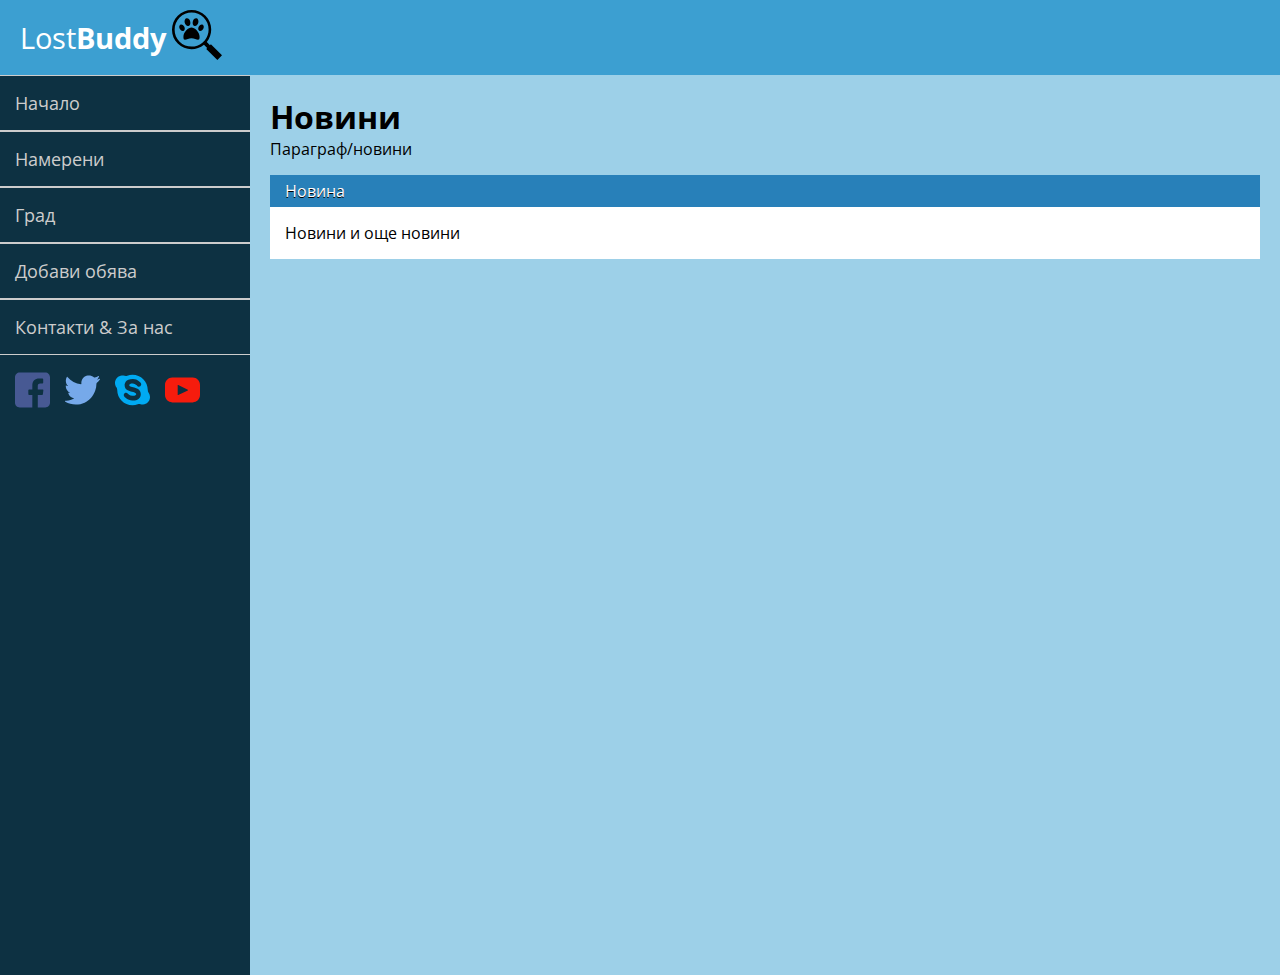
<file: slavmitov/Final project/Lost.Buddy.Pal/index.html>
<html lang="bg">

<head>
    <title>Lost Buddy/Pal</title>
    <meta charset="utf-8" />
    <link rel="stylesheet" type="text/css" href="styles/main.css" />
    <meta name="viewport" content="width=device-width, initial-scale: 1.0, user-scalable=0" /> </head>

<body>
    <div id="header">
        <a href="index.html"><img id="heart" src="images/pawprint.svg"></a><div class="logo"><a href="index.html">Lost<span>Buddy</span></a> </div>
    </div>
    <a class="mobile" href="#">МЕНЮ</a>
    <div id="container">
        <div class="sidebar">
            <ul id="nav">
                <li><a href="index.html">Начало</a></li>
                <li><a href="found.html">Намерени</a></li>
                <li><a id="city" href="city.html">Град</a></li>
                <li><a href="submit.html">Добави обява</a></li>
                <li><a href="about.html">Контакти &amp; За нас</a></li>
                <div id="links">
                    <li><img id="facebook" src="images/facebook.svg" alt="facebook"></li>
                    <li><img id="twitter" src="images/twitter.svg" alt="twitter"></li>
                    <li><img id="skype" src="images/skype.svg" alt="skype"></li>
                    <li><img id="youtube" src="images/youtube.svg" alt="youtube"></li>
                </div>
            </ul>
        </div>
        <div class="content">
            <h1>Новини</h1>
            <p>Параграф/новини</p>
            <div id="box">
                <div class="box-top">Новина</div>
                <div class="box-panel">Новини и още новини</div>
            </div>
        </div>
    </div>
    <script src="scripts/jquery-3.1.1.min.js"></script>
    <script src="scripts/general.js"></script>
</body>

</html>
</file>
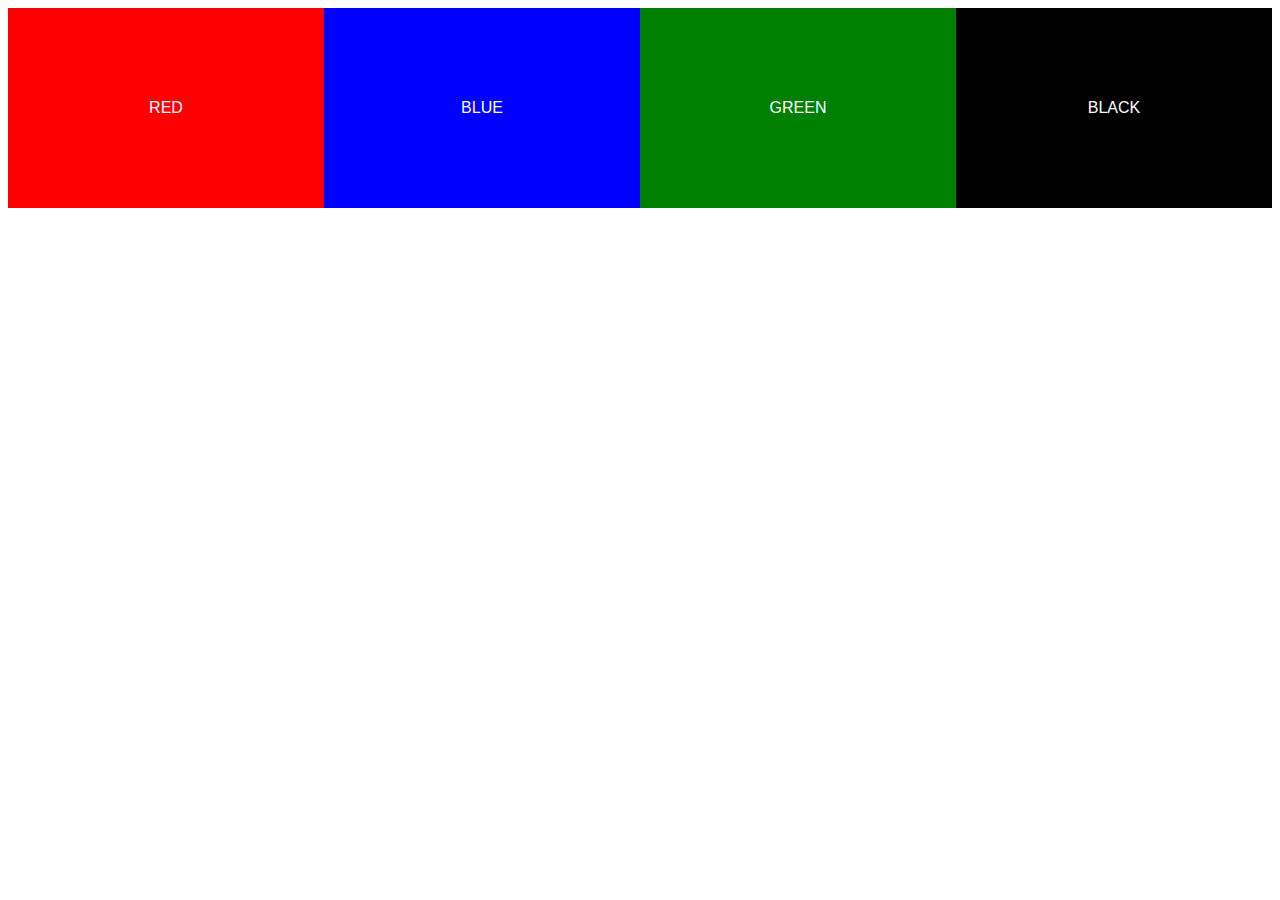
<file: slavmitov/hw11/Ex.2/index.html>
<!DOCTYPE html>

<html>

<head>
	<meta charset="utf-8">
	<meta name="viewport" content="width=device-width, initial-scale=1.0">
	<title>The square task</title>
	<style>
		* {
			box-sizing: border-box;
		}
		body {
			font-family: sans-serif;
		}
		
		.square {
			width: 200px;
			height: 200px;
			color: white;
		}
		
		.red {
			background-color: red;
		}
		
		.blue {
			background-color: blue;
		}
		
		.green {
			background-color: green;
		}
		
		.black {
			background-color: black;
		}
		/* Bonus points if you can make the text be centered in the square */
		/* Smallest first (<399px) */
		
		@media only screen and (max-width: 399px) {
			.square {
				width: 100%;
				display: flex;
				align-items: center;
				justify-content: center;
			}
		}
		/* 400 - 499 */
		
		@media only screen and (min-width: 400px) and (max-width: 499px) {
			.square {
				display: flex;
				align-items: center;
				justify-content: center;
			}
			.red {
				position: fixed;
				top: 0;
				left: 0;
			}
			.blue {
				position: fixed;
				top: 0;
				right: 0;
			}
			.green {
				position: fixed;
				bottom: 0;
				left: 0;
			}
			.black {
				position: fixed;
				bottom: 0;
				right: 0;
			}
		}
		/* 500 - 599 */
		
		@media only screen and (min-width: 500px) and (max-width: 599px) {
			.square {
				display: flex;
				align-items: center;
				justify-content: center;
			}
			.blue {
				position: fixed;
				top: 0;
				left: 0;
			}
			.green {
				position: fixed;
				top: 0;
				right: 0;
			}
			.black {
				position: fixed;
				bottom: 0;
				left: 0;
			}
			.red {
				position: fixed;
				bottom: 0;
				right: 0;
			}
		}
		/* 600 - 699 */
		
		@media only screen and (min-width: 600px) and (max-width: 699px) {
			.square {
				display: flex;
				align-items: center;
				justify-content: center;
			}
			.green {
				position: fixed;
				top: 0;
				left: 0;
			}
			.black {
				position: fixed;
				top: 0;
				right: 0;
			}
			.red {
				position: fixed;
				bottom: 0;
				left: 0;
			}
			.blue {
				position: fixed;
				bottom: 0;
				right: 0;
			}
		}
		/* 700 - 799 */
		
		@media only screen and (min-width: 700px) and (max-width: 799px) {
			.square {
				display: flex;
				align-items: center;
				justify-content: center;
			}
			.black {
				position: fixed;
				top: 0;
				left: 0;
			}
			.red {
				position: fixed;
				top: 0;
				right: 0;
			}
			.blue {
				position: fixed;
				bottom: 0;
				left: 0;
			}
			.green {
				position: fixed;
				bottom: 0;
				right: 0;
			}
		}
		/* > 800 */
		
		@media only screen and (min-width: 800px) {
			body {
				display: flex;
			}
			p {
				display: flex;
				align-items: center;
				justify-content: center;
			}
			.square {
				width: 100%;
				display: inline-flex;
				justify-content: center;
			}
		}
	</style>
</head>

<body>
	<div class="square red">
		<p>
			RED
		</p>
	</div>
	<div class="square blue">
		<p>
			BLUE
		</p>
	</div>
	<div class="square green">
		<p>
			GREEN
		</p>
	</div>
	<div class="square black">
		<p>
			BLACK
		</p>
	</div>
</body>

</html>
</file>
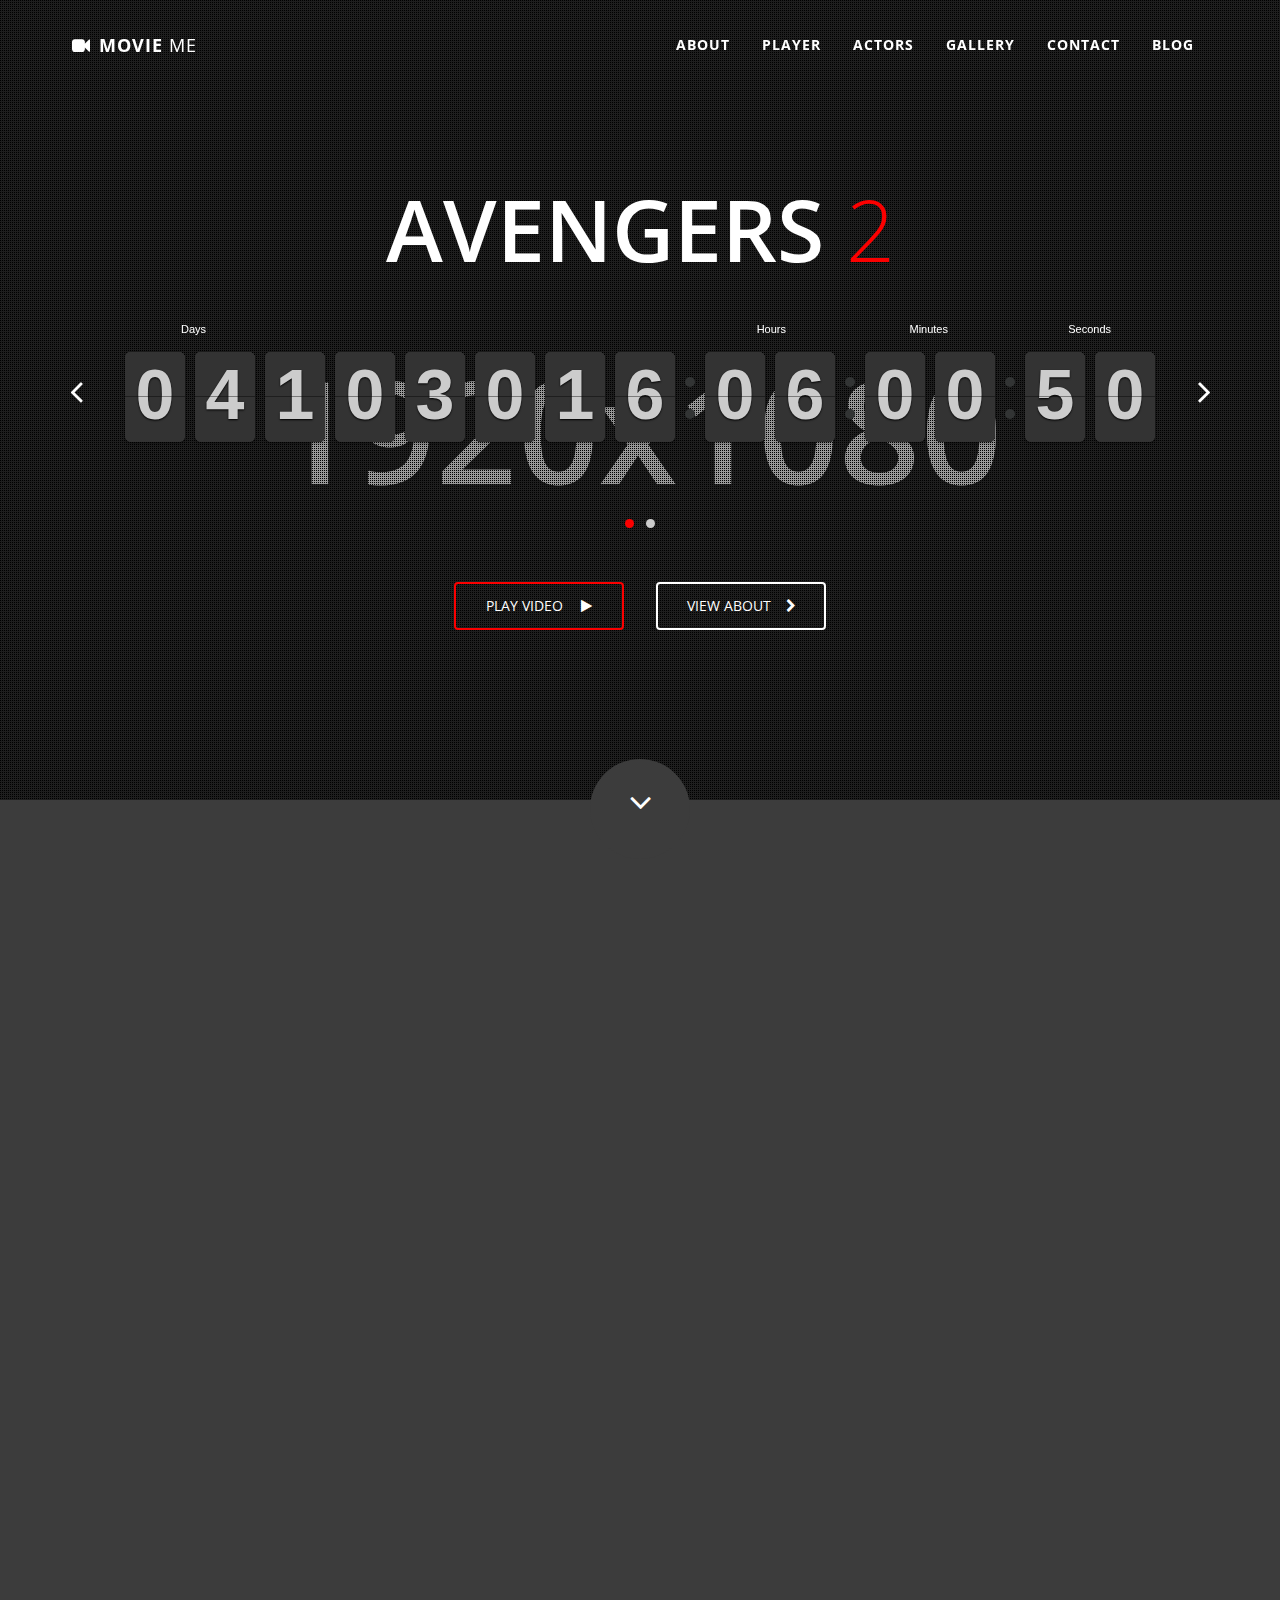
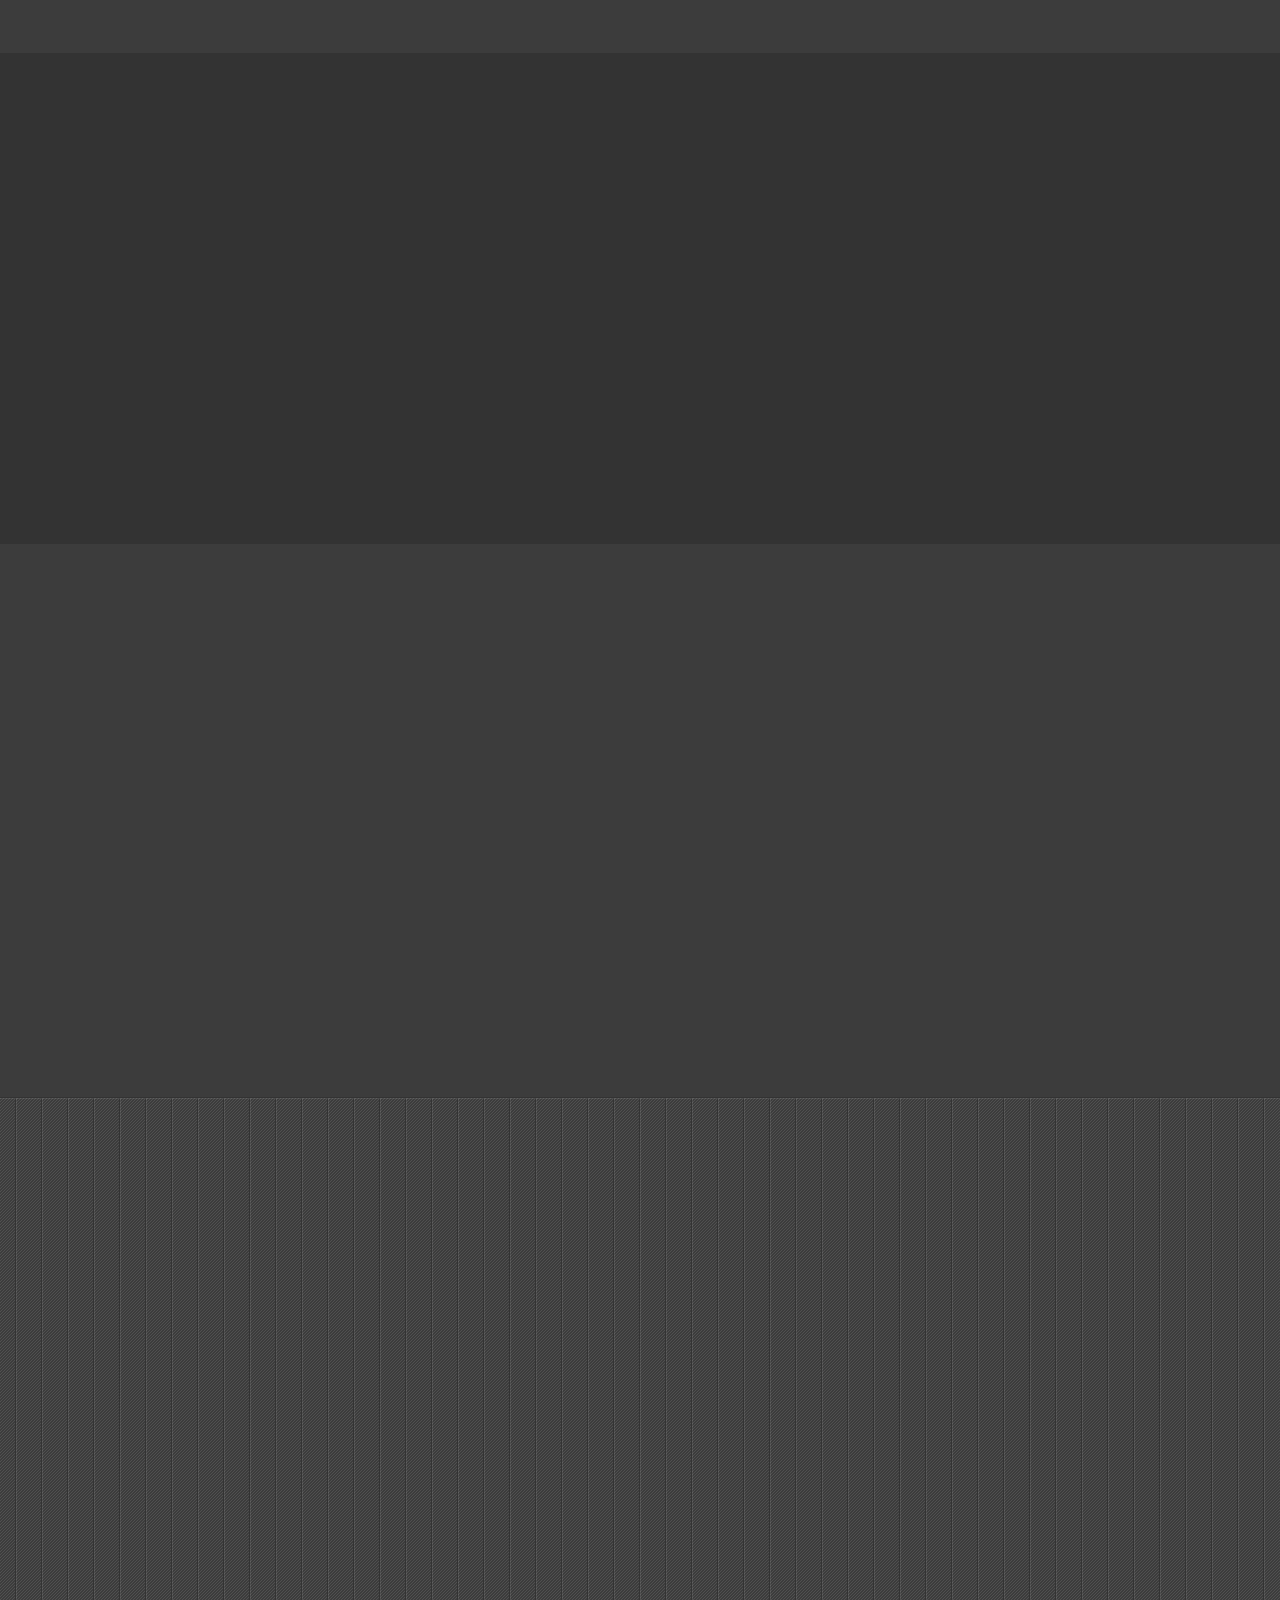
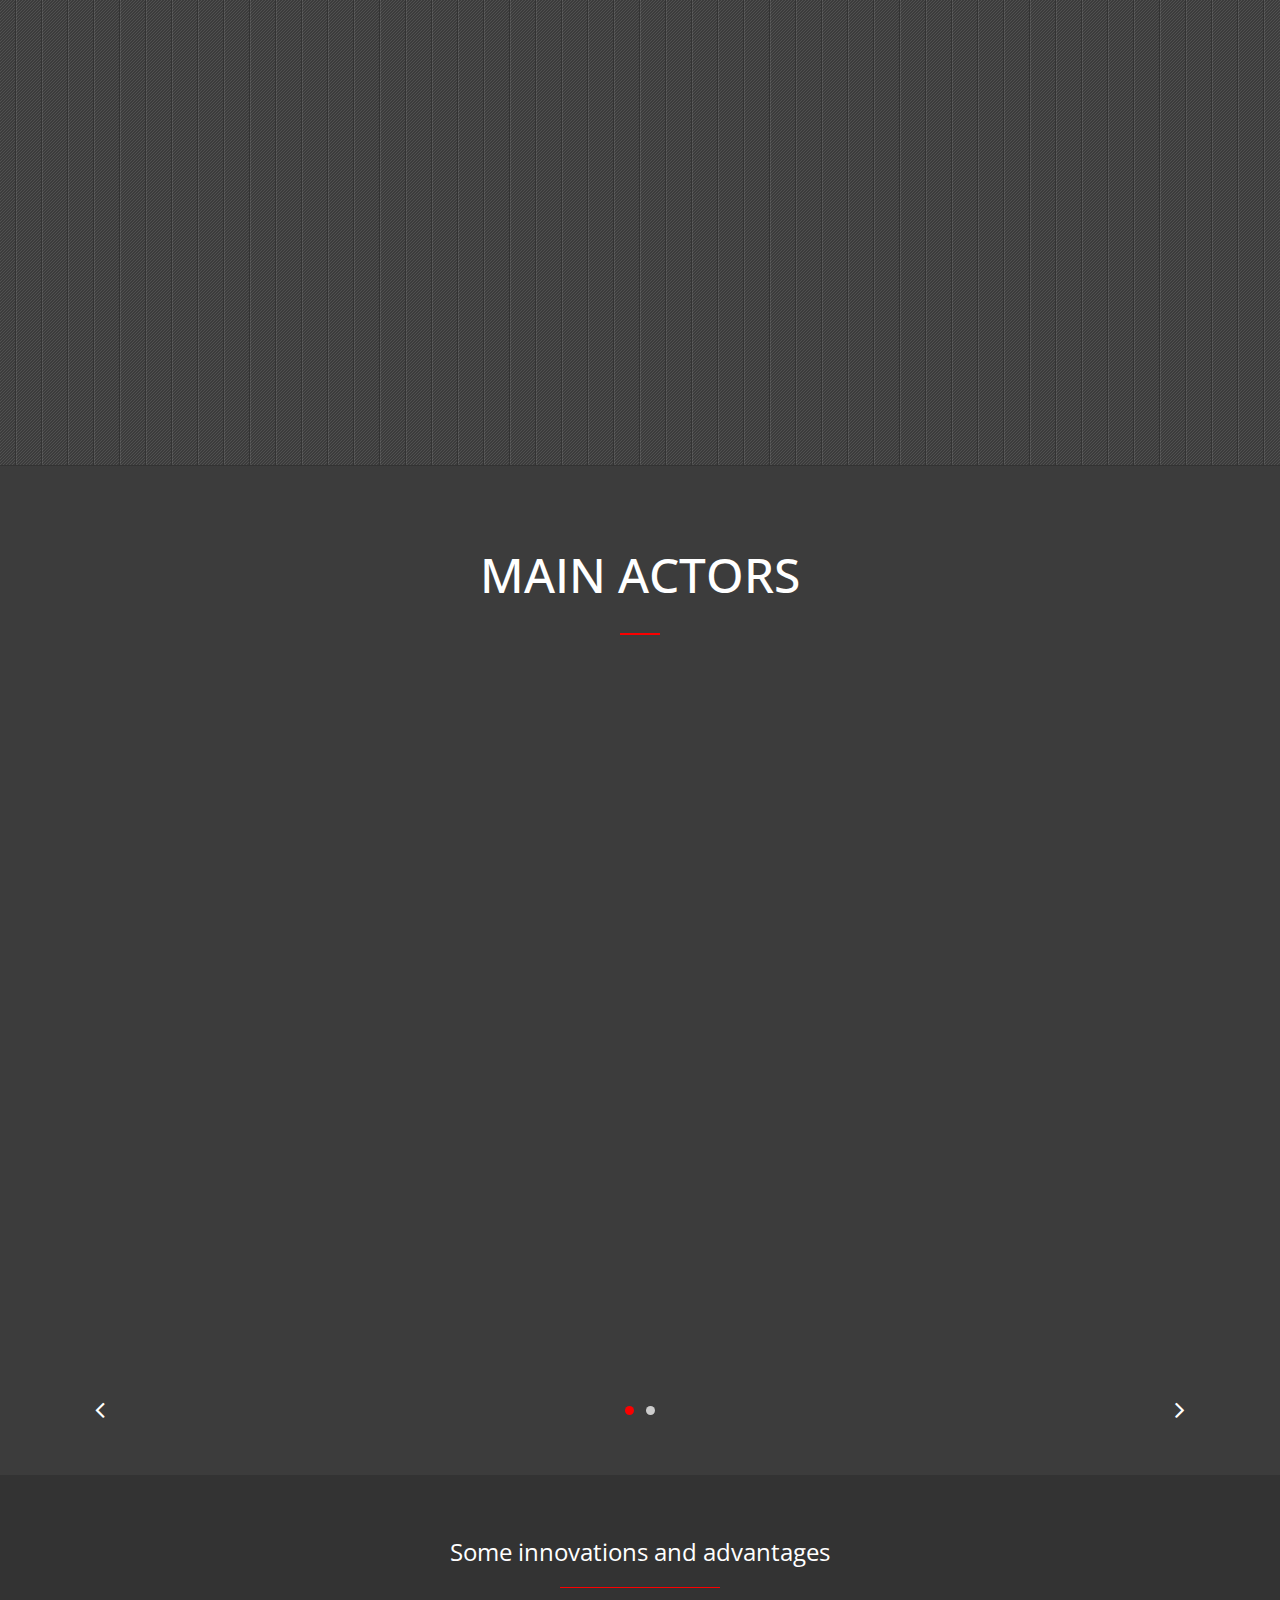
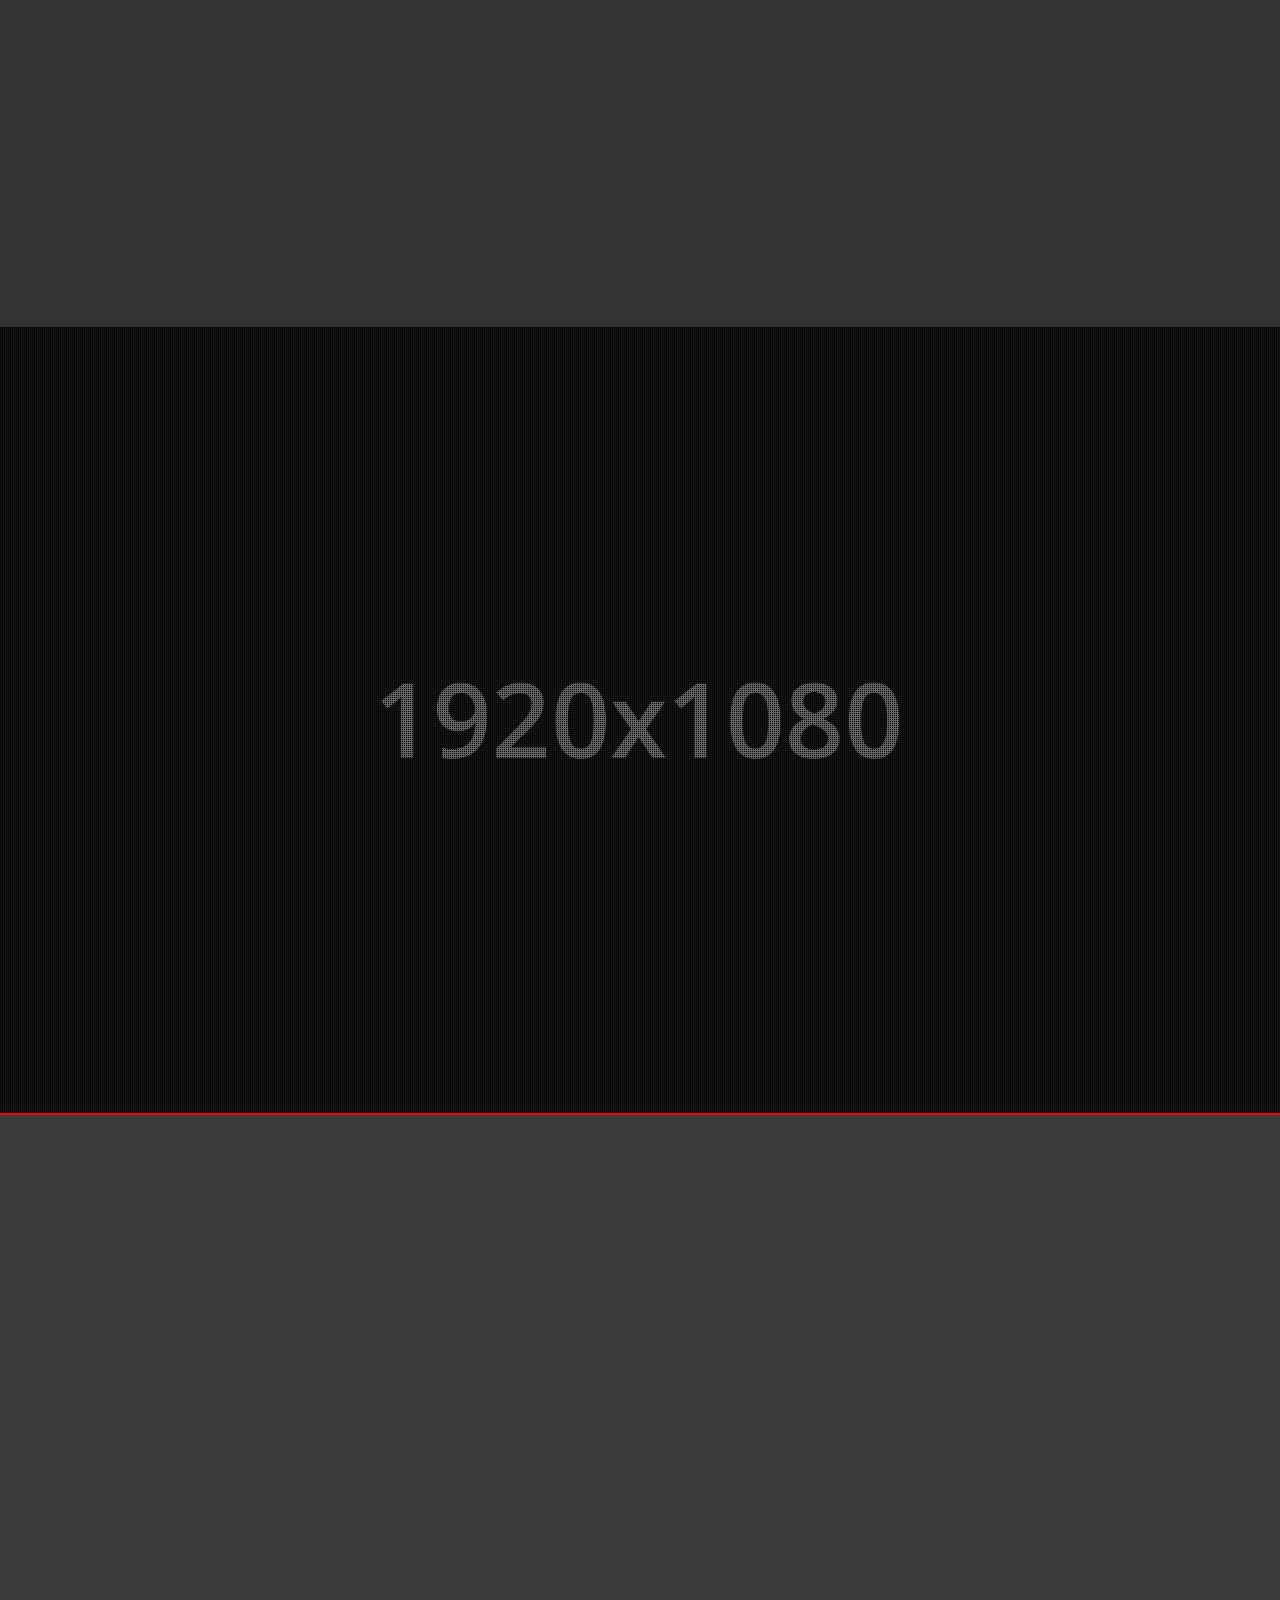
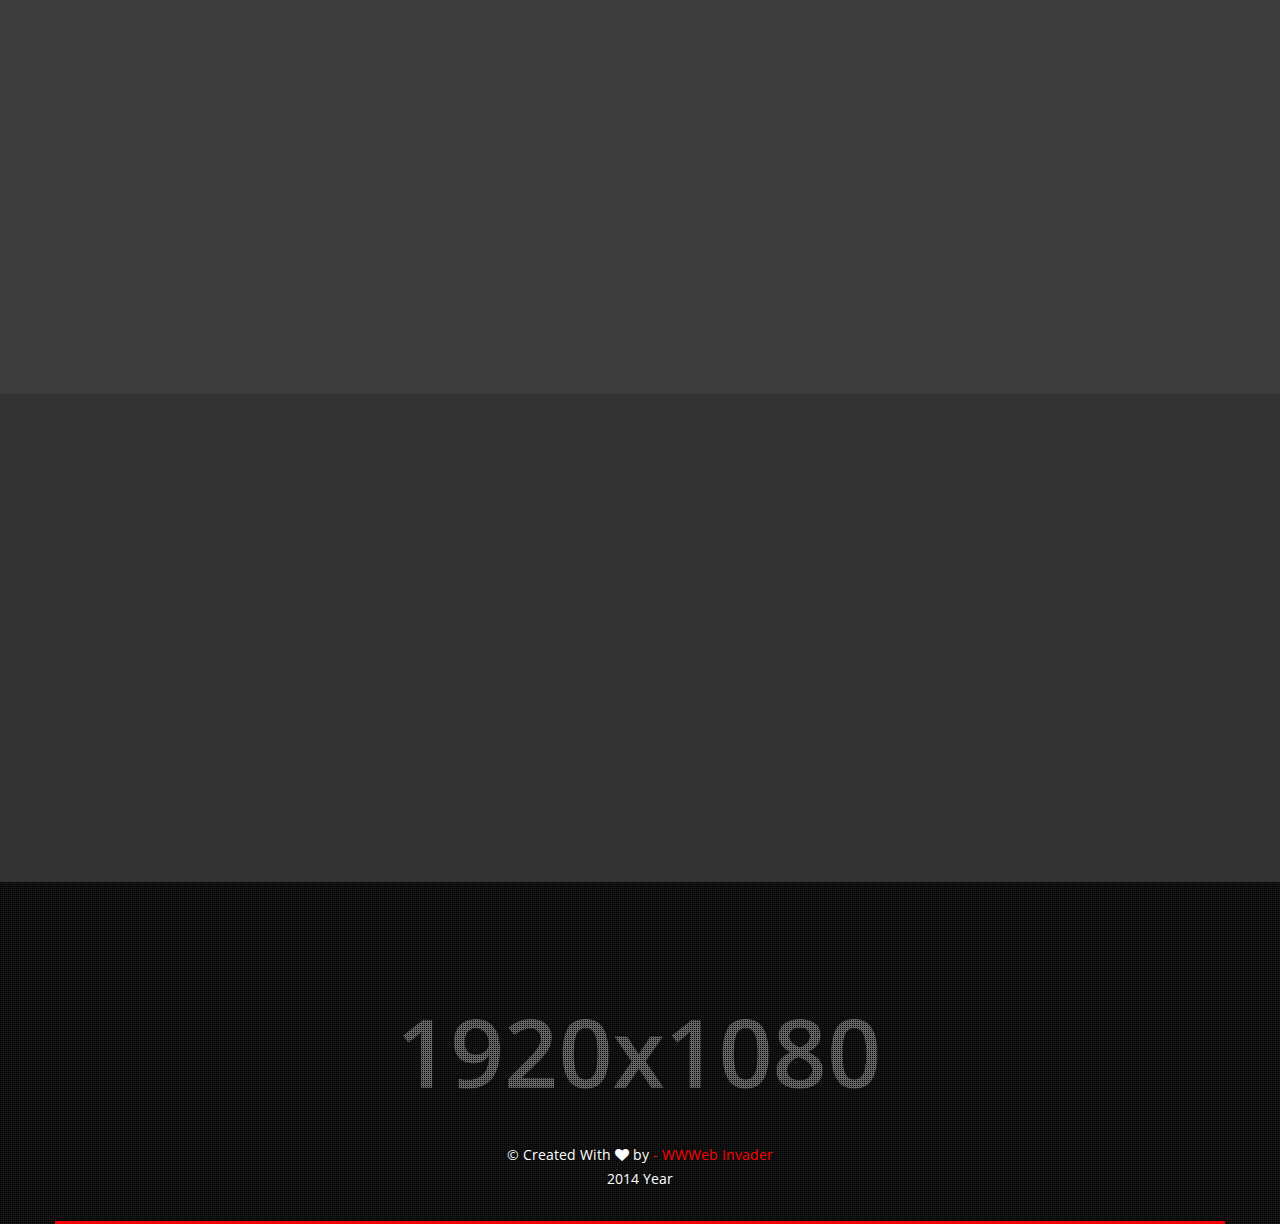
<file: ivatsolova/Final Project/PROJECTinprogress/home/music/movie-me-html/movieme/Dark Version/index.html>
<!DOCTYPE html>
<html lang="en">

<head>
    <meta charset="utf-8">
    <meta name="viewport" content="width=device-width, initial-scale=1.0">
    <meta name="description" content="">
    <meta name="author" content="">

    <title>Movie Me</title>

    <!-- Bootstrap Core CSS -->
    <link href="css/bootstrap.css" rel="stylesheet" type="text/css">

    <!-- Fonts -->
    <link href="font-awesome/css/font-awesome.min.css" rel="stylesheet" type="text/css">


    <!-- Custom Theme CSS -->
    <link href="css/style.css" rel="stylesheet">
   
    <!-- Advanced CSS -->
    <link href="css/animate.css" rel="stylesheet">
	<link href="js/lib/owl-carousel/owl.carousel.css" rel="stylesheet">
	<link href="js/lib/owl-carousel/owl.theme.css" rel="stylesheet">
	<link href="js/lib/owl-carousel/owl.transitions.css" rel="stylesheet">
	<link href="js/lib/magnific-popup/magnific-popup.css" rel="stylesheet">
    <link href="js/lib/video/YTPlayer.css" rel="stylesheet">
    <link href="js/lib/flipclock/flipclock.css" rel="stylesheet">
    
</head>

<body id="page-top" data-spy="scroll" data-target=".navbar-custom">

	<!-- Navigation -->
    <nav class="navbar navbar-custom navbar-fixed-top wp1" role="navigation">
        <div class="container">
            <div class="navbar-header page-scroll">
                <button type="button" class="navbar-toggle" data-toggle="collapse" data-target=".navbar-main-collapse">
                    <i class="fa fa-bars"></i>
                </button>
                <a class="navbar-brand" href="#page-top">
                    <i class="fa fa-video-camera"></i> Movie <span class="font-light"> Me</span>
                </a>
            </div>

            <!-- Collect the nav links, forms, and other content for toggling -->
            <div class="collapse navbar-collapse navbar-right navbar-main-collapse">
                <ul class="nav navbar-nav">
                    <!-- Hidden li included to remove active class from about link when scrolled up past about section -->
                    <li class="hidden">
                        <a href="#page-top"></a>
                    </li>
                    <li class="page-scroll">
                        <a href="#about">About</a>
                    </li>
                    <li class="page-scroll">
                        <a href="#movie-player">Player</a>
                    </li>
                    <li class="page-scroll">
                        <a href="#actors">Actors</a>
                    </li>
                    <li class="page-scroll">
                        <a href="#gallery">Gallery</a>
                    </li>
                    <li class="page-scroll">
                        <a href="#contact">Contact</a>
                    </li>
                    <li class="page-scroll">
                        <a href="blog.html">Blog</a>
                    </li>
                </ul>
            </div>
            <!-- /.navbar-collapse -->
        </div>
        <!-- /.container -->
    </nav>

   
    <!-- Intro Section -->
    <section id="intro">
    <div class="video-content">  
    <div class="video-image wp1 delay-1s">
    	<img src="img/video-img.jpg" alt="">
    </div>
    
    <div class="overlay">

        <div class="container-wrapper">
           <div class="container">
            <div class="col-md-12 wp1 delay-05s">
            
            <div class="intro-info-wrapper">
            <h1 class="text-center">Avengers <span class="text-color font-light">2</span></h1>
                <div id="owl-intro" class="owl-carousel owl-theme">
                    <div class="item">
                      <div class="clock-wrapper"><div class="clock"></div></div>  
                    </div>
                    <div class="item">
                       <p class="font-similar">Coming soon in May 01, 2015 <br> Best Marvel Movie</p>
                    </div>
                </div>
            </div>
        	</div>
			</div><!-- /.intro-info-wrapper -->

            <div class="media-btns buttons page-scroll">
                <div class="btn btn-default play-btn" id="play-button">Play video<i class="fa fa-play animated"></i></div>
                <div class="btn btn-default pause-btn" id="pause-button">Stop video<i class="fa fa-pause animated"></i></div>
                <a class="btn btn-default about-btn" href="#about">View about<i class="fa fa-chevron-right"></i></a>
            </div>

        </div>
		</div>
       

        <div class="video-container">
            <div id="player"></div>
        </div>
        </div>

    </section><!-- /#intro --> 
    

    <!-- About Section -->
    <section id="about">
            <div class="more page-scroll" id="more">
            <a href="#about"><i class="fa fa-angle-down"></i></a>
            </div>
            
    <div class="container wp2">
    <h1 class="section-title">About the film</h1>
 
        <div class="row">
            <div class="col-lg-6 wp2 delay-05s">   
    

			  <div class="movie-disc">
              <div class="movie-avatar">
                      <div class="movie-avatar-img">
                      		<img src="img/movie-avatar-img.png" alt="">
                      </div><!-- /.movie-avatar-img --> 
                  </div><!-- /.movie-disc --> 
              </div><!-- /.movie-avatar --> 

            </div><!-- /.col-lg-6 -->
            
            <div class="col-lg-6 wp2 delay-1s">  
            <h2>The Story of Avengers <span class="text-color">2</span></h2>
            <h4 class="sub-text">Release Date: May 05, 2015 <br>
                      			 Rating: PG-13 <br>
            </h4>
            
          
            
            <TABLE class="text-dark">

                    <TR><TD>Year </TD>  <TD>&nbsp;&nbsp;&nbsp;:&nbsp;&nbsp;&nbsp;</TD><TD>May 05, 2015</TD></TR>
                    
                    <TR><TD>By </TD>    <TD>&nbsp;&nbsp;&nbsp;:&nbsp;&nbsp;&nbsp;</TD><TD>United Atates of America</TD></TR>
                    
                    <TR><TD>Slogan </TD><TD>&nbsp;&nbsp;&nbsp;:&nbsp;&nbsp;&nbsp;</TD><TD>«Some assembly required»</TD></TR>
                    
                    <TR><TD>Genre </TD><TD>&nbsp;&nbsp;&nbsp;:&nbsp;&nbsp;&nbsp;</TD><TD>Fiction, fFantasy, Thriller, Adventure</TD></TR>
                    
                    <TR><TD>Time </TD><TD>&nbsp;&nbsp;&nbsp;:&nbsp;&nbsp;&nbsp;</TD><TD>142 min. / 2:22</TD></TR>
                    
                    <TR><TD>Budget </TD><TD>&nbsp;&nbsp;&nbsp;:&nbsp;&nbsp;&nbsp;</TD><TD>$220 000 000</TD></TR>
                     
                    <TR><TD>Age </TD>   <TD>&nbsp;&nbsp;&nbsp;:&nbsp;&nbsp;&nbsp;</TD><TD><span class="detailed-text">12+</span></TD></TR>           

            </TABLE>
            <br>
            

            <p>Lorem ipsum dolor sit amet, consectetuer adipiscing elit. Aenean eget dolor. Aenean massa. Natoque penatibus et magnis dis parturient montes, nascetur ridiculus mus. Corper ipsum rutrum nunc. Vestibulum volutpat pretium libero ultricies nec. 
            <br>

            <div class="detailed">
            Rating:&nbsp;&nbsp; 
            <i class="fa fa-star"></i>
            <i class="fa fa-star"></i>
            <i class="fa fa-star"></i>
            <i class="fa fa-star"></i>
            <i class="fa fa-star-half-o"></i>
            <span>IMDb &nbsp;<b>/  4.5</b></span> 
            
            </div> 
            <p></p> 
            </div><!-- /.col-lg-6 -->
    	</div><!-- /.row -->
    </div><!-- /.container --> 
    </section><!-- /#about -->     
          
    <!-- About-Sub Section -->
    <section id="about-sub">              
    <div class="container">       
            <div class="row">
            <div class="col-lg-9 col-md-9 wp3 delay-05s">
            <h2 class="sub-title">Best Film of the Year</h2>  
            <p>
            Lorem ipsum dolor sit amet, consectetuer adipiscing elit. Aenean commodo ligula eget dolor. Aenean massa. Cum sociis natoque penatibus et magnis dis parturient montes, nascetur ridiculus mus. Donec quam felis, ultricies nec, pellentesque eu, pretium quis, sem. Nulla consequat massa quis enim.  
            </p>
            <ul class="feature-list">
				<li><i class="fa fa-star"></i> Reliable and Secure Platform</li>
				<li><i class="fa fa-history"></i> Everything is perfectly orgainized for future</li>
				<li><i class="fa fa-users"></i> Attach large file easily</li>
				<li><i class="fa fa-paper-plane"></i> Tons of features and easy to use and customize</li>
			</ul>
            <p>
            <span class="text-color">//</span>&nbsp;&nbsp;&nbsp;&nbsp;&nbsp;Vestibulum volutpat pretium libero. Cras id dui. Aenean ut eros et nisl sagittis vestibulum.
            </p>
            
            
            
            </div><!-- /.col-lg-9 -->
            
            <div class="col-lg-3 col-md-3" id="counters">
                        <ul class="counters wp3">
                        <li>
                            <span id="counter-1">0</span>
                            <h5>Best Film Actors</h5>
                        </li>
                        
                        <li>
                            <span id="counter-2">0</span>
                            <h5>You Tube Trailers</h5>
                        </li>
                        
                        <li>
                            <span id="counter-3">0</span>
                            <h5>Professional Reviews</h5>
                        </li>                        
                        </ul>
            </div><!-- /.col-lg-3 -->
            
            
            
        </div><!-- /.row -->
    </div><!-- /.container --> 
	</section><!-- /#about-sub -->     




  <!-- Features Section -->
  <section id="features">
  <div class="container">
  <div class="row">
	        
                    
			<div id="expand-counters" class="col-md-6 features wp4">
				<h2 class="sub-title">Rating by professionals</h2>
				<ul class="features-wrap">
					<li>
						<h6>IMDb</h6>
						<div><span class="expand expand-1"><em><b id="expand-counter-1"></b>%</em></span></div>
					</li>
					<li>
						<h6>Hot-top</h6>
						<div><span class="expand expand-2"><em><b id="expand-counter-2"></b>%</em></span></div>
					</li>
					<li>
						<h6>Movie Rate</h6>
						<div><span class="expand expand-3"><em><b id="expand-counter-3"></b>%</em></span></div>
					</li>
					<li>
						<h6>Hollywood</h6>
						<div><span class="expand expand-4"><em><b id="expand-counter-4"></b>%</em></span></div>
					</li>
				</ul>
			</div>
        
        
        
			<div class="col-md-6 wp4 delay-05s">

                <div class="panel-group" id="accordion">
                  <div class="panel panel-default">
                    <div class="panel-heading">
                      <h4 class="panel-title">
                        <a class="accordion-toggle" data-toggle="collapse" data-parent="#accordion" href="#collapseOne">
                          <span class="glyphicon glyphicon-minus"></span>
                          Reviews by: Mila Linela
                        </a>
                      </h4>
                    </div>
                    <div id="collapseOne" class="panel-collapse collapse in">
                      <div class="panel-body">
                       Lorem ipsum dolor sit amet, consectetuer adipiscing elit. Aenean commodo ligula eget dolor. Aenean massa. Cum sociis natoque penatibus et magnis dis parturient montes, nascetur ridiculus mus. Donec quam felis, ultricies nec, pellentesque eu, pretium quis, sem. Nulla consequat massa quis enim. Donec pede justo, fringilla vel, aliquet nec, vulputate eget, arcu. In enim justo, rhoncus ut, imperdiet a, venenatis vitae, justo. Suspendisse pulvinar, augue ac venenatis condimentum, fringilla vel, aliquet nec, vulputate eget, arcu. sem libero vue velit pede quis nunc. Vestibulum ante ipsum primis in faucibus orci luctus et ultrices posuere cubilia Curae; Fusce id purus.Nullam dictum. Integer tincidunt. Cras dapibus. Vivamus elementum semper nisi. Aenean vulputate eleifend tellus.
                      </div>
                    </div>
                  </div>
                  <div class="panel panel-default">
                    <div class="panel-heading">
                      <h4 class="panel-title">
                        <a class="accordion-toggle" data-toggle="collapse" data-parent="#accordion" href="#collapseTwo">
                          <span class="glyphicon glyphicon-plus"></span>
                          Reviews by: Olivia Milavitsa
                        </a>
                      </h4>
                    </div>
                    <div id="collapseTwo" class="panel-collapse collapse">
                      <div class="panel-body">
                      Maecenas nec odio et ante tincidunt tempus. Fusce fringilla mauris sit vulputate eleifend sapien. Donec vitae sapien ut libero venenatis faucibus. Nullam quis ante. Etiam sit amet orci eget eros faucibus tincidunt. Duis leo. Sed fringilla mauris sit amet nibh. Donec sodales sagittis magna. Sed consequat, leo eget bibendum sodales, augue velit cursus nunc, quis gravida magna mi a libero. Nulla consequat massa quis enim. Donec pede justo, fringilla vel, aliquet nec, vulputate eget, arcu. In enim  ut, mollis sed, nonummy id, metus justo, viverra rhoncus pederhoncus ut, imperdiet a. Fusce vulputate eleifend sapien. Vestibulum purus quam, scelerisque ut, mollis sedumsan lorem in dui. Cras ultricies mi eu turpis hendrerit fringilla. Vestibulum ante ipsum primis in faucibus orci luctus.
                      </div>
                    </div>
                  </div>
                  <div class="panel panel-default">
                    <div class="panel-heading">
                      <h4 class="panel-title">
                        <a class="accordion-toggle" data-toggle="collapse" data-parent="#accordion" href="#collapseThree">
                          <span class="glyphicon glyphicon-plus"></span>
                          Reviews by: Vilena Monserat
                        </a>
                      </h4>
                    </div>
                    <div id="collapseThree" class="panel-collapse collapse">
                      <div class="panel-body">
                        Fusce id purus. Ut varius tincidunt libero. Phasellus dolor. Maecenas vestibulum mollis diam. Pellentesque ut neque. Pellentesque habitant morbi tristique senectus et netus et malesuada fames ac turpis egestas. In dui magna, posuere eget, umsan lorem in dui. Cras ultricies mi eu turpis hendrerit fringilla vestibulum et, tempor auctor, justo. Suspendisse pulvinar, augue ac venenatis condimentum, sem libero vue velit pede quis nunc. In ac felis quis tortor malesuada pretium. Pellentesque auctor neque nec urna. Vestibulum ante ipsum primis in faucibus orci luctus. Proin sapien ipsum, porta a, auctor quis, euismod ut, mi. Aenean viverra rhoncus pede. Pellentesque habitant morbi tristique senectus et netus et malesuada fames ac turpis egestas. 
                      </div>
                    </div>
                  </div>
                </div>

			</div>
            
            
            
            
            
            

		</div>
        </div><!-- /.container --> 
  </section><!--/.features -->


    <!-- Movie-Player Section -->
    <section id="movie-player">
		<div class="overlay"></div>
		<div class="movie-player-element"></div>
    		<div class="damper-left"></div> 
    		<div class="damper-right"></div> 
                         
    <div class="container"> 
          
        <div class="col-lg-10 col-lg-offset-1 wp5 delay-05s">
        <h1 class="section-title">Want to see ?</h1>
		<!-- 16:9 aspect ratio -->
        <div class="embed-responsive embed-responsive-16by9">
          <iframe width="420" height="315" src="http://www.youtube.com/embed/<!--yourvideocode-->"></iframe>
        </div>
        <br>
        <br>
        <p class="text-center">
            Lorem ipsum dolor sit amet, consectetuer adipiscing elit. Aenean commodo ligula eget dolor. Aenean massa. Cum sociis natoque penatibus et magnis dis parturient montes.
        </p>
        </div><!-- /.col-lg-12 -->
    </div><!-- /.container --> 
	</section><!-- /#movie-player -->  
  
  
  
  
    <!-- Actors Section -->
    <section id="actors">
    <div class="container"> 
        <div class="row">      
        <div class="col-lg-12">
		<h1 class="section-title">Main Actors</h1>
        
			<div id="owl-actors" class="owl-carousel owl-theme">
				
				<div class="item" >
					<div class="col-md-12 wp6">
						
								<div class="actor">
									<div class="avatar">
                                    <img alt="img" src="img/actors/01.png">
                                    </div>
									
									<div class="details">
                                          <ul class="social">
                                                <li><a href="http://fb.com/#"><i class="fa fa-facebook"></i></a></li>
                                                <li><a href="http://twitter.com/#"><i class="fa fa-twitter"></i></a></li>
                                                <li><a href="http://plus.google.com/#"><i class="fa fa-google-plus"></i></a></li>
                                          </ul>
                                            
                                            <h5>Rating:  </h5>
                                            <i class="fa fa-star"></i>
                                            <i class="fa fa-star"></i>
                                            <i class="fa fa-star"></i>
                                            <i class="fa fa-star-half-o"></i>
                                            <i class="fa fa-star-o"></i>
                                      
                                          
									</div>
  								</div><!-- /.actor -->                                  
                                <div class="actor-info">
                                <h4 class="heading">Woody Harrelson</h4>
                                <h5 class="sub-heading">
                                Born : 18 August 1963 <br>
                                Midlend, Texas, USA
                                </h5>
                                </div> <!-- /.actor-info -->        
					</div>
				</div><!-- /.item -->
			
				<div class="item" >
					<div class="col-md-12 wp6 delay-05s">
						
								<div class="actor">
									<div class="avatar">
                                    <img alt="img" src="img/actors/02.png">
                                    </div>
									
									<div class="details">
                                          <ul class="social">
                                                <li><a href="http://fb.com/#"><i class="fa fa-facebook"></i></a></li>
                                                <li><a href="http://twitter.com/#"><i class="fa fa-twitter"></i></a></li>
                                                <li><a href="http://plus.google.com/#"><i class="fa fa-google-plus"></i></a></li>
                                          </ul>
                                            
                                            <h5>Rating:  </h5>
                                            <i class="fa fa-star"></i>
                                            <i class="fa fa-star"></i>
                                            <i class="fa fa-star"></i>
                                            <i class="fa fa-star"></i>
                                            <i class="fa fa-star-half-o"></i>
                                      
                                          
									</div>
  								</div><!-- /.actor -->                                  
                                <div class="actor-info">
                                <h4 class="heading">Silvia Colloca</h4>
                                <h5 class="sub-heading">
                                Born : 24 July 1983 <br>
                                Milan, Italy
                                </h5>
                                </div> <!-- /.actor-info -->        
					</div>
				</div><!-- /.item -->
                
                
                <div class="item" >
					<div class="col-md-12 wp6 delay-1s">
						
								<div class="actor">
									<div class="avatar">
                                    <img alt="img" src="img/actors/03.png">
                                    </div>
									
									<div class="details">
                                          <ul class="social">
                                                <li><a href="http://fb.com/#"><i class="fa fa-facebook"></i></a></li>
                                                <li><a href="http://twitter.com/#"><i class="fa fa-twitter"></i></a></li>
                                                <li><a href="http://plus.google.com/#"><i class="fa fa-google-plus"></i></a></li>
                                          </ul>
                                            
                                            <h5>Rating:  </h5>
                                            <i class="fa fa-star"></i>
                                            <i class="fa fa-star"></i>
                                            <i class="fa fa-star"></i>
                                            <i class="fa fa-star-half-o"></i>
                                            <i class="fa fa-star-o"></i>
                                      
                                          
									</div>
  								</div><!-- /.actor -->                                  
                                <div class="actor-info">
                                <h4 class="heading">Chloe Wang</h4>
                                <h5 class="sub-heading">
                                Born : 18 April 1992 <br>
                                Chicago, Illinois, United States
                                </h5>
                                </div> <!-- /.actor-info -->        
					</div>
				</div><!-- /.item -->
                
                <div class="item" >
					<div class="col-md-12">
						
								<div class="actor">
									<div class="avatar">
                                    <img alt="img" src="img/actors/04.png">
                                    </div>
									
									<div class="details">
                                          <ul class="social">
                                                <li><a href="http://fb.com/#"><i class="fa fa-facebook"></i></a></li>
                                                <li><a href="http://twitter.com/#"><i class="fa fa-twitter"></i></a></li>
                                                <li><a href="http://plus.google.com/#"><i class="fa fa-google-plus"></i></a></li>
                                          </ul>
                                            
                                            <h5>Rating:  </h5>
                                            <i class="fa fa-star"></i>
                                            <i class="fa fa-star"></i>
                                            <i class="fa fa-star"></i>
                                            <i class="fa fa-star"></i>
                                            <i class="fa fa-star"></i>
                                      
                                          
									</div>
  								</div><!-- /.actor -->                                  
                                <div class="actor-info">
                                <h4 class="heading">Joseph Somerhalder</h4>
                                <h5 class="sub-heading">
                                Born : 23 June 1977 <br>
                                Covington, Louisiana, United States
                                </h5>
                                </div> <!-- /.actor-info -->        
					</div>
				</div><!-- /.item -->            
				</div>
		</div><!-- /.col-lg-12 -->        
		</div><!-- /.row -->  
        </div><!-- /.container --> 
        
        <!-- Advantages -->
        <div class="advantages">
		
        
        <div class="section-sub-title">
			Some innovations and advantages
		</div>
        <div class="colored-line"></div>
        
        <div class="container">
        <div class="col-md-4 advantages-item wp7 delay-05s">
            <div class="advantages-item-icon"><i class="fa fa-star-o"></i></div>
            <h3>Aenean commodo ligula</h3>
            <p>
            Lorem ipsum dolor sit amet, consectetuer adipiscing elit. Aenean commodo ligula eget dolor. Aenean massa. Cum sociis natoque penatibus et magnis dis parturient montes, nascetur ridiculus mus.
            </p> 
  		</div><!-- /.col-md-4 -->        
        
        <div class="col-md-4 advantages-item wp7">
            <div class="advantages-item-icon"><i class="fa fa-flag-o"></i></div>
            <h3>Cum sociis natoque</h3>
            <p>
            Lorem ipsum dolor sit amet, consectetuer adipiscing elit. <span class="text-light"><i class="fa fa-user"></i>- 2062 Actors. </span> Aenean commodo ligula eget dolor. Cum sociis natoque penatibus et magnis dis parturient montes, nascetur ridiculus mus.
            </p> 
  		</div><!-- /.col-md-4 -->   
        
        <div class="col-md-4 advantages-item wp7 delay-05s">
            <div class="advantages-item-icon"><i class="fa fa-thumbs-o-up"></i></div>
            <h3>Consectetuer adipiscing</h3>
            <p>
            Lorem ipsum dolor sit amet, consectetuer adipiscing elit. Aenean commodo ligula eget dolor. Aenean massa. Cum sociis natoque penatibus et magnis dis parturient montes, nascetur ridiculus mus.
            </p> 
  		</div><!-- /.col-md-4 -->           
       </div><!-- /.advantages -->  
 
    </div><!-- /.container --> 
	</section><!-- /#actors --> 
    
    
    <!-- Gallery Section -->
    <section id="gallery">
 	<div class="overlay"></div>
    
    <div class="section-wrapper wp8 delay-05s">
    <h1 class="section-title">Gallery</h1>
            <div id="owl-gallery">
                  
				<div class="item"><a href="img/gallery/01.jpg" class="popup"><img src="img/gallery/01.jpg" alt=""></a></div>
				<div class="item"><a href="img/gallery/02.jpg" class="popup"><img src="img/gallery/02.jpg" alt=""></a></div>
				<div class="item"><a href="img/gallery/03.jpg" class="popup"><img src="img/gallery/03.jpg" alt=""></a></div>
                <div class="item"><a href="img/gallery/04.jpg" class="popup"><img src="img/gallery/04.jpg" alt=""></a></div>
                <div class="item"><a href="img/gallery/05.jpg" class="popup"><img src="img/gallery/05.jpg" alt=""></a></div>
                <div class="item"><a href="img/gallery/06.jpg" class="popup"><img src="img/gallery/06.jpg" alt=""></a></div>
                <div class="item"><a href="img/gallery/07.jpg" class="popup"><img src="img/gallery/07.jpg" alt=""></a></div>
                <div class="item"><a href="img/gallery/08.jpg" class="popup"><img src="img/gallery/08.jpg" alt=""></a></div>
          
            </div><!-- /#owl-gallery -->  
    </div>
	</section><!-- /#gallery -->    


    <!-- Blog Section -->
    <section id="blog">
    <div class="container"> 
        <div class="row">      
        <div class="col-lg-12 wp9 delay-05s">
        <h1 class="section-title">Blog posts<i class="fa fa-calendar-o"></i></h1>

           <div id="owl-blog">
                  
               <!-- 01 -->
			   <div class="item">
               <div class="prev-blog-item">
                    <h3>Lorem ipsum dolor sit amet, consectetuer adipiscing elit.</h3>
                    <p>Lorem ipsum dolor sit amet, consectetuer adipiscing elit. Aenean commodo ligula eget dolor. </p>
                    <a href="blog-page.html">View blog post</a>
               </div><!-- /.prev-blog-item -->   

               <div class="blog-item">
                	<div class="blog-item-img"><img src="img/blog/01.jpg" alt=""></div>
                    
                    <div class="blog-item-info page-scroll">
                    <span>08</span>
                    <small>Feb</small>
                    <a href="blog-page.html#comments-area"><i class="fa fa-comments-o"></i><small>145</small></a>
                    </div><!-- /.blog-item-info --> 
                    
                    <div class="blog-item-text">
                    <h3><a href="blog-page.html">Lorem ipsum dolor sit amet, consectetuer adipiscing elit.</a></h3>
                    <p>Lorem ipsum dolor sit amet, consectetuer adipiscing elit. Aenean commodo ligula eget dolor. </p>
                    </div><!-- /.blog-item-text --> 
                    
                </div>

                <div class="next-blog-item">
                    <h3>Lorem ipsum dolor sit amet, consectetuer adipiscing elit.</h3>
                    <p>Lorem ipsum dolor sit amet, consectetuer adipiscing elit. Aenean commodo ligula eget dolor. </p>
                    <a href="blog-page.html">View blog post</a>
                </div><!-- /.prev-blog-item --> 
           		</div><!-- /.item --> 
           
 				<!-- 02 -->
			   	<div class="item">
               	<div class="prev-blog-item">
                    <h3>Lorem ipsum dolor sit amet, consectetuer adipiscing elit.</h3>
                    <p>Lorem ipsum dolor sit amet, consectetuer adipiscing elit. Aenean commodo ligula eget dolor. </p>
                    <a href="blog-page.html">View blog post</a>
               	</div><!-- /.prev-blog-item -->   

               	<div class="blog-item">
                	<div class="blog-item-img"><img src="img/blog/02.jpg" alt=""></div>
                    
                    <div class="blog-item-info page-scroll">
                    <span>08</span>
                    <small>Feb</small>
                    <a href="blog-page.html#comments-area"><i class="fa fa-comments-o"></i><small>145</small></a>
                    </div><!-- /.blog-item-info --> 
                    
                    <div class="blog-item-text">
                    <h3><a href="blog-page.html">Lorem ipsum dolor sit amet, consectetuer adipiscing elit.</a></h3>
                    <p>Lorem ipsum dolor sit amet, consectetuer adipiscing elit. Aenean commodo ligula eget dolor. </p>
                    </div><!-- /.blog-item-text --> 
               	 </div>

                 <div class="next-blog-item">
                    <h3>Lorem ipsum dolor sit amet, consectetuer adipiscing elit.</h3>
                    <p>Lorem ipsum dolor sit amet, consectetuer adipiscing elit. Aenean commodo ligula eget dolor. </p>
                    <a href="blog-page.html">View blog post</a>
                 </div><!-- /.prev-blog-item --> 
          	    </div><!-- /.item -->           
           
				<!-- 03 -->
			    <div class="item">
                <div class="prev-blog-item">
                    <h3>Lorem ipsum dolor sit amet, consectetuer adipiscing elit.</h3>
                    <p>Lorem ipsum dolor sit amet, consectetuer adipiscing elit. Aenean commodo ligula eget dolor. </p>
                    <a href="blog-page.html">View blog post</a>
                </div><!-- /.prev-blog-item -->   

                <div class="blog-item">
                	<div class="blog-item-img"><img src="img/blog/03.jpg" alt=""></div>
                    
                    <div class="blog-item-info page-scroll">
                    <span>08</span>
                    <small>Feb</small>
                    <a href="blog-page.html#comments-area"><i class="fa fa-comments-o"></i><small>145</small></a>
                    </div><!-- /.blog-item-info --> 
                    
                    <div class="blog-item-text">
                    <h3><a href="blog-page.html">Lorem ipsum dolor sit amet, consectetuer adipiscing elit.</a></h3>
                    <p>Lorem ipsum dolor sit amet, consectetuer adipiscing elit. Aenean commodo ligula eget dolor. </p>
                    </div><!-- /.blog-item-text -->
                 </div> 

                 <div class="next-blog-item">
                    <h3>Lorem ipsum dolor sit amet, consectetuer adipiscing elit.</h3>
                    <p>Lorem ipsum dolor sit amet, consectetuer adipiscing elit. Aenean commodo ligula eget dolor. </p>
                    <a href="blog-page.html">View blog post</a>
                 </div><!-- /.prev-blog-item --> 
          	 	 </div><!-- /.item --> 
           </div><!-- /.owl-blog --> 
              
    	</div><!-- /.col-lg-12 --> 
    </div><!-- /.row -->     	    
	</div><!-- /.container --> 
	</section><!-- /#blog -->  


    <!-- Reviews Section -->
    <section id="reviews">
    <div class="container"> 
        <div class="row">      
        <div class="col-lg-12 wp10 delay-05s">
        <h1 class="section-title">Reviews</h1>
      
           <div id="owl-reviews">
				<div class="item">
                <span>01</span>
                <p>Lorem ipsum dolor sit amet, consectetuer adipiscing elit. Aenean commodo ligula eget dolor. Aenean massa. Cum sociis natoque penatibus et magnis dis parturient montes, nascetur ridiculus mus. Nullam accumsan lorem in dui. Cras ultricies mi eu turpis hendrerit fringilla.
                </p>
                </div>
                
				<div class="item">
                <span>02</span>
                <p>Lorem ipsum dolor sit amet, consectetuer adipiscing elit. Aenean commodo ligula eget dolor. Aenean massa. Cum sociis natoque penatibus et magnis dis parturient montes, nascetur ridiculus mus. Integer tincidunt. Cras dapibus. Vivamus elementum semper nisi. Aenean vulputate eleifend tellus.
                </p>
                </div>
           </div><!-- /#owl-reviews -->  
           
    	</div><!-- /.col-lg-12 --> 
    	</div><!-- /.row --> 
    </div><!-- /.container -->     	    
	</section><!-- /#reviews --> 




	<!-- Contact Section -->
    <section id="contact">
    <div class="overlay"></div>
    <div class="container text-center">
        <div class="row">
            <div class="col-lg-12 wp11">
                
                <ul class="social-buttons">
                    <li><a href="https://twitter.com/"><i class="fa fa-twitter fa-fw"></i> <span>Twitter</span></a></li>
                    <li><a href="https://www.facebook.com/"><i class="fa fa-facebook fa-fw"></i> <span>Facebook</span></a></li>
                    <li><a href="https://plus.google.com/"><i class="fa fa-google-plus fa-fw"></i> <span>Google+</span></a></li>
                    <li><a href="https://www.flickr.com/"><i class="fa fa-flickr fa-fw"></i> <span>Flickr</span></a></li>
                    <li><a href="https://youtube.com/"><i class="fa fa-youtube fa-fw"></i> <span>You Tube</span></a></li>
                </ul>
                
            </div><!-- /.col-lg-12 --> 
            
        </div><!-- /.row --> 
        <div class="row">
        
        <div class="copyright">
        © Created With <i class="fa fa-heart"></i> by <a href="http://themeforest.net/user/wwwebinvader"> - WWWeb Invader</a>
       	<br>
        2014 Year
        </div>
        <div class="footer-line"></div>
        </div><!-- /.row --> 
    </div><!-- /.container -->     	  
    </section><!-- /#contact --> 


    <!-- Core JavaScript Files -->
    <script src="js/jquery-1.10.2.js"></script>
    <script src="js/bootstrap.min.js"></script>
    <script src="js/jquery.easing.min.js"></script>

    <!-- JavaScript -->
    <script src="js/lib/jquery.appear.js"></script>
    <script src="js/lib/owl-carousel/owl.carousel.min.js"></script>
    <script src="js/lib/magnific-popup/jquery.magnific-popup.min.js"></script>
    <script src="js/lib/video/jquery.mb.YTPlayer.js"></script> 		
    <script src="js/lib/flipclock/flipclock.js"></script>
    <script src="js/lib/jquery.animateNumber.js"></script>
    <script src="js/lib/waypoints.min.js"></script>

    <!-- Custom Theme JavaScript -->
    <script src="js/main.js"></script>
    

</body>

</html>
</file>
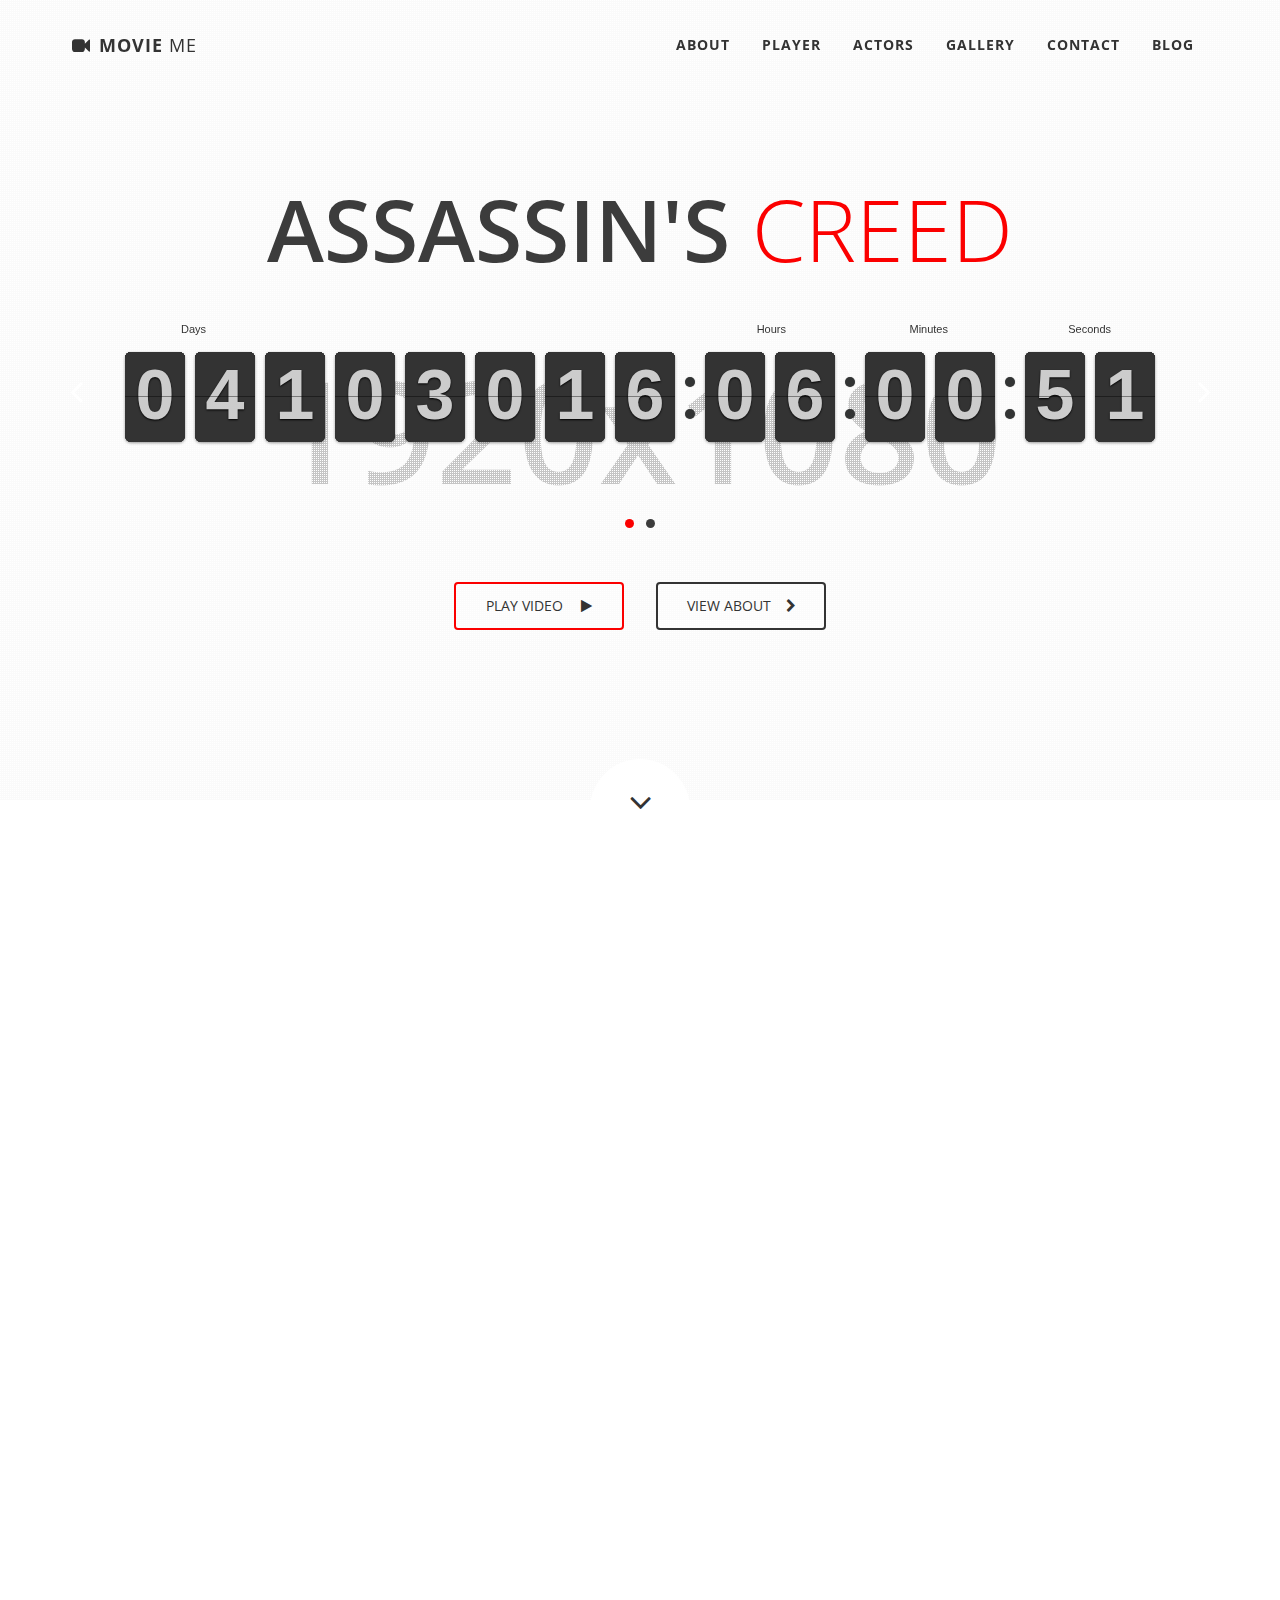
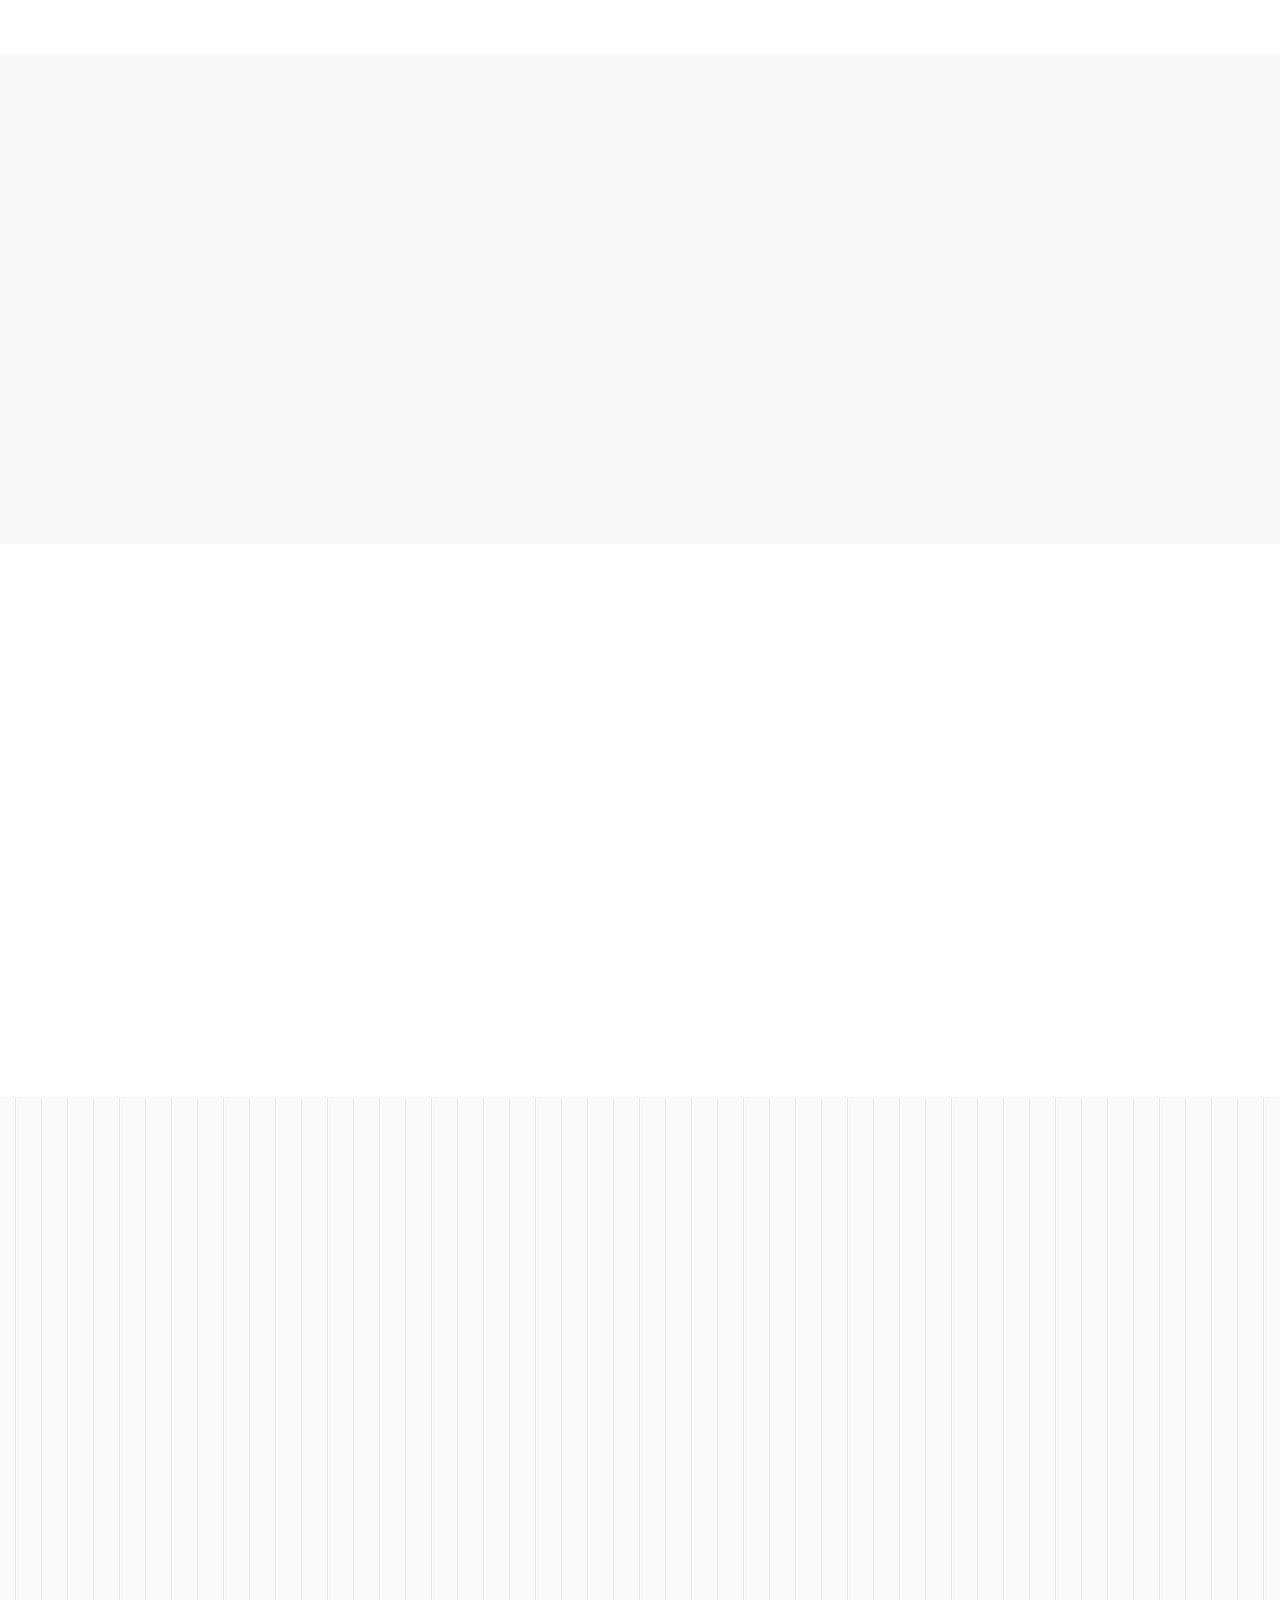
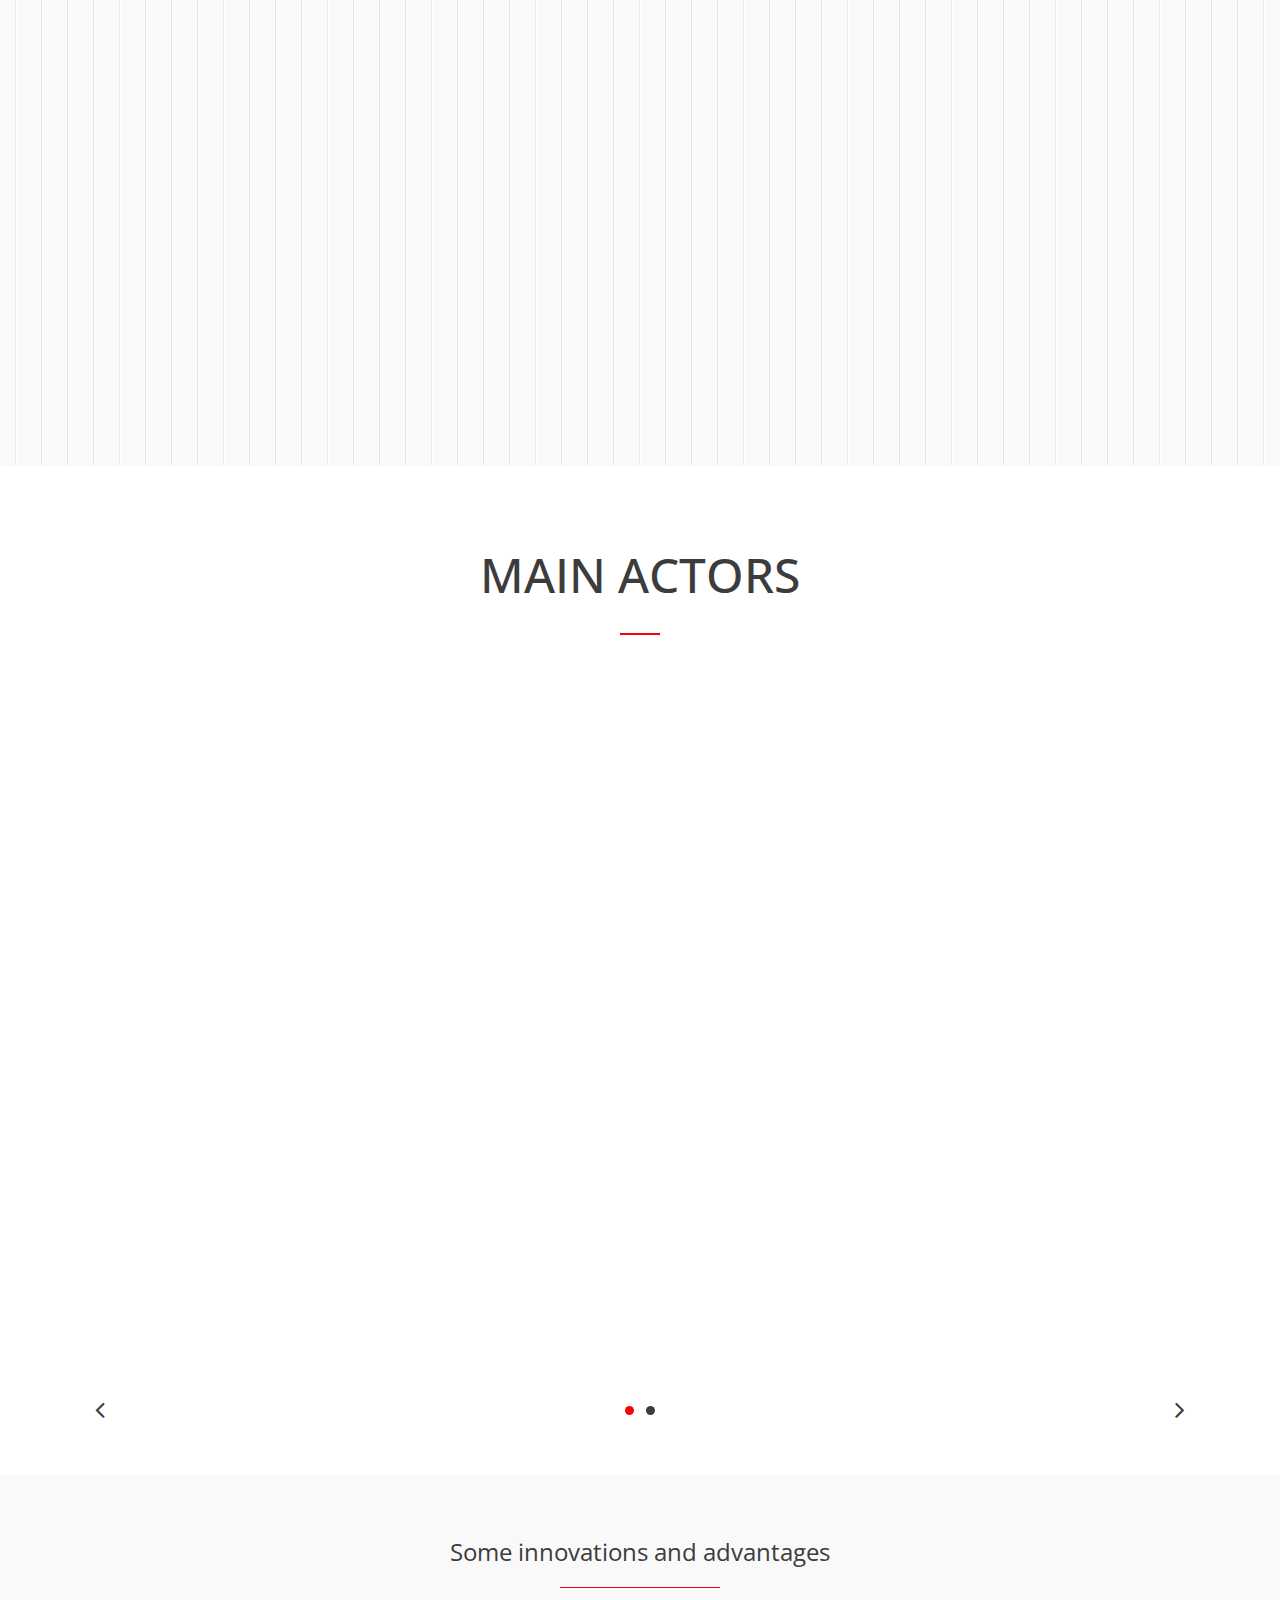
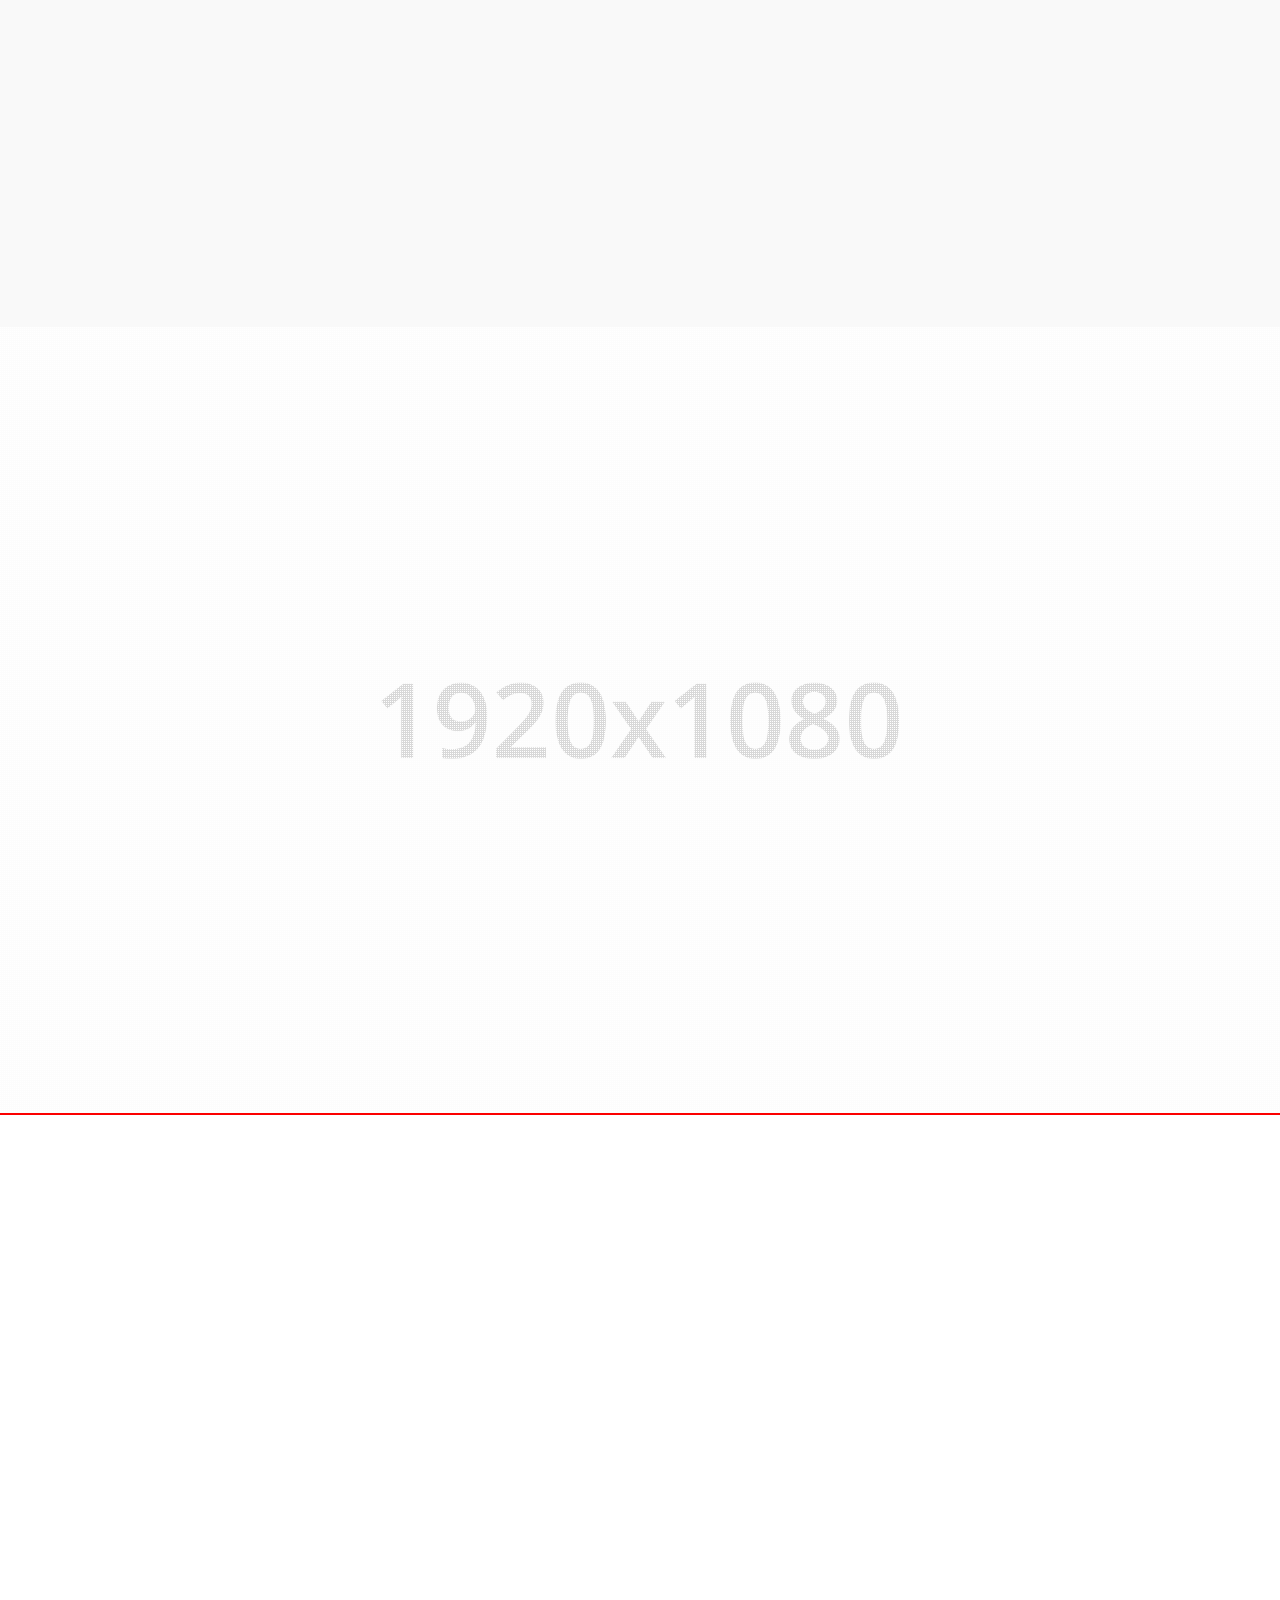
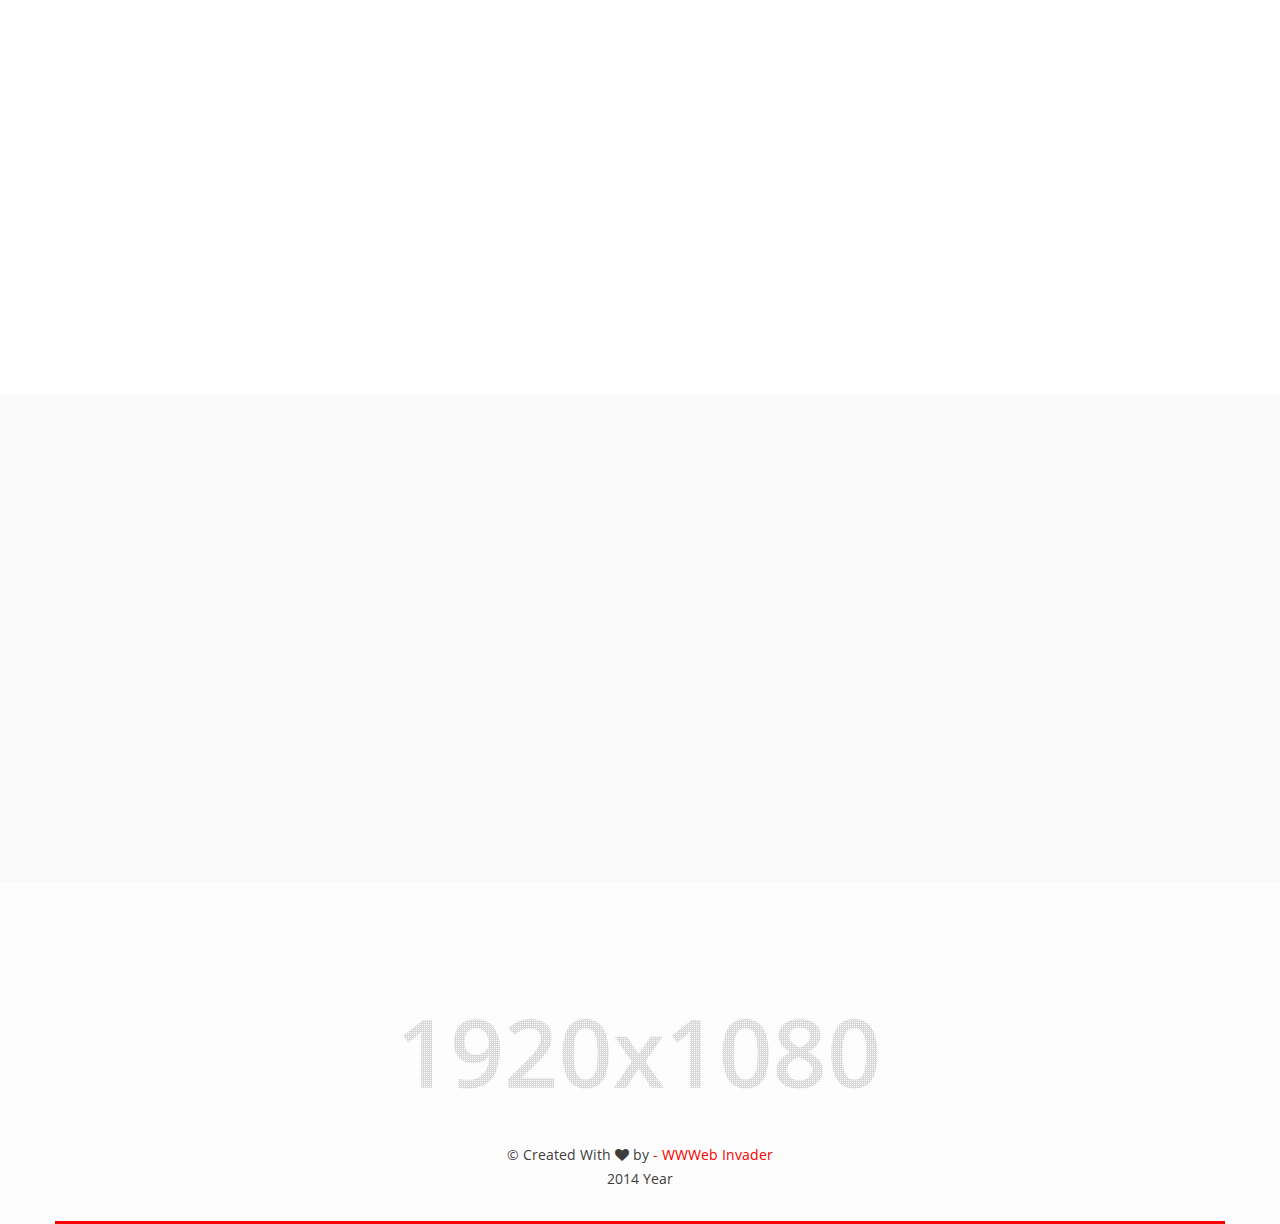
<file: ivatsolova/Final Project/PROJECTinprogress/home/music/movie-me-html/movieme/Light Version/index.html>
<!DOCTYPE html>
<html lang="en">

<head>
    <meta charset="utf-8">
    <meta name="viewport" content="width=device-width, initial-scale=1.0">
    <meta name="description" content="">
    <meta name="author" content="">

    <title>Movie Me</title>

    <!-- Bootstrap Core CSS -->
    <link href="css/bootstrap.css" rel="stylesheet" type="text/css">

    <!-- Fonts -->
    <link href="font-awesome/css/font-awesome.min.css" rel="stylesheet" type="text/css">


    <!-- Custom Theme CSS -->
    <link href="css/style.css" rel="stylesheet">
   
    <!-- Advanced CSS -->
    <link href="css/animate.css" rel="stylesheet">
	<link href="js/lib/owl-carousel/owl.carousel.css" rel="stylesheet">
	<link href="js/lib/owl-carousel/owl.theme.css" rel="stylesheet">
	<link href="js/lib/owl-carousel/owl.transitions.css" rel="stylesheet">
	<link href="js/lib/magnific-popup/magnific-popup.css" rel="stylesheet">
    <link href="js/lib/video/YTPlayer.css" rel="stylesheet">
    <link href="js/lib/flipclock/flipclock.css" rel="stylesheet">
    
</head>

<body id="page-top" data-spy="scroll" data-target=".navbar-custom">

	<!-- Navigation -->
    <nav class="navbar navbar-custom navbar-fixed-top wp1" role="navigation">
        <div class="container">
            <div class="navbar-header page-scroll">
                <button type="button" class="navbar-toggle" data-toggle="collapse" data-target=".navbar-main-collapse">
                    <i class="fa fa-bars"></i>
                </button>
                <a class="navbar-brand" href="#page-top">
                    <i class="fa fa-video-camera"></i> Movie <span class="font-light"> Me</span>
                </a>
            </div>

            <!-- Collect the nav links, forms, and other content for toggling -->
            <div class="collapse navbar-collapse navbar-right navbar-main-collapse">
                <ul class="nav navbar-nav">
                    <!-- Hidden li included to remove active class from about link when scrolled up past about section -->
                    <li class="hidden">
                        <a href="#page-top"></a>
                    </li>
                    <li class="page-scroll">
                        <a href="#about">About</a>
                    </li>
                    <li class="page-scroll">
                        <a href="#movie-player">Player</a>
                    </li>
                    <li class="page-scroll">
                        <a href="#actors">Actors</a>
                    </li>
                    <li class="page-scroll">
                        <a href="#gallery">Gallery</a>
                    </li>
                    <li class="page-scroll">
                        <a href="#contact">Contact</a>
                    </li>
                    <li class="page-scroll">
                        <a href="blog.html">Blog</a>
                    </li>
                </ul>
            </div>
            <!-- /.navbar-collapse -->
        </div>
        <!-- /.container -->
    </nav>

   
    <!-- Intro Section -->
    <section id="intro">
    <div class="video-content">  
    <div class="video-image wp1 delay-1s">
    	<img src="img/video-img.jpg" alt="">
    </div>
    
    <div class="overlay">

        <div class="container-wrapper">
           <div class="container">
            <div class="col-md-12 wp1 delay-05s">
            
            <div class="intro-info-wrapper">
            <h1 class="text-center">Assassin's  <span class="text-color font-light">creed</span></h1>
                <div id="owl-intro" class="owl-carousel owl-theme">
                    <div class="item">
                      <div class="clock-wrapper"><div class="clock"></div></div>  
                    </div>
                    <div class="item">
                       <p class="font-similar">Coming soon in May 01, 2015 <br> Best Marvel Movie</p>
                    </div>
                </div>
            </div>
        	</div>
			</div><!-- /.intro-info-wrapper -->

            <div class="media-btns buttons page-scroll">
                <div class="btn btn-default play-btn" id="play-button">Play video<i class="fa fa-play animated"></i></div>
                <div class="btn btn-default pause-btn" id="pause-button">Stop video<i class="fa fa-pause animated"></i></div>
                <a class="btn btn-default about-btn" href="#about">View about<i class="fa fa-chevron-right"></i></a>
            </div>

        </div>
		</div>
       

        <div class="video-container">
            <div id="player"></div>
        </div>
        </div>

    </section><!-- /#intro --> 
    

    <!-- About Section -->
    <section id="about">
            <div class="more page-scroll" id="more">
            <a href="#about"><i class="fa fa-angle-down"></i></a>
            </div>
            
    <div class="container wp2">
    <h1 class="section-title">About the film</h1>
 
        <div class="row">
            <div class="col-lg-6 wp2 delay-05s">   
    

			  <div class="movie-disc">
              <div class="movie-avatar">
                      <div class="movie-avatar-img">
                      		<img src="img/movie-avatar-img.png" alt="">
                      </div><!-- /.movie-avatar-img --> 
                  </div><!-- /.movie-disc --> 
              </div><!-- /.movie-avatar --> 

            </div><!-- /.col-lg-6 -->
            
            <div class="col-lg-6 wp2 delay-1s">  
            <h2>The Story of Assassin's <span class="text-color">creed</span></h2>
            <h4 class="sub-text">Release Date: May 05, 2015 <br>
                      			 Rating: PG-13 <br>
            </h4>
            
          
            
            <TABLE class="text-dark">

                    <TR><TD>Year </TD>  <TD>&nbsp;&nbsp;&nbsp;:&nbsp;&nbsp;&nbsp;</TD><TD>May 05, 2015</TD></TR>
                    
                    <TR><TD>By </TD>    <TD>&nbsp;&nbsp;&nbsp;:&nbsp;&nbsp;&nbsp;</TD><TD>United Atates of America</TD></TR>
                    
                    <TR><TD>Slogan </TD><TD>&nbsp;&nbsp;&nbsp;:&nbsp;&nbsp;&nbsp;</TD><TD>«Some assembly required»</TD></TR>
                    
                    <TR><TD>Genre </TD><TD>&nbsp;&nbsp;&nbsp;:&nbsp;&nbsp;&nbsp;</TD><TD>Fiction, fFantasy, Thriller, Adventure</TD></TR>
                    
                    <TR><TD>Time </TD><TD>&nbsp;&nbsp;&nbsp;:&nbsp;&nbsp;&nbsp;</TD><TD>142 min. / 2:22</TD></TR>
                    
                    <TR><TD>Budget </TD><TD>&nbsp;&nbsp;&nbsp;:&nbsp;&nbsp;&nbsp;</TD><TD>$220 000 000</TD></TR>
                     
                    <TR><TD>Age </TD>   <TD>&nbsp;&nbsp;&nbsp;:&nbsp;&nbsp;&nbsp;</TD><TD><span class="detailed-text">12+</span></TD></TR>           

            </TABLE>
            <br>
            

            <p>Lorem ipsum dolor sit amet, consectetuer adipiscing elit. Aenean eget dolor. Aenean massa. Natoque penatibus et magnis dis parturient montes, nascetur ridiculus mus. Corper ipsum rutrum nunc. Vestibulum volutpat pretium libero ultricies nec. 
            <br>

            <div class="detailed">
            Rating:&nbsp;&nbsp; 
            <i class="fa fa-star"></i>
            <i class="fa fa-star"></i>
            <i class="fa fa-star"></i>
            <i class="fa fa-star"></i>
            <i class="fa fa-star-half-o"></i>
            <span>IMDb &nbsp;<b>/  4.5</b></span> 
            
            </div> 
            <p></p> 
            </div><!-- /.col-lg-6 -->
    	</div><!-- /.row -->
    </div><!-- /.container --> 
    </section><!-- /#about -->     
          
    <!-- About-Sub Section -->
    <section id="about-sub">              
    <div class="container">       
            <div class="row">
            <div class="col-lg-9 col-md-9 wp3 delay-05s">
            <h2 class="sub-title">Best Film of the Year</h2>  
            <p>
            Lorem ipsum dolor sit amet, consectetuer adipiscing elit. Aenean commodo ligula eget dolor. Aenean massa. Cum sociis natoque penatibus et magnis dis parturient montes, nascetur ridiculus mus. Donec quam felis, ultricies nec, pellentesque eu, pretium quis, sem. Nulla consequat massa quis enim.  
            </p>
            <ul class="feature-list">
				<li><i class="fa fa-star"></i> Reliable and Secure Platform</li>
				<li><i class="fa fa-history"></i> Everything is perfectly orgainized for future</li>
				<li><i class="fa fa-users"></i> Attach large file easily</li>
				<li><i class="fa fa-paper-plane"></i> Tons of features and easy to use and customize</li>
			</ul>
            <p>
            <span class="text-color">//</span>&nbsp;&nbsp;&nbsp;&nbsp;&nbsp;Vestibulum volutpat pretium libero. Cras id dui. Aenean ut eros et nisl sagittis vestibulum.
            </p>
            
            
            
            </div><!-- /.col-lg-9 -->
            
            <div class="col-lg-3 col-md-3" id="counters">
                        <ul class="counters wp3">
                        <li>
                            <span id="counter-1">0</span>
                            <h5>Best Film Actors</h5>
                        </li>
                        
                        <li>
                            <span id="counter-2">0</span>
                            <h5>You Tube Trailers</h5>
                        </li>
                        
                        <li>
                            <span id="counter-3">0</span>
                            <h5>Professional Reviews</h5>
                        </li>                        
                        </ul>
            </div><!-- /.col-lg-3 -->
            
            
            
        </div><!-- /.row -->
    </div><!-- /.container --> 
	</section><!-- /#about-sub -->     




  <!-- Features Section -->
  <section id="features">
  <div class="container">
  <div class="row">
	        
                    
			<div id="expand-counters" class="col-md-6 features wp4">
				<h2 class="sub-title">Rating by professionals</h2>
				<ul class="features-wrap">
					<li>
						<h6>IMDb</h6>
						<div><span class="expand expand-1"><em><b id="expand-counter-1"></b>%</em></span></div>
					</li>
					<li>
						<h6>Hot-top</h6>
						<div><span class="expand expand-2"><em><b id="expand-counter-2"></b>%</em></span></div>
					</li>
					<li>
						<h6>Movie Rate</h6>
						<div><span class="expand expand-3"><em><b id="expand-counter-3"></b>%</em></span></div>
					</li>
					<li>
						<h6>Hollywood</h6>
						<div><span class="expand expand-4"><em><b id="expand-counter-4"></b>%</em></span></div>
					</li>
				</ul>
			</div>
        
        
        
			<div class="col-md-6 wp4 delay-05s">

                <div class="panel-group" id="accordion">
                  <div class="panel panel-default">
                    <div class="panel-heading">
                      <h4 class="panel-title">
                        <a class="accordion-toggle" data-toggle="collapse" data-parent="#accordion" href="#collapseOne">
                          <span class="glyphicon glyphicon-minus"></span>
                          Reviews by: Mila Linela
                        </a>
                      </h4>
                    </div>
                    <div id="collapseOne" class="panel-collapse collapse in">
                      <div class="panel-body">
                       Lorem ipsum dolor sit amet, consectetuer adipiscing elit. Aenean commodo ligula eget dolor. Aenean massa. Cum sociis natoque penatibus et magnis dis parturient montes, nascetur ridiculus mus. Donec quam felis, ultricies nec, pellentesque eu, pretium quis, sem. Nulla consequat massa quis enim. Donec pede justo, fringilla vel, aliquet nec, vulputate eget, arcu. In enim justo, rhoncus ut, imperdiet a, venenatis vitae, justo. Suspendisse pulvinar, augue ac venenatis condimentum, fringilla vel, aliquet nec, vulputate eget, arcu. sem libero vue velit pede quis nunc. Vestibulum ante ipsum primis in faucibus orci luctus et ultrices posuere cubilia Curae; Fusce id purus.Nullam dictum. Integer tincidunt. Cras dapibus. Vivamus elementum semper nisi. Aenean vulputate eleifend tellus.
                      </div>
                    </div>
                  </div>
                  <div class="panel panel-default">
                    <div class="panel-heading">
                      <h4 class="panel-title">
                        <a class="accordion-toggle" data-toggle="collapse" data-parent="#accordion" href="#collapseTwo">
                          <span class="glyphicon glyphicon-plus"></span>
                          Reviews by: Olivia Milavitsa
                        </a>
                      </h4>
                    </div>
                    <div id="collapseTwo" class="panel-collapse collapse">
                      <div class="panel-body">
                      Maecenas nec odio et ante tincidunt tempus. Fusce fringilla mauris sit vulputate eleifend sapien. Donec vitae sapien ut libero venenatis faucibus. Nullam quis ante. Etiam sit amet orci eget eros faucibus tincidunt. Duis leo. Sed fringilla mauris sit amet nibh. Donec sodales sagittis magna. Sed consequat, leo eget bibendum sodales, augue velit cursus nunc, quis gravida magna mi a libero. Nulla consequat massa quis enim. Donec pede justo, fringilla vel, aliquet nec, vulputate eget, arcu. In enim  ut, mollis sed, nonummy id, metus justo, viverra rhoncus pederhoncus ut, imperdiet a. Fusce vulputate eleifend sapien. Vestibulum purus quam, scelerisque ut, mollis sedumsan lorem in dui. Cras ultricies mi eu turpis hendrerit fringilla. Vestibulum ante ipsum primis in faucibus orci luctus.
                      </div>
                    </div>
                  </div>
                  <div class="panel panel-default">
                    <div class="panel-heading">
                      <h4 class="panel-title">
                        <a class="accordion-toggle" data-toggle="collapse" data-parent="#accordion" href="#collapseThree">
                          <span class="glyphicon glyphicon-plus"></span>
                          Reviews by: Vilena Monserat
                        </a>
                      </h4>
                    </div>
                    <div id="collapseThree" class="panel-collapse collapse">
                      <div class="panel-body">
                        Fusce id purus. Ut varius tincidunt libero. Phasellus dolor. Maecenas vestibulum mollis diam. Pellentesque ut neque. Pellentesque habitant morbi tristique senectus et netus et malesuada fames ac turpis egestas. In dui magna, posuere eget, umsan lorem in dui. Cras ultricies mi eu turpis hendrerit fringilla vestibulum et, tempor auctor, justo. Suspendisse pulvinar, augue ac venenatis condimentum, sem libero vue velit pede quis nunc. In ac felis quis tortor malesuada pretium. Pellentesque auctor neque nec urna. Vestibulum ante ipsum primis in faucibus orci luctus. Proin sapien ipsum, porta a, auctor quis, euismod ut, mi. Aenean viverra rhoncus pede. Pellentesque habitant morbi tristique senectus et netus et malesuada fames ac turpis egestas. 
                      </div>
                    </div>
                  </div>
                </div>

			</div>
            
            
            
            
            
            

		</div>
        </div><!-- /.container --> 
  </section><!--/.features -->


    <!-- Movie-Player Section -->
    <section id="movie-player">
		<div class="overlay"></div>
		<div class="movie-player-element"></div>
    		<div class="damper-left"></div> 
    		<div class="damper-right"></div> 
                         
    <div class="container"> 
          
        <div class="col-lg-10 col-lg-offset-1 wp5 delay-05s">
        <h1 class="section-title">Want to see ?</h1>
		<!-- 16:9 aspect ratio -->
        <div class="embed-responsive embed-responsive-16by9">
          <iframe width="420" height="315" src="http://www.youtube.com/embed/<!--yourvideocode-->"></iframe>
        </div>
        <br>
        <br>
        <p class="text-center">
            Lorem ipsum dolor sit amet, consectetuer adipiscing elit. Aenean commodo ligula eget dolor. Aenean massa. Cum sociis natoque penatibus et magnis dis parturient montes.
        </p>
        </div><!-- /.col-lg-12 -->
    </div><!-- /.container --> 
	</section><!-- /#movie-player -->  
  
  
  
  
    <!-- Actors Section -->
    <section id="actors">
    <div class="container"> 
        <div class="row">      
        <div class="col-lg-12">
		<h1 class="section-title">Main Actors</h1>
        
			<div id="owl-actors" class="owl-carousel owl-theme">
				
				<div class="item" >
					<div class="col-md-12 wp6">
						
								<div class="actor">
									<div class="avatar">
                                    <img alt="img" src="img/actors/01.png">
                                    </div>
									
									<div class="details">
                                          <ul class="social">
                                                <li><a href="http://fb.com/#"><i class="fa fa-facebook"></i></a></li>
                                                <li><a href="http://twitter.com/#"><i class="fa fa-twitter"></i></a></li>
                                                <li><a href="http://plus.google.com/#"><i class="fa fa-google-plus"></i></a></li>
                                          </ul>
                                            
                                            <h5>Rating:  </h5>
                                            <i class="fa fa-star"></i>
                                            <i class="fa fa-star"></i>
                                            <i class="fa fa-star"></i>
                                            <i class="fa fa-star-half-o"></i>
                                            <i class="fa fa-star-o"></i>
                                      
                                          
									</div>
  								</div><!-- /.actor -->                                  
                                <div class="actor-info">
                                <h4 class="heading">Woody Harrelson</h4>
                                <h5 class="sub-heading">
                                Born : 18 August 1963 <br>
                                Midlend, Texas, USA
                                </h5>
                                </div> <!-- /.actor-info -->        
					</div>
				</div><!-- /.item -->
			
				<div class="item" >
					<div class="col-md-12 wp6 delay-05s">
						
								<div class="actor">
									<div class="avatar">
                                    <img alt="img" src="img/actors/02.png">
                                    </div>
									
									<div class="details">
                                          <ul class="social">
                                                <li><a href="http://fb.com/#"><i class="fa fa-facebook"></i></a></li>
                                                <li><a href="http://twitter.com/#"><i class="fa fa-twitter"></i></a></li>
                                                <li><a href="http://plus.google.com/#"><i class="fa fa-google-plus"></i></a></li>
                                          </ul>
                                            
                                            <h5>Rating:  </h5>
                                            <i class="fa fa-star"></i>
                                            <i class="fa fa-star"></i>
                                            <i class="fa fa-star"></i>
                                            <i class="fa fa-star"></i>
                                            <i class="fa fa-star-half-o"></i>
                                      
                                          
									</div>
  								</div><!-- /.actor -->                                  
                                <div class="actor-info">
                                <h4 class="heading">Silvia Colloca</h4>
                                <h5 class="sub-heading">
                                Born : 24 July 1983 <br>
                                Milan, Italy
                                </h5>
                                </div> <!-- /.actor-info -->        
					</div>
				</div><!-- /.item -->
                
                
                <div class="item" >
					<div class="col-md-12 wp6 delay-1s">
						
								<div class="actor">
									<div class="avatar">
                                    <img alt="img" src="img/actors/03.png">
                                    </div>
									
									<div class="details">
                                          <ul class="social">
                                                <li><a href="http://fb.com/#"><i class="fa fa-facebook"></i></a></li>
                                                <li><a href="http://twitter.com/#"><i class="fa fa-twitter"></i></a></li>
                                                <li><a href="http://plus.google.com/#"><i class="fa fa-google-plus"></i></a></li>
                                          </ul>
                                            
                                            <h5>Rating:  </h5>
                                            <i class="fa fa-star"></i>
                                            <i class="fa fa-star"></i>
                                            <i class="fa fa-star"></i>
                                            <i class="fa fa-star-half-o"></i>
                                            <i class="fa fa-star-o"></i>
                                      
                                          
									</div>
  								</div><!-- /.actor -->                                  
                                <div class="actor-info">
                                <h4 class="heading">Chloe Wang</h4>
                                <h5 class="sub-heading">
                                Born : 18 April 1992 <br>
                                Chicago, Illinois, United States
                                </h5>
                                </div> <!-- /.actor-info -->        
					</div>
				</div><!-- /.item -->
                
                <div class="item" >
					<div class="col-md-12">
						
								<div class="actor">
									<div class="avatar">
                                    <img alt="img" src="img/actors/04.png">
                                    </div>
									
									<div class="details">
                                          <ul class="social">
                                                <li><a href="http://fb.com/#"><i class="fa fa-facebook"></i></a></li>
                                                <li><a href="http://twitter.com/#"><i class="fa fa-twitter"></i></a></li>
                                                <li><a href="http://plus.google.com/#"><i class="fa fa-google-plus"></i></a></li>
                                          </ul>
                                            
                                            <h5>Rating:  </h5>
                                            <i class="fa fa-star"></i>
                                            <i class="fa fa-star"></i>
                                            <i class="fa fa-star"></i>
                                            <i class="fa fa-star"></i>
                                            <i class="fa fa-star"></i>
                                      
                                          
									</div>
  								</div><!-- /.actor -->                                  
                                <div class="actor-info">
                                <h4 class="heading">Joseph Somerhalder</h4>
                                <h5 class="sub-heading">
                                Born : 23 June 1977 <br>
                                Covington, Louisiana, United States
                                </h5>
                                </div> <!-- /.actor-info -->        
					</div>
				</div><!-- /.item -->            
				</div>
		</div><!-- /.col-lg-12 -->        
		</div><!-- /.row -->  
        </div><!-- /.container --> 
        
        <!-- Advantages -->
        <div class="advantages">
		
        
        <div class="section-sub-title">
			Some innovations and advantages
		</div>
        <div class="colored-line"></div>
        
        <div class="container">
        <div class="col-md-4 advantages-item wp7 delay-05s">
            <div class="advantages-item-icon"><i class="fa fa-star-o"></i></div>
            <h3>Aenean commodo ligula</h3>
            <p>
            Lorem ipsum dolor sit amet, consectetuer adipiscing elit. Aenean commodo ligula eget dolor. Aenean massa. Cum sociis natoque penatibus et magnis dis parturient montes, nascetur ridiculus mus.
            </p> 
  		</div><!-- /.col-md-4 -->        
        
        <div class="col-md-4 advantages-item wp7">
            <div class="advantages-item-icon"><i class="fa fa-flag-o"></i></div>
            <h3>Cum sociis natoque</h3>
            <p>
            Lorem ipsum dolor sit amet, consectetuer adipiscing elit. <span class="text-color"><i class="fa fa-user"></i>- 2062 Actors. </span> Aenean commodo ligula eget dolor. Cum sociis natoque penatibus et magnis dis parturient montes, nascetur ridiculus mus.
            </p> 
  		</div><!-- /.col-md-4 -->   
        
        <div class="col-md-4 advantages-item wp7 delay-05s">
            <div class="advantages-item-icon"><i class="fa fa-thumbs-o-up"></i></div>
            <h3>Consectetuer adipiscing</h3>
            <p>
            Lorem ipsum dolor sit amet, consectetuer adipiscing elit. Aenean commodo ligula eget dolor. Aenean massa. Cum sociis natoque penatibus et magnis dis parturient montes, nascetur ridiculus mus.
            </p> 
  		</div><!-- /.col-md-4 -->           
       </div><!-- /.advantages -->  
 
    </div><!-- /.container --> 
	</section><!-- /#actors --> 
    
    
    <!-- Gallery Section -->
    <section id="gallery">
 	<div class="overlay"></div>
    
    <div class="section-wrapper wp8 delay-05s">
    <h1 class="section-title">Gallery</h1>
            <div id="owl-gallery">
                  
				<div class="item"><a href="img/gallery/01.jpg" class="popup"><img src="img/gallery/01.jpg" alt=""></a></div>
				<div class="item"><a href="img/gallery/02.jpg" class="popup"><img src="img/gallery/02.jpg" alt=""></a></div>
				<div class="item"><a href="img/gallery/03.jpg" class="popup"><img src="img/gallery/03.jpg" alt=""></a></div>
                <div class="item"><a href="img/gallery/04.jpg" class="popup"><img src="img/gallery/04.jpg" alt=""></a></div>
                <div class="item"><a href="img/gallery/05.jpg" class="popup"><img src="img/gallery/05.jpg" alt=""></a></div>
                <div class="item"><a href="img/gallery/06.jpg" class="popup"><img src="img/gallery/06.jpg" alt=""></a></div>
                <div class="item"><a href="img/gallery/07.jpg" class="popup"><img src="img/gallery/07.jpg" alt=""></a></div>
                <div class="item"><a href="img/gallery/08.jpg" class="popup"><img src="img/gallery/08.jpg" alt=""></a></div>
          
            </div><!-- /#owl-gallery -->  
    </div>
	</section><!-- /#gallery -->    


    <!-- Blog Section -->
    <section id="blog">
    <div class="container"> 
        <div class="row">      
        <div class="col-lg-12 wp9 delay-05s">
        <h1 class="section-title">Blog posts<i class="fa fa-calendar-o"></i></h1>

           <div id="owl-blog">
                  
               <!-- 01 -->
			   <div class="item">
               <div class="prev-blog-item">
                    <h3>Lorem ipsum dolor sit amet, consectetuer adipiscing elit.</h3>
                    <p>Lorem ipsum dolor sit amet, consectetuer adipiscing elit. Aenean commodo ligula eget dolor. </p>
                    <a href="blog-page.html">View blog post</a>
               </div><!-- /.prev-blog-item -->   

               <div class="blog-item">
                	<div class="blog-item-img"><img src="img/blog/01.jpg" alt=""></div>
                    
                    <div class="blog-item-info page-scroll">
                    <span>08</span>
                    <small>Feb</small>
                    <a href="blog-page.html#comments-area"><i class="fa fa-comments-o"></i><small>145</small></a>
                    </div><!-- /.blog-item-info --> 
                    
                    <div class="blog-item-text">
                    <h3><a href="blog-page.html">Lorem ipsum dolor sit amet, consectetuer adipiscing elit.</a></h3>
                    <p>Lorem ipsum dolor sit amet, consectetuer adipiscing elit. Aenean commodo ligula eget dolor. </p>
                    </div><!-- /.blog-item-text --> 
                    
                </div>

                <div class="next-blog-item">
                    <h3>Lorem ipsum dolor sit amet, consectetuer adipiscing elit.</h3>
                    <p>Lorem ipsum dolor sit amet, consectetuer adipiscing elit. Aenean commodo ligula eget dolor. </p>
                    <a href="blog-page.html">View blog post</a>
                </div><!-- /.prev-blog-item --> 
           		</div><!-- /.item --> 
           
 				<!-- 02 -->
			   	<div class="item">
               	<div class="prev-blog-item">
                    <h3>Lorem ipsum dolor sit amet, consectetuer adipiscing elit.</h3>
                    <p>Lorem ipsum dolor sit amet, consectetuer adipiscing elit. Aenean commodo ligula eget dolor. </p>
                    <a href="blog-page.html">View blog post</a>
               	</div><!-- /.prev-blog-item -->   

               	<div class="blog-item">
                	<div class="blog-item-img"><img src="img/blog/02.jpg" alt=""></div>
                    
                    <div class="blog-item-info page-scroll">
                    <span>08</span>
                    <small>Feb</small>
                    <a href="blog-page.html#comments-area"><i class="fa fa-comments-o"></i><small>145</small></a>
                    </div><!-- /.blog-item-info --> 
                    
                    <div class="blog-item-text">
                    <h3><a href="blog-page.html">Lorem ipsum dolor sit amet, consectetuer adipiscing elit.</a></h3>
                    <p>Lorem ipsum dolor sit amet, consectetuer adipiscing elit. Aenean commodo ligula eget dolor. </p>
                    </div><!-- /.blog-item-text --> 
               	 </div>

                 <div class="next-blog-item">
                    <h3>Lorem ipsum dolor sit amet, consectetuer adipiscing elit.</h3>
                    <p>Lorem ipsum dolor sit amet, consectetuer adipiscing elit. Aenean commodo ligula eget dolor. </p>
                    <a href="blog-page.html">View blog post</a>
                 </div><!-- /.prev-blog-item --> 
          	    </div><!-- /.item -->           
           
				<!-- 03 -->
			    <div class="item">
                <div class="prev-blog-item">
                    <h3>Lorem ipsum dolor sit amet, consectetuer adipiscing elit.</h3>
                    <p>Lorem ipsum dolor sit amet, consectetuer adipiscing elit. Aenean commodo ligula eget dolor. </p>
                    <a href="blog-page.html">View blog post</a>
                </div><!-- /.prev-blog-item -->   

                <div class="blog-item">
                	<div class="blog-item-img"><img src="img/blog/03.jpg" alt=""></div>
                    
                    <div class="blog-item-info page-scroll">
                    <span>08</span>
                    <small>Feb</small>
                    <a href="blog-page.html#comments-area"><i class="fa fa-comments-o"></i><small>145</small></a>
                    </div><!-- /.blog-item-info --> 
                    
                    <div class="blog-item-text">
                    <h3><a href="blog-page.html">Lorem ipsum dolor sit amet, consectetuer adipiscing elit.</a></h3>
                    <p>Lorem ipsum dolor sit amet, consectetuer adipiscing elit. Aenean commodo ligula eget dolor. </p>
                    </div><!-- /.blog-item-text -->
                 </div> 

                 <div class="next-blog-item">
                    <h3>Lorem ipsum dolor sit amet, consectetuer adipiscing elit.</h3>
                    <p>Lorem ipsum dolor sit amet, consectetuer adipiscing elit. Aenean commodo ligula eget dolor. </p>
                    <a href="blog-page.html">View blog post</a>
                 </div><!-- /.prev-blog-item --> 
          	 	 </div><!-- /.item --> 
           </div><!-- /.owl-blog --> 
              
    	</div><!-- /.col-lg-12 --> 
    </div><!-- /.row -->     	    
	</div><!-- /.container --> 
	</section><!-- /#blog -->  


    <!-- Reviews Section -->
    <section id="reviews">
    <div class="container"> 
        <div class="row">      
        <div class="col-lg-12 wp10 delay-05s">
        <h1 class="section-title">Reviews</h1>
      
           <div id="owl-reviews">
				<div class="item">
                <span>01</span>
                <p>Lorem ipsum dolor sit amet, consectetuer adipiscing elit. Aenean commodo ligula eget dolor. Aenean massa. Cum sociis natoque penatibus et magnis dis parturient montes, nascetur ridiculus mus. Nullam accumsan lorem in dui. Cras ultricies mi eu turpis hendrerit fringilla.
                </p>
                </div>
                
				<div class="item">
                <span>02</span>
                <p>Lorem ipsum dolor sit amet, consectetuer adipiscing elit. Aenean commodo ligula eget dolor. Aenean massa. Cum sociis natoque penatibus et magnis dis parturient montes, nascetur ridiculus mus. Integer tincidunt. Cras dapibus. Vivamus elementum semper nisi. Aenean vulputate eleifend tellus.
                </p>
                </div>
           </div><!-- /#owl-reviews -->  
           
    	</div><!-- /.col-lg-12 --> 
    	</div><!-- /.row --> 
    </div><!-- /.container -->     	    
	</section><!-- /#reviews --> 




	<!-- Contact Section -->
    <section id="contact">
    <div class="overlay"></div>
    <div class="container text-center">
        <div class="row">
            <div class="col-lg-12 wp11">
                
                <ul class="social-buttons">
                    <li><a href="https://twitter.com/"><i class="fa fa-twitter fa-fw"></i> <span>Twitter</span></a></li>
                    <li><a href="https://www.facebook.com/"><i class="fa fa-facebook fa-fw"></i> <span>Facebook</span></a></li>
                    <li><a href="https://plus.google.com/"><i class="fa fa-google-plus fa-fw"></i> <span>Google+</span></a></li>
                    <li><a href="https://www.flickr.com/"><i class="fa fa-flickr fa-fw"></i> <span>Flickr</span></a></li>
                    <li><a href="https://youtube.com/"><i class="fa fa-youtube fa-fw"></i> <span>You Tube</span></a></li>
                </ul>
                
            </div><!-- /.col-lg-12 --> 
            
        </div><!-- /.row --> 
        <div class="row">
        
        <div class="copyright">
        © Created With <i class="fa fa-heart"></i> by <a href="http://themeforest.net/user/wwwebinvader"> - WWWeb Invader</a>
       	<br>
        2014 Year
        </div>
        <div class="footer-line"></div>
        </div><!-- /.row --> 
    </div><!-- /.container -->     	  
    </section><!-- /#contact --> 


    <!-- Core JavaScript Files -->
    <script src="js/jquery-1.10.2.js"></script>
    <script src="js/bootstrap.min.js"></script>
    <script src="js/jquery.easing.min.js"></script>

    <!-- JavaScript -->
    <script src="js/lib/jquery.appear.js"></script>
    <script src="js/lib/owl-carousel/owl.carousel.min.js"></script>
    <script src="js/lib/magnific-popup/jquery.magnific-popup.min.js"></script>
    <script src="js/lib/video/jquery.mb.YTPlayer.js"></script> 		
    <script src="js/lib/flipclock/flipclock.js"></script>
    <script src="js/lib/jquery.animateNumber.js"></script>
    <script src="js/lib/waypoints.min.js"></script>

    <!-- Custom Theme JavaScript -->
    <script src="js/main.js"></script>
    

</body>

</html>
</file>
<file: slavmitov/Final project/Lost.Buddy.Pal/styles/main.css>
@import url(https://fonts.googleapis.com/css?family=Open+Sans:400,400i);
* {
    margin: 0;
    padding: 0;
    box-sizing: border-box;
}

body {
    font-family: 'Open Sans', sans-serif;
}

div#header {
    width: 100%;
    height: 75px;
    background-color: #3c9fd1;
    margin: 0 auto;
}

a {
    text-decoration: none;
}

.logo {
    float: left;
    margin-top: 18px;
    margin-left: 20px;
}

.logo a {
    font-size: 1.8em;
    color: #ffffff;
}

.logo a span {
    font-weight: bold;
}

div#container {
    width: 100%;
    margin: 0 auto;
}

.sidebar {
    width: 250px;
    background-color: #0d3142;
    float: left;
}

.content {
    width: auto;
    margin-left: 250px;
    height: 100%;
    background-color: #9dd0e8;
    padding: 20px;
}

ul#nav li {
    list-style: none;
}

ul#nav li a {
    color: #ccc;
    display: block;
    padding: 15px;
    font-size: 1.1em;
    border-bottom: 1px solid;
    border-top: 1px solid;
    -webkit-transition: 0.2s;
    -moz-transition: 0.2s;
    -o-transition: 0.2s;
    transition: 0.2s;
}

ul#nav li a:hover {
    background-color: #02202d;
    color: #fff;
    padding-left: 30px;
}

ul#nav li a.selected {
    background-color: #02202d;
    color: #fff;
}

div#box {
    margin-top: 15px;
}

div#box .box-top {
    color: #fff;
    text-shadow: 0px 1px #000 ;
    background-color: #2880b9;
    padding: 5px;
    font-weight: 300px;
    padding-left: 15px;
}

div#box .box-panel {
    padding: 15px;
    background-color: #fff;
}

a.mobile {
    display: block;
    color: #fff;
    background-color: #000;
    text-align: center;
    padding: 10px;
}

a.mobile:active {
    background-color: #4A4A4A;
}

@media only screen and (max-width: 321px) {
    .sidebar {
        width: 100%;
        display: none;
    }
    
    .content {
        margin-left: 0px;
    }
}

@media only screen and (min-width: 321px) {
    a.mobile {
        display: none;
    }
    
    .sidebar {
        height: 100%;
        display: block;
    }
}

img#facebook {
    width: 50px;
    height: 50px;
    padding-right: 15px;
}

img#twitter {
    width: 50px;
    height: 50px;
    padding-right: 15px;
}

img#skype {
    width: 50px;
    height: 50px;
    padding-right: 15px;
}

img#youtube {
    width: 50px;
    height: 50px;
    padding-right: 15px;
}

div#links {
    display: inline-flex;
    padding-top: 10px;
    padding-left: 15px;
    padding-right: 15px;
}

#dog1, #dog2, #dog3, #dog4, #dog5 {
    width: 250px;
    height: 250px;
    margin-top: 15px;
    margin-right: 15px;
    margin-left: 15px;
}

.pictures {
    display: flex;
    justify-content: center;
}

hr {
    margin-top: 10px;
    margin-bottom: 10px;
}

#heart {
    margin-top: 10px;
    margin-left: 5px;
    height: 50px;
    width: 50px;
}
</file>
<file: ivatsolova/Final Project/PROJECTinprogress/home/music/movie-me-html/movieme/Dark Version/css/style.css>
/*

	Movie Me Main Stylesheet

	- - - - - Contents - - - - -
	
	01 - Basic Settings CSS
	02 - Navigation
	03 - Owl Slider Controls Reset CSS
	04 - Intro Section
	05 - About Section
	06 - About Sub Section
	07 - Features Section
	08 - Movie-Player Section
	09 - Actors Section
	10 - Advantages Section
	11 - Gallery Section
	12 - Reviews Section
	13 - Blog Section
	14 - Contact Section
	15 - Page Name Section

	16 - Inside Pages CSS

		 16 - 01 Sidebar
		 16 - 02 Blog Page
		 16 - 03 Page 404

	17 - Waypoints
	18 - Your CSS Code
	
	- - - - - - - - - - - - - -
	
*/	


/* 01 - Basic Settings CSS
-----------------------------------------------------------*/


/* Fonts */
@import url(http://fonts.googleapis.com/css?family=Open+Sans:300italic,400italic,600italic,800italic,400,300,600,700,800&subset=latin,cyrillic-ext);


@font-face {
    font-family: 'JournalRegular';
	src: url('../fonts/journal.ttf');
	font-weight: normal;
}

.font-similar {
	font-family: 'JournalRegular', Arial, sans-serif; 
	color:#bebebe;
	font-size: 42px;
	line-height: 56px;
}

body {
    width: 100%;
    height: 100%;
	font-family: 'Open Sans',  Arial, sans-serif;
	-webkit-font-smoothing: antialiased;
    color: #fff;
    background-color: #fff;
}

html {
    width: 100%;
    height: 100%;
}

section{
	background: #3c3c3c;
}

ul {
-webkit-padding-start: 0px;
}

/* Normal headings and typography */
h1,
h2,
h3,
h4,
h5,
h6 {
	line-height: normal;
}

p {
    margin: 0 0 25px;
    font-size: 18px;
    line-height: 1.5;
	font-size: 16px;
	color: #bebebe;
	font-weight: normal;
	-webkit-font-smoothing: antialiased;
}

.sub-text {
	border-left: 1px dotted #fb0000;
	padding-left: 20px;
}

td, th {
	padding: 2px !important;
}

hr {
	border: none;
	outline: none;
	border-top: 1px solid #333;
	width: 100%;
	margin: 30px 0px;
	display: inline-block;
	background: none;
}

.no-padding {
	padding: 0 !important;
}

iframe {
	border: 0px !important;
	outline: 0px !important;
}

.border-none {border:0;}

.detailed-text {
	border: 1px dotted #fb0000;
	background: #333333;
	color: #fff;
	-webkit-border-radius: 3px;
	-moz-border-radius: 3px;
	border-radius: 3px;
	overflow:hidden;
	padding: 0px 6px;
}

.detailed {
	border: 2px solid #333333;
	border-radius: 3px;
	padding: 14px 20px;
	width: 100%;
}

.detailed .fa {
	font-size: 18px;
	margin: 0px 3px;
}

.detailed span {
	float:right;
}

.detailed b {
	color: #fb0000;
}

.sub-title {
	margin-bottom: 46px;
}

.sub-title:before {
	content: '';
	position: absolute;
	display: block;
	width: 40px;
	height: 2px;
	background: #fb0000;
	margin-top: 55px;
}


.overlay {
	position: absolute;
	width: 100%;
	height: 100%;
	top: 0;
	left: 0;
	right: 0;

	background: rgba(0,0,0,0.6) url(../img/overlay-pat.png);
		
}

input::-moz-focus-inner { 
  border: 0 !important; 
}

object, embed { 
  outline: 0 !important;
}

a {
    color: #fb0000;
    -webkit-transition: all .2s ease-in-out;
    -moz-transition: all .2s ease-in-out;
    transition: all .2s ease-in-out;
	-webkit-font-smoothing: subpixel-antialiased;
	outline: 0 !important;
}

a:hover,
a:focus {
    text-decoration: none;
    color: #fb0000;
}

.font-light {
    font-weight: 400;
}

.font-bold {
	font-weight: bold;
}

.text-dark {
	color: #bebebe !important;
}

.text-light {
	color: #fff !important;
}

.text-color {
	color: #fb0000 !important;
}

/* Text Area Style */

textarea::-webkit-scrollbar {
    width: 12px;
}
 
textarea::-webkit-scrollbar-track {
    background: #3c3c3c;
}
 
textarea::-webkit-scrollbar-thumb {
	background: #333;
	border: 1px solid #3c3c3c;
	border-radius: 2px;
}

textarea::-webkit-scrollbar-corner { background: none; }
textarea::-webkit-resizer { background: url(../img/field-corner.png) right bottom no-repeat; }

textarea {
	display: block;
	margin-top: 2px;
	padding: 12px 0;
	padding-left: 20px;
	padding-right: 20px;
	outline: none !important;
	width: 100%;
	border: none;
	border-radius: 4px;
	border: 2px solid #333;
	background: #3c3c3c;
}

textarea:focus {
	color: #fff;
	background: #393939;
}

/* Default Settings */

.dark {
	color: #fff;
	border-color: #fff;
	background: #2b2b2b;
}

.light {
	color: #2b2b2b;
	border-color: #2b2b2b;
	background: #fff;
}

.sep-content {
	height: 2px;
	width: 40px;
	margin: 10px auto;
	margin-bottom: 30px;
	background: #fb0000;
}

.btn-circle {
    width: 70px;
    height: 70px;
    margin-top: 15px;
    padding: 7px 16px;
    border: 2px solid #fff;
    border-radius: 35px;
    font-size: 40px;
    color: #fff;
    background: 0 0;
    -webkit-transition: background .3s ease-in-out;
    -moz-transition: background .3s ease-in-out;
    transition: background .3s ease-in-out;
}

.btn-circle:hover,
.btn-circle:focus {
    outline: 0;
    color: #fff;
    background: rgba(255,255,255,.1);
}

.page-scroll .btn-circle i.animated {
    -webkit-transition-property: -webkit-transform;
    -webkit-transition-duration: 1s;
    -moz-transition-property: -moz-transform;
    -moz-transition-duration: 1s;
}

.page-scroll .btn-circle:hover i.animated {
    -webkit-animation-name: pulse;
    -moz-animation-name: pulse;
    -webkit-animation-duration: 1.5s;
    -moz-animation-duration: 1.5s;
    -webkit-animation-iteration-count: infinite;
    -moz-animation-iteration-count: infinite;
    -webkit-animation-timing-function: linear;
    -moz-animation-timing-function: linear;
}

@-webkit-keyframes pulse {    
    0 {
        -webkit-transform: scale(1);
        transform: scale(1);
    }

    50% {
        -webkit-transform: scale(1.2);
        transform: scale(1.2);
    }

    100% {
        -webkit-transform: scale(1);
        transform: scale(1);
    }
}

@-moz-keyframes pulse {    
    0 {
        -moz-transform: scale(1);
        transform: scale(1);
    }

    50% {
        -moz-transform: scale(1.2);
        transform: scale(1.2);
    }

    100% {
        -moz-transform: scale(1);
        transform: scale(1);
    }
}

.content-section {
    padding-top: 100px;
}

.btn {
    text-transform: uppercase;
    font-family: 'Open Sans', Helvetica, Arial, sans-serif;
    font-weight: 400;
    -webkit-transition: all .3s ease-in-out;
    -moz-transition: all .3s ease-in-out;
    transition: all .3s ease-in-out;
}

.btn-lg, .btn-group-lg > .btn {
padding: 12px 18px;
font-size: 14px;
line-height: 1.33;

}


.btn-default {
    border: 2px solid #fff;
    color: #fff;
    background-color: transparent;

}

.btn-default:hover,
.btn-default:focus {
    border: 2px solid #fb0000;
    outline: 0;
    color: #fff;
    background-color: #fb0000;
}

.btn-huge {
    padding: 25px;
    font-size: 26px;
}

.color-btn {
    border: 2px solid #fb0000;
    color: #fff;
}

::-moz-selection {
    text-shadow: none;
    background: #fcfcfc;
    background: rgba(255,255,255,.2);
}

::selection {
    text-shadow: none;
    background: #fcfcfc;
    background: rgba(255,255,255,.2);
}

img::selection {
    background: 0 0;
}

img::-moz-selection {
    background: 0 0;
}

body {
    webkit-tap-highlight-color: rgba(255,255,255,.2);
}


/* 02 - Navigation
-----------------------------------------------------------*/


.navbar {
    margin-bottom: 0;
    text-transform: uppercase;
    font-family: 'Open Sans', Helvetica, Arial, sans-serif;
    background-color: #2b2b2b;
}

.navbar-brand {
    font-weight: 700;
}

.navbar-brand .fa {
	margin: 0px 2px;
}

.navbar-brand:focus {
    outline: 0;
}

.navbar-custom a {
    color: #fff;
}

.navbar-custom .nav li {
    -webkit-transition: background .3s ease-in-out;
    -moz-transition: background .3s ease-in-out;
    transition: background .3s ease-in-out;
}

.navbar-custom .nav li a {
	font-weight: bold;
	padding-left: 2px !important;
	padding-right: 2px !important;
	margin: 0px 14px;
	border-bottom: 2px solid;
	border-color: transparent;
}

.navbar-custom .nav li a:hover,
.navbar-custom .nav li a:focus,
.navbar-custom .nav li.active a{
    outline: 0;
	color: #fb0000;
	background: none;
	border-bottom: 2px solid #fb0000;
}


.navbar-toggle {
    padding: 4px 6px;
    font-size: 16px;
    color: #fff;
	-webkit-transition: background .3s ease-in-out;
    -moz-transition: background .3s ease-in-out;
    transition: background .3s ease-in-out;
}

.navbar-toggle:focus,
.navbar-toggle:active{
    outline: 0;
}

.navbar-toggle:hover {
	color: #fb0000;
	-webkit-transition: background .3s ease-in-out;
    -moz-transition: background .3s ease-in-out;
    transition: background .3s ease-in-out;
}

@media(min-width:767px) {
    .navbar {
        padding: 20px 0;
        border-bottom: 0;
        letter-spacing: 1px;
        background: 0 0;
        -webkit-transition: background .5s ease-in-out,padding .5s ease-in-out;
        -moz-transition: background .5s ease-in-out,padding .5s ease-in-out;
        transition: background .5s ease-in-out,padding .5s ease-in-out;
    }

    .top-nav-collapse {
        padding: 0;
        background-color: #2b2b2b;
    }
}

@media(max-width:767px) {

	.navbar-custom .nav li a{
		border-bottom: 0px !important;
	}
	
}


/*	03 - Owl Slider Controls Reset CSS
-----------------------------------------------------------*/

.owl-controls .owl-prev,
.owl-controls .owl-next {
	color: #FFF;
	font-size: 0;
	text-indent: -9999px;
	display: inline-block;
	width: 50px;
	height: 50px;
	font-size: 12px;
	border-radius: 50px;
	background: none;
	opacity: 1;
	position: relative;
	float: left;
	overflow:hidden;
	-webkit-transition: all .3s ease-in-out;
	-moz-transition: all .3s ease-in-out;
	-o-transition: all .3s ease-in-out;
	transition: all .3s ease-in-out;
}

.owl-controls .owl-next {
	float: right;
}

@media screen and (max-width: 1370px) {
	.owl-controls .owl-next {
		float: right;
		margin-right: 0px;
	}
	
	.owl-controls .owl-prev {
		float: left;
		margin-left: 0px;
	}
}

.owl-controls .owl-prev:hover:before,
.owl-controls .owl-next:hover:before {
	color: #fb0000;
	-webkit-transition: all .3s ease-in-out;
	-moz-transition: all .3s ease-in-out;
	-o-transition: all .3s ease-in-out;
	transition: all .3s ease-in-out;
}

.owl-controls .owl-prev:before,.owl-controls .owl-next:before {
	content: "\f104";
	font-family: FontAwesome;
	color: #fff;
	width: 50px;
	height: 50px;
	position: absolute;
	top: 0;
	left: 0;
	right: 0;
	font-size: 27px;
	text-align: center;
	text-indent: 0;
	line-height: 50px;
}

.owl-controls .owl-next:before {
	content: "\f105";
}

.owl-controls .owl-page span {
	display: block;
	width: 9px;
	height: 9px;
	margin: 5px 6px;
	border-radius: 6px;
	opacity: 1;
	background: #ccc;
}

.owl-controls .owl-page.active span {
	background: #fb0000;
}


/*	04 - Intro Section
-----------------------------------------------------------*/

#intro {
	background: #2b2b2b;
}

#intro h1 {
	font-size: 86px;
	color: #fff;
	text-transform: uppercase;
	margin: 20px 0px 30px;
	font-weight: 600;
}
@media (max-width: 767px) {

	#intro h1 {
		font-size: 56px;
		text-transform: uppercase;
		margin: 100px 0px 30px;
		font-weight: 600;
	}
}

#intro h1 .font-light {
	font-weight: 200;
}


/* Video Container */

.media-btns {
	position:relative;
	display: table;
	margin: 0 auto;
	margin-bottom: 30px;
	-webkit-transition: background .3s ease-in-out;
    -moz-transition: background .3s ease-in-out;
    transition: background .3s ease-in-out;
}

.media-btns a {
	color: #fff;
	padding: 12px 24px;
	margin: 4px 16px;
}

.media-btns .btn {
	padding: 12px 24px;
} 

.media-btns .btn .fa {
	margin-left: 15px;
} 

.media-btns .btn {
	width: 170px;
	margin: 4px 16px;
}

.pause-btn{
	text-align:center;
	cursor:pointer;
	z-index:50;
    border: 2px solid #fb0000;
	display: none;
    color: #fff;
    -webkit-transition: background .3s ease-in-out;
    -moz-transition: background .3s ease-in-out;
    transition: background .3s ease-in-out;
}

.play-btn {
	text-align:center;
	cursor:pointer;
	z-index:50;
    border: 2px solid #fb0000;
	display: inline-block;
    color: #fff;
    -webkit-transition: background .3s ease-in-out;
    -moz-transition: background .3s ease-in-out;
    transition: background .3s ease-in-out;
}

.pause-btn:hover, .play-btn:hover,
.pause-btn:focus, .play-btn:focus {
    outline: 0;
    color: #fff;
	background: #fb0000;	
	border: 2px solid #fb0000;
}

.pause-btn i.animated {
	-webkit-transition-property: -webkit-transform;
    -webkit-transition-duration: 1s;
    -moz-transition-property: -moz-transform;
    -moz-transition-duration: 1s;
}

.play-btn i.animated {
	padding-left: 3px;
	-webkit-animation-name: pulse;
    -moz-animation-name: pulse;
    -webkit-animation-duration: 1.5s;
    -moz-animation-duration: 1.5s;
    -webkit-animation-iteration-count: infinite;
    -moz-animation-iteration-count: infinite;
    -webkit-animation-timing-function: linear;
    -moz-animation-timing-function: linear;
}

.pause-btn:hover i.animated,
.play-btn:hover i.animated {
    -webkit-animation-name: pulse;
    -moz-animation-name: pulse;
    -webkit-animation-duration: 1.5s;
    -moz-animation-duration: 1.5s;
    -webkit-animation-iteration-count: infinite;
    -moz-animation-iteration-count: infinite;
    -webkit-animation-timing-function: linear;
    -moz-animation-timing-function: linear;
}

.video-content {
	position: relative;
	overflow: hidden;
	max-height: 800px;
	min-height: 800px;
}

@media (max-width: 1012px) {
	.video-content {
		max-height: 860px;
		min-height: 860px;
	}
}


.video-content .overlay {
	width: 100%;
	height: 100%;
	position: absolute;
	left: 0;
	right: 0;
	top:0;
	bottom:0;
	z-index: 50;
	background: rgba(0,0,0,0.4) url(../img/overlay-pat.png);;
}

.container-wrapper {
	position: absolute;
	left: 0;
	right: 0;
	top: 150px;
	bottom:0;
}

@media (max-width: 700px) {
	.container-wrapper {
		position: absolute;
		left: 0;
		right: 0;
		top: 70px;
		bottom:0;
	}
	
	.video-content h3 {
		font-size: 32px !important;
		font-weight: 600;
		text-align: center;
	}
}

.video-container {
	position: relative;
	padding-bottom: 56.25%;
	padding-top: 20px;
	height: 0;
	overflow: hidden;
	outline: 0px;
	border:none;
}

.video-container iframe,.video-container object,.video-container embed {
	position: absolute;
	top: -13.5%;
	left: 0;
	width: 100%;
	height: 100%;
	outline: 0px;
	border:none;
}


.video-image img{
	top: -13.5% !important;
	position: absolute;
	left: 0;
}


.video-content img {
	display: table;
	margin: 0 auto 50px;
}

.player-replace img {
	position: absolute;
	top: -13.5%;
	left: 0;
	width: 100%;
	height: 100%;
	outline: 0px;
	border:none;
}

.ytp-large-play-button {
	display: none !important;
}

@media (max-width: 1024px) {
  .video-container iframe,.video-container object,.video-container embed {
	  position: absolute;
	  top: 0;
	  left: 0;
	  width: 100%;
	  height: 100%;
  }
}

.sep {
	background: #fff;
	height: 3px;
	width: 10%;
	margin: 40px auto;
}

.sep-small {
	background: #ccc;
	height: 1px;
	width: 30px;
	margin: 17px 0;
}

#owl-intro .item h3 {
	font-size: 36px;
	color: #fff;
	text-align: center;
}

#owl-intro {
	margin-bottom: 40px;
	position:relative;
}

#owl-intro .item p {
	text-align: center;
	display:block; 
	width: 100%;
}
 
#owl-intro .item {
	padding: 30px 0 0px;
	overflow:hidden;
}

#owl-intro .owl-controls {
	margin-top: 30px;
}

#owl-intro .owl-controls .owl-page span {
	display: block;
	width: 9px;
	height: 9px;
	margin: 5px 6px;
	opacity: 1;
	border-radius: 50px;
	background: #ccc;
}

#owl-intro .owl-controls .owl-page.active span {
	background: #fb0000;
}

#owl-intro .owl-buttons {
	text-align: center;
	position: absolute;
	height: 0;
	top: 50%;
	left: 0;
	right: 0;
	margin-top: -66px;
}

#owl-folio .owl-buttons {
	text-align: center;
}

#owl-intro .owl-controls .owl-prev,
#owl-intro .owl-controls .owl-next {
	font-size: 0;
	text-indent: -9999px;
	display: block;
	width: 50px;
	height: 50px;
	font-size: 12px;
	border-radius: 50px;
	background: none;
	opacity: 1;
	position: relative;
	float: left;
	overflow:hidden;
	-webkit-transition: all .3s ease-in-out;
	-moz-transition: all .3s ease-in-out;
	-o-transition: all .3s ease-in-out;
	transition: all .3s ease-in-out;

}

#owl-intro .owl-controls .owl-next {
	float: right;

}

@media screen and (max-width: 1370px) {
	#owl-intro .owl-controls .owl-next {
		float: right;
		margin-right: -34px;
	}
	
	#owl-intro .owl-controls .owl-prev {
		float: left;
		margin-left: -34px;
	}

}

#owl-intro .owl-controls .owl-prev:before,
#owl-intro .owl-controls .owl-next:before {
	content: "\f104";
	font-family: FontAwesome;
	color: #fff;
	width: 50px;
	height: 50px;
	position: absolute;
	top: 0;
	left: 0;
	right: 0;
	font-size: 36px;
	text-align: center;
	text-indent: 0;
	line-height: 50px;
}

#owl-intro .owl-controls .owl-next:before,#owl-folio .owl-controls .owl-next:before {
	content: "\f105";
}

/* Flip Clock */

.clock-wrapper {
    position: relative;
    float: right;
    right: 50%;
}

.clock {
    position: relative;
    float: left;
    left: 50%;
}

.flip-clock-divider .flip-clock-label {
	color: #fff !important;
	top: -2.2em !important;
}

.flip-clock-wrapper .flip {
	margin-bottom: 39px !important;
}

.flip-clock-wrapper {
 	width: 100%;
	display:inline-block;
	position:relative;
}

.flip-clock-wrapper  {
	margin: 0 !important;
}

/* update 31.10.2014 */

.flip-clock-divider {
	height: 134px !important; 
}

.flip-clock-dot.bottom {
	bottom: 62px !important; 
}

@media (max-width: 430px) {

	#intro h1 {
		font-size: 46px;
		margin: 0px 0px 30px;
	
	}
	
	.media-btns .btn {
		width: 150px;
		margin: 4px 6px;
	}
}

/* end update 31.10.2014 */



/*	05 - About Section
-----------------------------------------------------------*/

.more {
	text-align: center; 
	position: relative; 
	bottom:0px; 
	width: 100px;
	height: 100px;
	display:inline-block; 
	z-index:100; 
	left: 50%;
	margin-left: -50px;
	border-radius: 50%;
	margin-top: -50px;
	background: #3c3c3c;
}

.more a {
	font-size: 36px; 
	color: #fff;
	line-height: 86px;
}

.more a:hover {
	text-decoration:none; 
	color: #fb0000;
}

.movie-avatar {
	background: url(../img/movie-avatar-bg.png) no-repeat top left;
	width: 383px;
	height: 518px;
	padding-top: 3px; 
	padding-left: 3px;
	margin-bottom: 25px;
	position:relative;
}



.movie-disc {
	background: url(../img/movie-avatar-disc.png) no-repeat bottom center;
	-webkit-transition: all .2s ease-in-out;
    -moz-transition: all .2s ease-in-out;
    transition: all .2s ease-in-out;
}

.movie-disc:hover {
	background-position: bottom right;
	
}

.movie-avatar-img {
	-webkit-border-radius: 3px;
	-moz-border-radius: 3px;
	border-radius: 3px;
	overflow:hidden;
	width: 370px;
	height: 512px;
}

.movie-avatar-img:before {
	content:'';
	background:url(../img/movie-avatar-img-glare.png) no-repeat top left;
	z-index: 999;
	position:absolute;
	display:block;
	width: 100%;
	height: 100%;
}

@media(max-width:420px) {
	
	.movie-avatar {
		max-width: 100%;
	}
	
	.movie-avatar-img {
		max-width: 100%;
	}
	

	.movie-disc {
		background: none;
	}
}

h1.section-title {
	text-transform: uppercase;
	font-size: 48px;
	text-align: center;
	margin-bottom: 92px;
	margin-top: 16px;
}

h1.section-title:after{
	position: relative;
	content:'';
	display:block;
	width: 40px;
	height: 2px;
	background: #fb0000;
	left: 50%;
	margin-left: -20px;
	margin-top: 26px;
}

/* About section heading style */

#about {
	padding-bottom: 50px;
}

#about h3,
#about h4,
#about h5,
#about h6 {
	margin-bottom: 26px;
}


/*	06 - About Sub Section
-----------------------------------------------------------*/

#about-sub {
	padding-top: 40px;
	padding-bottom: 36px;
	background: #333333;
}

/* Counters */

#counters {
	margin-top: 32px;
	padding-left: 16px;
}

.counters {
	list-style:none;
	padding-left: 2px;
}

.counters li {
	display: block;
	position:relative;
	margin-bottom: 20px;
	padding-left: 32px;
	float:left;
	padding-top: 10px;
	padding-right: 40px;
}

.counters li span {
	font-size: 48px;
	font-weight: 600;
}

.counters li:before {
	background: #fff;
	border-radius: 2px;
	content: "";
	height: 100%;
	left: 2px;
	top: 12px;
	position: absolute;
	width: 1px;
}

.counters li:after {
	background: #fb0000;
	border-radius: 3px;
	content: "";
	height: 5px;
	width: 5px;
	left: 0;
	top: 0;
	display:inline-block;
	position: absolute;
}

.counters li h5 {
	margin-bottom: 0px;
}

@media(max-width:640px) {
	.counters li{
		text-align: center;
		float: none !important;
		padding: 0px 32px;
	}
}

#about-sub .feature-list {
    margin-top: 0px;
	list-style:none;
	margin-bottom: 20px;
	padding-left: 0px;
}

#about-sub .feature-list li {
    margin-bottom: 18px;
}

#about-sub .feature-list li .fa {
    margin-right: 16px;
    vertical-align: inherit;
}

/*	07 - Features Section
-----------------------------------------------------------*/

#features {
	padding: 65px 0px;
}

#expand-counters {
	margin-bottom: 35px;
}

.features-wrap {
	padding: 0;
}

.features-wrap li {
	list-style: none;
	margin-top: 25px;
}

.features-wrap h6 {
	font-size: 18px;

	font-weight: 400;
}

.features-wrap div {
	
	border: 2px solid #323232;

	width: 100%;
	padding: 4px;
	-webkit-border-radius: 3px;
	-moz-border-radius: 3px;
	border-radius: 3px;
	position:relative;
}

.features-wrap div span {
	display: table;
	height: 3px;
	position: relative;
}

.expand {
	background: #fff;
	position: absolute;
}

.expand-1,
.expand-2,
.expand-3,
.expand-4 {
	width: 0;
	-webkit-transition: all .8s ease-in-out;
	-moz-transition: all .8s ease-in-out;
	-o-transition: all .8s ease-in-out;
	transition: all .8s ease-in-out;
}

.features-wrap div span:before {
	content: '';
	height: 18px;
	width: 2px;
	background: #fb0000;
	position: absolute;
	top: -7px;
	right: 0;
}

.features-wrap div span:after {
	content: '';
	width: 0;
	height: 0;
	border-style: solid;
	border-width: 7.5px 7px 7.5px 0;
	border-color: transparent #fb0000 transparent transparent;
	position: absolute;
	right: 0;
	top: -5px;
}

.features-wrap div:before {
	content: '';
	height: 15px;
	width: 2px;
	background: #fb0000;
	position: absolute;
	top: -2px;
	left: 2px;
}

.features-wrap div span em {
	position: absolute;
	right: 0;
	top: -45px;
	font-style: normal;
	font-weight: bold;
	color: #fff;
	font-size: 14px;
	padding: 2px 6px;
	-webkit-border-radius: 3px;
	-moz-border-radius: 3px;
	border-radius: 3px;
	background: #323232;
}

/* Accordion */

.panel-default > .panel-heading {
	background: none;
}

.panel-heading {
	border-top-left-radius: 0px;
	border-top-right-radius: 0px;
}

.panel-default > .panel-heading a {
	width: 100%;
	display:inline-block;
}

.panel-group .panel {
	background-color: none;
	border: 2px solid #333333;
	border-radius: 3px;
	
}

.panel {
	background: none;
	box-shadow: none;
}

.panel-default > .panel-heading {
	color: #fff;
	background-color: #3c3c3c;
	border-color: #333333;
}

.panel-group .panel-heading + .panel-collapse .panel-body {
	border-top: 2px solid #333333;
	
}

.panel-default > .panel-heading + .panel-collapse .panel-body {
	border-top: 2px solid #333333;
	background: #383838;
	color: #bebebe;
	
}

.panel-title span {
	float: right;
}


/*	08 - Movie-Player Section
-----------------------------------------------------------*/

#movie-player {
	position:relative;
	background: url(../img/movie-player-bg.jpg) no-repeat center center;
	background-size:cover;
}


.movie-player-element {
	position: absolute;
	width: 100%;
	height: 100%;
	background: url(../img/movie-player-element.png) center center no-repeat;
	background-size: cover;		
}

#movie-player .container {
	padding: 90px 0px 70px 0px;
}

#movie-player .damper-left {
	position: absolute;
	z-index: 10;
	width: 50%;
	left:0;
	height: 100%;
	border-bottom: 1px solid #333333;
	border-top: 1px solid #333333;
	-webkit-box-shadow: inset 0px 1px 1px 0px rgba(255, 255, 255, 0.1);
	-moz-box-shadow:    inset 0px 1px 1px 0px rgba(255, 255, 255, 0.1);
	box-shadow:         inset 0px 1px 1px 0px rgba(255, 255, 255, 0.1);
	background: url(../img/damper-pat.png) repeat right top;
	-webkit-transition: all 1.6s ease-in-out;
    -moz-transition: all 1.6s ease-in-out;
    transition: all 1.6s ease-in-out;
}

#movie-player .damper-right {
	position: absolute;
	z-index: 10;
	width: 50%;
	right:0;
	height: 100%;
	border-bottom: 1px solid #333333;
	border-top: 1px solid #333333;
	-webkit-box-shadow: inset 0px 1px 1px 0px rgba(255, 255, 255, 0.1);
	-moz-box-shadow:    inset 0px 1px 1px 0px rgba(255, 255, 255, 0.1);
	box-shadow:         inset 0px 1px 1px 0px rgba(255, 255, 255, 0.1);	
	background: url(../img/damper-pat.png) repeat left top;
	-webkit-transition: all 1.6s ease-in-out;
    -moz-transition: all 1.6s ease-in-out;
    transition: all 1.6s ease-in-out;
}

.embed-responsive iframe {
	min-height: 490px;
	width: 100%;
}

@media(max-width:640px) {
	.embed-responsive iframe {
		min-height: 320px;
		width: 100%;
	}
}


/*	09 - Actors Section
-----------------------------------------------------------*/

#actors {
	padding: 60px 0px 0px 0px;
}


#owl-actors .owl-controls .owl-page span {
	display: block;
	width: 9px;
	height: 9px;
	margin: 5px 6px;
	border-radius: 6px;
	opacity: 1;
	background: #ccc;
}

#owl-actors .owl-controls .owl-page.active span {
	background: #fb0000;
}

#owl-actors .owl-controls .owl-prev,
#owl-actors .owl-controls .owl-next {
	margin-top: -40px;
	color: #fb0000;
	background: none;
	opacity: 100;
}

#owl-actors .owl-controls .owl-prev:before,
#owl-actors .owl-controls .owl-next:before {
	color: #fff;
	-webkit-transition: all .2s ease;
	-moz-transition: all .2s ease;
	-ms-transition: all .2s ease;
	-o-transition: all .2s ease;
	transition: all .2s ease;
}

#owl-actors .owl-controls .owl-prev:hover:before,
#owl-actors .owl-controls .owl-next:hover:before {
	color: #fb0000;
}

#owl-actors .owl-wrapper-outer {
	margin-bottom: 50px;
}

#actors .owl-carousel {
	padding-bottom: 30px;
}

.actor {
	position: relative;
	background: none;

}

.actor img {
	width: 100%;
	height: auto;
}

.actor .details .fa {
	font-size: 18px;
	margin: 0px 2px;
}

.actor .details h5 {
	
}

.actor .social {
	margin: 0 auto;
	margin-top: 50%;
	padding-bottom: 20px;
	text-align: center;
	overflow: hidden;

}

.actor .social > li {
	display: inline-block;
	margin-right: -4px;
}

.actor .social > li > a {
	border: 2px solid #fff;
	border-radius: 100px;
	width: 46px;
	height: 46px;
	color: #fff;
	display: block;
	font-size: 18px;
	line-height: 44px;
	margin: 0 8px;
	}
	
.actor .social > li > a:hover {
	background: none repeat scroll 0 0 #fff;
	color: #fb0000;
}

.avatar {
	-webkit-opacity: 1;
	-moz-opacity: 1;
	opacity: 1;
	overflow:hidden;
	-webkit-transition: all .35s ease;
	-moz-transition: all .35s ease;
	-ms-transition: all .35s ease;
	-o-transition: all .35s ease;
	transition: all .35s ease;
	-webkit-border-top-left-radius: 3px;
	-webkit-border-top-right-radius: 3px;
	-moz-border-radius-topleft: 3px;
	-moz-border-radius-topright: 3px;
	border-top-left-radius: 3px;
	border-top-right-radius: 3px;
	overflow:hidden;
}

.item:hover .avatar {
	-webkit-opacity: 0;
	-moz-opacity: 0;
	opacity: 0;
	-webkit-transition: all .35s ease;
	-moz-transition: all .35s ease;
	-ms-transition: all .35s ease;
	-o-transition: all .35s ease;
	transition: all .35s ease;
}

.actor .details {
	position: absolute;
	-webkit-border-top-left-radius: 3px;
	-webkit-border-top-right-radius: 3px;
	-moz-border-radius-topleft: 3px;
	-moz-border-radius-topright: 3px;
	border-top-left-radius: 3px;
	border-top-right-radius: 3px;
	overflow:hidden;
	text-align:center;
	top: 0;
	left: 0;
	width: 100%;
	padding: 20px 20px 25px;
	background: #333333;
	color: #fff;
	-webkit-opacity: 0;
	-moz-opacity: 0;
	opacity: 0;
	-webkit-transition: all .4s ease;
	-moz-transition: all .4s ease;
	-ms-transition: all .4s ease;
	-o-transition: all .4s ease;
	transition: all .4s ease;
	height: 0px;
}

.item:hover .details {
	height: 100%;
	z-index:10;
	-webkit-opacity: 1;
	-moz-opacity: 1;
	opacity: 1;
	-webkit-transition: all .4s ease;
	-moz-transition: all .4s ease;
	-ms-transition: all .4s ease;
	-o-transition: all .4s ease;
	transition: all .4s ease;
}

.actor-info .heading {
	color: #fff;
	font-weight: 600;
	font-size: 19px;	
	text-align: center;
	margin-bottom: 12px;
}
.actor-info .sub-heading {
	font-weight: normal;
	text-align: center;
	line-height: 24px;
	position:relative;
	margin-bottom: 12px;
	color: #bebebe;
}

.actor-info {
	margin-top: 10px;
	padding: 10px 0px 18px 0px;
	-webkit-border-bottom-right-radius: 3px;
	-webkit-border-bottom-left-radius: 3px;
	-moz-border-radius-bottomright: 3px;
	-moz-border-radius-bottomleft: 3px;
	border-bottom-right-radius: 3px;
	border-bottom-left-radius: 3px;
	background: #333333;
	position:relative;
	display: inline-block;
	border-bottom: 2px solid #333333;
	width: 100%;
	-webkit-transition: all .3s ease;
	-moz-transition: all .3s ease;
	-ms-transition: all .3s ease;
	-o-transition: all .3s ease;
	transition: all .3s ease;
}

.item:hover .actor-info {
	border-color: #fb0000;
}


/*	10 - Advantages Section
-----------------------------------------------------------*/

.advantages {
	margin-top: 20px;
	padding-top: 30px;
	padding-bottom: 20px;
	background: #333333;
}

.advantages-item {
	text-align:center;
	font-family: o
	padding: 20px 15px 20px 15px;
}

.advantages-item .advantages-item-icon {
	font-size: 56px;
}

.advantages-item .fa {
	margin: 0px 4px;
}

.section-sub-title {
	text-align:center;
	font-size: 24px;
	margin-bottom: 50px;
	margin-top:30px;
}

.section-sub-title:before {
	content: '';
	position:absolute;
	left: 50%;
	margin-left: -80px;
	z-index: 1;
	margin-top: 52px;
	width: 160px;
	height: 1px;
	background: #fb0000;
}

.advantages-item h3:before {
	content: '//';
	position:relative;
	z-index: 1;
	margin-right: 15px;
	color: #fb0000;
}


/*	11 - Gallery Section
-----------------------------------------------------------*/

#gallery {
	padding: 240px 0px 0px 0px;
	position:relative;
	background: url(../img/gallery-bg.jpg) center center no-repeat;
	background-size:cover;
	border-bottom: 2px solid #fb0000;
}

#owl-gallery {
	margin-top: 40px;
}

.section-wrapper {
	position:relative;
}

#owl-gallery .item img{
	display: block;
	width: 100%;
	height: auto;
}

#owl-gallery .owl-controls {
	margin-bottom: 80px;
}

#owl-gallery .owl-controls .owl-page span {
	display: block;
	width: 9px;
	height: 9px;
	margin: 5px 6px;
	border-radius: 6px;
	opacity: 1;
	background: #ccc;
}

#owl-gallery .owl-controls .owl-page.active span {
	background: #fb0000;
}

#owl-gallery .owl-controls .owl-prev,
#owl-gallery .owl-controls .owl-next {
	margin-top: -40px;
	color: #fb0000;
	background: none;
	opacity: 100;
}

#owl-gallery .owl-controls .owl-prev:before,
#owl-gallery .owl-controls .owl-next:before {
	color: #fff;
	-webkit-transition: all .2s ease;
	-moz-transition: all .2s ease;
	-ms-transition: all .2s ease;
	-o-transition: all .2s ease;
	transition: all .2s ease;
}

#owl-gallery .owl-controls .owl-prev:hover:before,
#owl-gallery .owl-controls .owl-next:hover:before {
	color: #fb0000;
}

#owl-gallery .owl-buttons {
	max-width: 1140px;
	margin: 0 auto;
}


/*	12 - Reviews Section
-----------------------------------------------------------*/

#reviews {
	padding: 54px 0px;
	background: #333333;	
}

#reviews .section-title {
	margin-bottom: 80px;
}

#owl-reviews .item span {
	float: left;
	width: 15%;
	min-width: 120px;
	font-size: 68px;
	line-height: none;
}

#owl-reviews .item span:before {
	content: '//';
	position: relative;
	z-index: 1;
	font-size: 16px;
	margin-right: 15px;
	color: #fb0000;
}

#owl-reviews .item p {
	text-align: left;
	float: left;
	width: 85%;
	margin: 0px;
	padding: 20px 0px;
}

@media(max-width:996px) {
    #owl-reviews .item p {
		width: 100%;
		text-align: center;
    }
}

#owl-reviews .owl-controls {
	margin-top: 40px;
}

#owl-reviews .owl-controls .owl-page span {
	display: block;
	width: 9px;
	height: 9px;
	margin: 5px 6px;
	border-radius: 6px;
	opacity: 1;
	background: #ccc;
}

#owl-reviews .owl-controls .owl-page.active span {
	background: #fb0000;
}


#owl-reviews .owl-controls .owl-page {
	position:relative;
}

#owl-reviews .owl-controls .owl-prev,
#owl-reviews .owl-controls .owl-next {
	margin-top: -40px;
	color: #fb0000;
	background: none;
	opacity: 100;
}

#owl-reviews .owl-controls .owl-prev:before,
#owl-reviews .owl-controls .owl-next:before {
	color: #fff;
	-webkit-transition: all .2s ease;
	-moz-transition: all .2s ease;
	-ms-transition: all .2s ease;
	-o-transition: all .2s ease;
	transition: all .2s ease;
}

#owl-reviews .owl-controls .owl-prev:hover:before,
#owl-reviews .owl-controls .owl-next:hover:before {
	color: #fb0000;
}


/*	13 - Blog Section
-----------------------------------------------------------*/

#blog {
	padding: 60px 0px;
}

#blog h1.section-title {
	text-transform: uppercase;
	font-size: 48px;
	text-align: left;
	float:left;
	width: 100%;
	margin-bottom: 60px;
	margin-top: 16px;
}

#blog h1.section-title:after{
	left: 0;
	margin-left: 0px;
}

#blog h1.section-title .fa {
	color: #494949 !important;
	margin-left: 20px;
	float:right;
	margin-top: 9px;
}


/* prev & next items */

#blog .prev-blog-item {
	float: left;
	width: 23%;
}

#blog .next-blog-item {
	float: right;
	width: 23%;
}

#blog .prev-blog-item a,
#blog .next-blog-item a {
	text-transform: uppercase;
}

#blog .prev-blog-item h3,
#blog .next-blog-item h3 {
	font-size: 18px;
}

#blog .blog-item {
	float: left;
	width: 54%;
	padding: 22px 35px;
	margin-bottom: 32px;
}

#blog .blog-item img {
	width: 100%;
	height: auto;
}

#blog .blog-item .blog-item-img {
	width: 100%;
	height:auto;
	max-height: 438px;
	overflow:hidden;
	-webkit-border-radius: 3px;
	-moz-border-radius: 3px;
	border-radius: 3px;
	border-bottom: 2px solid #fb0000;
}

@media(max-width:992px) {
	#blog .prev-blog-item {
		float: left;
		width: 100%;
	}
	
	#blog .next-blog-item {
		float: left;
		width: 100%;
		
	}
	
	#blog .blog-item {
		float: left;
		width: 100%;
		padding: 22px 0px;
	}
}

.blog-item-content {
	width: 100%;
	position:relative;
	height: 100%;
}
	
.blog-item-info {
	width: 15%;
	height: 100%;
	float: left;
	position:relative;
	margin-top: 22px;
	padding-bottom: 10px;
}

.blog-item-info span {
	width: 100%;
	display:inline-block;
	text-align: center;
	font-size: 26px;
}

.blog-item-info>small {
	border-bottom: 1px solid #fb0000;
	margin-top: 5px;
	padding-bottom: 15px;
}

.blog-item-info>small {
	width: 100%;
	display:inline-block;
	font-size: 14px;
	text-align: center;
	text-transform: uppercase;
	margin-bottom: 16px;

}

.blog-item-info a .fa {
	font-size: 16px;
	margin-right: 6px;
}

.blog-item-info a:hover .fa:before{
	content:'\f086';
	display: inline-block;
	font-family: FontAwesome;
	font-style: normal;
	font-weight: normal;
	line-height: 1;
	-webkit-font-smoothing: antialiased;
	-moz-osx-font-smoothing: grayscale;
}

.blog-item-info a {
	width: 100%;
	display:inline-block;
	text-align: center;
	font-size: 16px;
}

.blog-item-text {
	width: 85%;
	padding-left: 25px;
	float: left;
	margin-top: 20px;
	border-left: 1px dotted #fb0000;
	min-height: 129px;
}

.blog-item-text h3 {
	margin-top: 0px;
}

.blog-item-text p {
	margin-bottom: 8px;
}

.blog-item-text a {
	color: #fff;
}

.blog-item-text a:hover {
	color: #fb0000;
}

#owl-blog .owl-controls {
	margin-top: 10px;
}

@media(max-width:1012px) {
	#owl-blog .owl-controls {
		margin-top: 60px;
	}
}

#owl-blog .owl-controls .owl-page span {
	display: block;
	width: 9px;
	height: 9px;
	margin: 5px 6px;
	border-radius: 6px;
	opacity: 1;
	background: #ccc;
}

#owl-blog .owl-controls .owl-page.active span {
	background: #fb0000;
}


#owl-blog .owl-controls .owl-page {
	position:relative;
}

#owl-blog .owl-wrapper-outer {
	display: inline-block !important;
}

#owl-blog .owl-controls .owl-prev,
#owl-blog .owl-controls .owl-next {
	margin-top: -40px;
	color: #fb0000;
	background: none;
	opacity: 100;
}

#owl-blog .owl-controls .owl-prev:before,
#owl-blog .owl-controls .owl-next:before {
	color: #fff;
	-webkit-transition: all .2s ease;
	-moz-transition: all .2s ease;
	-ms-transition: all .2s ease;
	-o-transition: all .2s ease;
	transition: all .2s ease;
}

#owl-blog .owl-controls .owl-prev:hover:before,
#owl-blog .owl-controls .owl-next:hover:before {
	color: #fb0000;
}


/*	14 - Contact Section
-----------------------------------------------------------*/

#contact {
	padding: 70px 0px 0px 0px;
	background: url(../img/contact-bg.jpg) center center no-repeat;
	background-size: cover;
	position:relative;
}


/* Socials buttons */

.social-buttons li {
	text-align: center;
	padding: 0px 20px;
	width: 20%;
	list-style: none;
	float:left;
	margin: 30px 0px;
}

.social-buttons a {
	color: #fff !important;
}

.social-buttons li span {
	-webkit-transition: all .2s ease-in-out;
    -moz-transition: all .2s ease-in-out;
    transition: all .2s ease-in-out;
	display:inline-block;
	padding-top: 25px;
	padding-bottom: 7px;
	border-bottom: 1px solid rgba(0,0,0,0);
}

.social-buttons li:hover span {
	margin-top: -6px;
	margin-bottom: 6px;
	color: #fb0000;
	border-bottom: 1px solid #fff;
}

.social-buttons li .fa {
	display: inline-block;
	width: 100%;
	font-size: 48px;
}

@media(max-width:767px) {
    .social-buttons li {
		width: 100%;
    }
	
	.social-buttons li .fa {
		font-size: 62px;
	}
}

.footer-line {
	height: 3px; 
	background: #fb0000;
	bottom: 0;
	position:relative;
	width: 100%;
}

.copyright {
	position:relative;
	padding: 30px 0px;
	line-height: 24px;
}


/*	15 - Page Name Section
-----------------------------------------------------------*/

#page-name {
	padding: 160px 0px 120px 0px;
	background:url(../img/video-img.jpg) center center no-repeat;
	background-size:cover;
	background-attachment: fixed;
	position:relative;
	text-align: center;
}

#page-name h1 {
	font-size: 58px;
	text-transform: uppercase;
	margin-bottom: 46px;
}

#page-name h1:after {
	position: relative;
	content: '';
	display: block;
	width: 40px;
	height: 2px;
	background: #fb0000;
	left: 50%;
	margin-left: -20px;
	margin-top: 25px;
}


/*	16 - Inside Pages CSS
-----------------------------------------------------------*/

/*  16 - 01 Sidebar
-----------------------------------------------------------*/

.sidebar-widget {
	margin-bottom: 35px;
}

.sidebar-widget h4 {
	text-transform: uppercase;
	font-size: 21px;
	margin: 0 0 35px;
	font-weight: 600;
	margin-bottom: 30px;
}

.sidebar-widget h4:after {
	content: '';
	position: relative;
	display: block;
	width: 40px;
	height: 2px;
	background: #fb0000;
	margin-top: 20px;
	margin-bottom: 16px;
}


/*  Sidebar Search Form */

.sidebar-widget input {
	margin-bottom: 28px;
	display: inline-block;
	min-height: 52px;
	margin-bottom: 10px;
	padding-left: 20px;
	padding-right: 45px;
	outline: none !important;
	width: 100%;
	border: none;
	border-radius: 4px;
	border: 2px solid #333;
	background: #3c3c3c;
}

.sidebar-widget input:focus {
	color: #fff;
	background: #393939;
}

.search {
	position: relative;
}

.search-form {
	position: relative;
	display: inline-block;
	width: 100%;
}

.search-form .search-button {
	position: absolute;
	top: 0;
	right: 0;
	width: 48px;
	height: 48px;
	background: none;
	border: none;
	outline: none;
	color: #fb0000;
	-webkit-transition: all .2s ease-in-out;
	-moz-transition: all .2s ease-in-out;
	-o-transition: all .2s ease-in-out;
	transition: all .2s ease-in-out;
}

.search-form .search-button:hover {
		color: #fff;
}


/* Sidebar Categories */

.sidebar-categories {
	padding: 0;
	margin-top: -2px;
}

.sidebar-categories li {
	list-style: none;
	font-size: 16px;
	color: #bebebe;
	margin-bottom: 7px;
	position: relative;
	padding: 12px 0px;
	border-bottom: 1px solid #333333;
	-webkit-transition: all .3s ease-in-out;
    -moz-transition: all .3s ease-in-out;
    transition: all .3s ease-in-out;	
}

.sidebar-categories li a {
	color: #bebebe;
	display: inline-block;
	width: 76%;
}

.sidebar-categories li:hover a {
	color: #fb0000;

}

.sidebar-categories li:hover {
	color: #fb0000;
	padding-left: 4px;
}

.sidebar-categories li:hover:before {
	font-family: 'FontAwesome';
	content: '\f054';
	color: #fb0000;
	margin-right: 10px;
	font-size: 15px;
}

.sidebar-categories li .counter-list {
	float:right;
	color: #fb0000;
	font-weight: 600;
}


/* Sidebar Recent Posts */

.latest-blog-list {
	padding: 0;
}

.latest-blog-list li {
	list-style: none;
	font-size: 16px;
	color: #999;
	margin-bottom: 7px;
	padding-bottom: 20px;
	position: relative;
	border-bottom: 1px solid #333;
}

.latest-blog-list li span {
	display:inline-block;
	color: #fff;
	float:left;
	text-align: left;
	font-size: 26px;
}

.latest-blog-list li small {
	display:inline-block;
	color: #fff;
	margin-top: 13px;
	margin-left: 6px;
	text-transform:uppercase;
	font-size: 14px;
}


.latest-blog-list-comments {
	float: right;
	position:relative;
}

.latest-blog-list-comments .fa {
	font-size: 16px;
	margin-right: 6px;
	color: #fb0000;
}

.latest-blog-list li p a {
	color: #bebebe;
}

.latest-blog-list li p a:hover {
	color: #fb0000;
}

.latest-blog-list li p a:before {
	content: '//';
	color: #fb0000;
	margin-right: 10px;
	width: 100%;
	display:inline-block;
	margin: 4px 0px;
}

.sidebar-widget p {
	font-size: 16px;
	line-height: 24px;
	margin-bottom: 0px;
}


/* Sidebar Tags*/

.tags-list {
	padding: 0;
	display: inline-block;
}

.tags-list li {
	float: left;
	margin-right: 6px;
	margin-bottom: 10px;
	list-style: none;
}

.tags-list li a {
	background: none;
	color: #fff;
	border: 2px solid #fb0000;
	border-radius: 4px;
	padding: 10px 20px;
	display: table;
}

.tags-list li a:before { 
	content:'';
	width: 6px;
	height: 6px;
	border-radius: 50%;
	top: -2px;
	left: -2px;
	margin-right: 10px;
	display: inline-block;
	position: relative;
	background: #fff;
}

.tags-list li a:hover {
	background: #fb0000;
	color: #fff;
}


/*  16 - 02 Blog Page 
-----------------------------------------------------------*/

.blog-item-full {
	width: 100% !important;
	padding: 0px !important;
	margin-bottom: 0px !important;
}

.blog-informers {
	list-style: none;
	color: #bebebe;
	padding: 20px 0px;
}

.blog-informers a{
	color: #bebebe;
}

.blog-informers li {
	list-style: none;
	float: left;
	margin-left: 8px;
}

.blog-informers li:first-child {
	margin-left: 0px;
}

.blog-informers li .fa{
	margin: 0px 10px;
	color: #fff;
}

blockquote {
	padding: 0px 0px;
	margin: 0px 0px 40px 50px;
	color: #bebebe;
	font-size: 16px !important;
	border-left: none;
	line-height: normal;
	font-weight: 400;
	
}

blockquote:before {
	content: "\f10e";
	display: inline-block;
	font-family: FontAwesome;
	font-style: normal;
	font-weight: normal;
	line-height: 1;
	font-size: 24px;
	color: #fb0000;
	position:absolute;
	left: 20px;
	margin-top: 4px;
}

/* Blog Extra */

.blog-extra span {
	font-size: 15px;
	padding: 4px 0px;
}

.blog-extra span a {
	color: #bebebe;
}

.blog-extra span a:hover {
	color: #fff;
	border-bottom: 1px dotted #fff;
}

.blog-extra {
	border-bottom: 1px solid #fb0000;
	padding: 0px 0px 26px 0px; 
	margin-bottom: 60px;
}

/* Comments Area */

.comments-area {
	margin-top: 20px;
}


.comments-area h3 {
	font-size: 28px;
	text-align: center;
	margin-bottom: 56px;
	text-transform: uppercase;
}

.comments-area .comment-respond .comments-line {
	padding: 20px;
	margin-bottom: 20px;
	border: 1px solid #ccc;
	width: 100%;
	outline: none;
	resize: none;
	font-style: italic;
}

.comments-area#project-comment .comment-respond .comments-line {
	margin-bottom: 30px;
}

.comments-area .comment-respond .comments-area {
	padding: 10px;
	margin-bottom: 10px;
	border: 1px solid #ccc;
	width: 100%;
	outline: none;
	height: 144px;
	resize: none;
	font-style: italic;
}

.comments-area .comment {
	margin-bottom: 32px;
	padding-bottom: 32px;
	border-bottom: 1px solid #333;
}



.comments-area .commentlist .children {
	margin-left: 55px;
	list-style: none;
}

.comments-area .commentlist .children:before {
content: "\f149";
display: inline-block;
font-family: FontAwesome;
font-style: normal;
font-weight: normal;
line-height: 1;
left:0;
margin-top: 3px;
margin-left: 24px;
color: #bebebe;
position:absolute;
}

.comment-reply-link .fa {
	margin: 0px 8px;	
}

.comments-area .comment .comment-info {
	display: block;
	margin-bottom: 16px;
	font-size: 16px;
	font-weight: 600;
}
.comments-area .comment .comment-info span {
	font-size: 15px;
	color: #bebebe;
	width: 100%;
	margin-top: 8px;
	display:inline-block;
	font-weight: normal;
}

.comments-area .comment p {
	color: #bebebe;
	font-size: 16px;
	padding-bottom: 0px;
	margin-bottom: 0px;
}

.comments-area .commentlist {
	margin-bottom: 60px;
	list-style: none;
}

.comment-form-wrapper input {
	margin-bottom: 20px;
	margin-top: 20px;
}


/* Comments Form */

.comment-form input {
	margin-bottom: 28px;
	display: inline-block;
	min-height: 52px;
	margin-bottom: 10px;
	padding-left: 20px;
	padding-right: 20px;
	outline: none !important;
	width: 100%;
	border: none;
	border-radius: 4px;
	border: 2px solid #333;
	background: #3c3c3c;
}

.comment-form input:focus {
	color: #fff;
	background: #393939;
}

.comment-form-wrapper button {
	cursor: pointer;

	width: 100%;
	height: auto;
	background: none;
	text-transform: uppercase;
	display: block;
	margin-top: 25px;
	margin-bottom: 58px;
	border: 2px solid #fb0000;
	border-radius: 4px;
	padding: 0px;
	padding: 12px 36px;
	-webkit-transition: all .2s ease-in-out;
	-moz-transition: all .2s ease-in-out;
	-o-transition: all .2s ease-in-out;
	transition: all .2s ease-in-out;
}

.comment-form-wrapper button:hover {
	background: #fb0000;
	color: #fff;
}

.comment-form-wrapper button .fa {
	margin-left: 15px;
}

.comment-form-wrapper {
	margin-top: 45px;
}

.comment-form-wrapper textarea {
	resize: vertical;
	min-height: 180px;
	margin-top: 15px;
}


/* Back to Main button */

.back-to-main {
	margin-bottom: 28px;
	display: inline-block;
	min-height: 48px;
	line-height: 48px;
	margin-bottom: 10px;
	margin-bottom: 45px;
		padding-left: 20px;
	padding-right: 20px;
	outline: none !important;
	width: 100%;
	border: none;
	border-radius: 4px;
	background: #333;
	color: #fff;
	border: 2px solid #333;
	-webkit-transition: all .4s ease-in-out;
    -moz-transition: all .4s ease-in-out;
    transition: all .4s ease-in-out;
}


.back-to-main:hover{
	-webkit-box-shadow: inset 52px 0px 0px 0px rgba(60, 60, 60, 1);
	-moz-box-shadow:    inset 52px 0px 0px 0px rgba(60, 60, 60, 1);
	box-shadow:         inset 52px 0px 0px 0px rgba(60, 60, 60, 1);
}

.back-to-main:hover .fa {
	padding-right: 30px;

}


.back-to-main .fa {
	color: #fb0000;
			-webkit-transition: all .4s ease-in-out;
    -moz-transition: all .4s ease-in-out;
    transition: all .4s ease-in-out;
}


/* Pagination */

.pagination {
	margin: 30px 0px 56px 0px;
	display:inline-block;
	position:relative;
	width: 100%;
}

.pagination ul li{
	list-style: none;
	float:left;
}

.pagination ul li a {
	padding: 10px 18px;
	margin: 0px 6px;
	text-align: center;
	font-size: 16px;
	font-weight: 600;
	border: 2px solid #fb0000;
	border-radius: 4px;
	color: #fff;
	-webkit-transition: background .3s ease-in-out;
	-moz-transition: background .3s ease-in-out;
	transition: background .3s ease-in-out;

}

.pagination ul li.active a,
.pagination ul li a:hover {
	background: #fb0000;
	color: #fff;
}

.pagination ul .next {
	float: right;
}

.pagination ul .next a {
	padding: 10px 24px;
}


/*  16 - 03 Page 404
-----------------------------------------------------------*/

#page-404 {
	min-height: 100%;
	width: 100%;
	position:relative;
	background: url(../img/404-page-bg.jpg) top center no-repeat;
	background-size: cover;
	background-attachment: fixed;
	-webkit-font-smoothing: subpixel-antialiased;
}

.page-404-container {
	position: absolute;
	left: 50%;
	top: 46%;
	-webkit-transform: translate(-50%, -50%);
	   -moz-transform: translate(-50%, -50%);
		-ms-transform: translate(-50%, -50%);
		 -o-transform: translate(-50%, -50%);
			transform: translate(-50%, -50%);
	display: inline-block;
}

.page-404-container h1 {
	font-size: 232px;
	font-weight: 400;
}

.page-404-container .back-to-main {
	margin-top: -20px;
}

.page-404-container .back-to-main .fa {
	float: left;
	display: block;
	line-height: 46px;
}


/*  17 - Waypoints
-----------------------------------------------------------*/

.wp1, .wp2, .wp3, .wp4, .wp5, .wp6, .wp7, .wp8, .wp9, .wp10, .wp11 { visibility: hidden; }
.bounceInLeft, .bounceInRight, .fadeInUp, .fadeInUpDelay, .fadeInDown, .fadeInUp, .fadeInLeft, .fadeInRight { visibility: visible; }
.delay-05s { animation-delay: 0.5s; -webkit-animation-delay: 0.5s; }
.delay-1s { animation-delay: 1s; -webkit-animation-delay: 1s; }


/*  18 - Your CSS Code
-----------------------------------------------------------*/
</file>
<file: ivatsolova/Final Project/PROJECTinprogress/home/music/movie-me-html/movieme/Dark Version/js/lib/video/YTPlayer.css>
/*
 * ******************************************************************************
 *  jquery.mb.components
 *  file: YTPlayer.css
 *
 *  Copyright (c) 2001-2013. Matteo Bicocchi (Pupunzi);
 *  Open lab srl, Firenze - Italy
 *  email: matteo@open-lab.com
 *  site: 	http://pupunzi.com
 *  blog:	http://pupunzi.open-lab.com
 * 	http://open-lab.com
 *
 *  Licences: MIT, GPL
 *  http://www.opensource.org/licenses/mit-license.php
 *  http://www.gnu.org/licenses/gpl.html
 *
 *  last modified: 30/05/13 23.47
 *  *****************************************************************************
 */

/*
* jQuery.mb.components: mb.YTVPlayer
* Â© 2001 - 2012 Matteo Bicocchi (pupunzi), Open Lab
*
*/

@charset"UTF-8";

/* Generated by Font Squirrel (http://www.fontsquirrel.com) on May 30, 2013 */




@font-face {
  font-family: 'ytpregular';
  src: url('ytp-regular.eot');
}

@font-face {
  font-family: 'ytpregular';
  src: url([data-uri]) format('woff'),
  url('ytp-regular.ttf') format('truetype');
  font-weight: normal;
  font-style: normal;

}
.mb_YTVPlayer :focus {
  outline: 0;
}


.mb_YTVPlayer{
  display:block;
  transform:translateZ(0);
  transform-style: preserve-3d;
  perspective: 1000;
  backface-visibility: hidden;
  transform:translate3d(0,0,0);
  animation-timing-function: linear;

}

.mbYTP_wrapper iframe{
  max-width: 4000px !important;
}

.inline_YTPlayer{
  margin-bottom: 20px;
  vertical-align:top;
  position:relative;
  left:0;
  overflow: hidden;
  border-radius: 4px;
  -moz-box-shadow: 0 0 5px rgba(0,0,0,.7);
  -webkit-box-shadow: 0 0 5px rgba(0,0,0,.7);
  box-shadow: 0 0 5px rgba(0,0,0,.7);
  background: rgba(0,0,0,.5);
}

.inline_YTPlayer img{
  border: none!important;
  -moz-transform: none!important;
  -webkit-transform: none!important;
  -o-transform: none!important;
  transform: none!important;
  margin:0!important;
  padding:0!important
}

/*CONTROL BAR*/

.mb_YTVPBar .ytpicon{
  font-size: 20px;
  font-family: 'ytpregular';
}

.mb_YTVPBar .mb_YTVPUrl.ytpicon{
  font-size: 30px;
}


.mb_YTVPBar{

  transition: opacity 1s;
  -moz-transition: opacity 1s;
  -webkit-transition: opacity 1s;
  -o-transition: opacity 1s;

  display:block;
  width:100%;
  height:10px;
  padding:5px;
  background:#333;
  position:fixed;
  bottom:0;
  left:0;
  -moz-box-sizing:padding-box;
  -webkit-box-sizing:border-box;
  text-align:left;
  z-index: 1000;
  font: 14px/16px sans-serif;
  color:white;
  opacity:.1;
}

.mb_YTVPBar.visible, .mb_YTVPBar:hover{
  opacity:1;
}


.mb_YTVPBar .buttonBar{

  transition: all 1s;
  -moz-transition: all 1s;
  -webkit-transition: all 1s;
  -o-transition: all 1s;

  background:transparent;
  font:12px/14px Calibri;
  position:absolute;
  top:-30px;
  left:0;
  padding: 5px;
  width:100%;
  -moz-box-sizing: border-box;
  -webkit-box-sizing: border-box;
  -o-box-sizing: border-box;
  box-sizing: border-box;
}
.mb_YTVPBar:hover .buttonBar{
  background: rgba(0,0,0,0.4);
}

.mb_YTVPBar span{
  display:inline-block;
  font:16px/20px Calibri, sans-serif;
  position:relative;
  width: 30px;
  height: 25px;
  vertical-align: middle;
}
.mb_YTVPBar span.mb_YTVPTime{
  width: 130px;
}

.mb_YTVPBar span.mb_YTVPUrl,.mb_YTVPBar span.mb_OnlyYT {
  position: absolute;
  width: auto;
  display:block;
  top:6px;
  right:10px;
  cursor: pointer;
}
.mb_YTVPBar span.mb_YTVPUrl img{
  width: 60px;
}

.mb_YTVPBar span.mb_OnlyYT {
  left:185px;
  right: auto;
}
.mb_YTVPBar span.mb_OnlyYT img{
  width: 25px;
}

.mb_YTVPBar span.mb_YTVPUrl a{
  color:white;
}

.mb_YTVPPlaypause,.mb_YTVPlayer .mb_YTVPPlaypause img{
  cursor:pointer;
}

.mb_YTVPMuteUnmute{
  cursor:pointer;
}

/*PROGRESS BAR*/
.mb_YTVPProgress{
  height:10px;
  width:100%;
  background:#222;
  bottom:0;
  left:0;
}

.mb_YTVPLoaded{
  height:10px;
  width:0;
  background:#444;
  left:0;
}

.mb_YTVTime{
  height:5px;
  width:0;
  background:#fff;
  bottom:0;
  left:0;
  -moz-box-shadow:#666666 1px 1px 3px;
  -webkit-box-shadow:#666666 1px 1px 3px;
}

.YTPOverlay.raster{
  background: url("../images/raster.html");
}

.YTPOverlay.raster.retina{
  background: url("../images/raster@2x.png");
}
</file>
<file: ivatsolova/Final Project/PROJECTinprogress/home/music/movie-me-html/movieme/Dark Version/js/lib/flipclock/flipclock.css>
/* Get the bourbon mixin from http://bourbon.io */
/* Reset */
.flip-clock-wrapper * {
    -webkit-box-sizing: border-box;
    -moz-box-sizing: border-box;
    -ms-box-sizing: border-box;
    -o-box-sizing: border-box;
    box-sizing: border-box;
    -webkit-backface-visibility: hidden;
    -moz-backface-visibility: hidden;
    -ms-backface-visibility: hidden;
    -o-backface-visibility: hidden;
    backface-visibility: hidden;
}

.flip-clock-wrapper a {
  cursor: pointer;
  text-decoration: none;
  color: #ccc; }

.flip-clock-wrapper a:hover {
  color: #fff; }

.flip-clock-wrapper ul {
  list-style: none; }

.flip-clock-wrapper.clearfix:before,
.flip-clock-wrapper.clearfix:after {
  content: " ";
  display: table; }

.flip-clock-wrapper.clearfix:after {
  clear: both; }

.flip-clock-wrapper.clearfix {
  *zoom: 1; }

/* Main */
.flip-clock-wrapper {
  font: normal 11px "Helvetica Neue", Helvetica, sans-serif;
  -webkit-user-select: none; }

.flip-clock-meridium {
  background: none !important;
  box-shadow: 0 0 0 !important;
  font-size: 36px !important; }

.flip-clock-meridium a { color: #313333; }

.flip-clock-wrapper {
  text-align: center;
  position: relative;
  width: 100%;
  margin: 1em;
}

.flip-clock-wrapper:before,
.flip-clock-wrapper:after {
    content: " "; /* 1 */
    display: table; /* 2 */
}
.flip-clock-wrapper:after {
    clear: both;
}

/* Skeleton */
.flip-clock-wrapper ul {
  position: relative;
  float: left;
  margin: 5px;
  width: 60px;
  height: 90px;
  font-size: 80px;
  font-weight: bold;
  line-height: 87px;
  border-radius: 6px;
  background: #000;
}

.flip-clock-wrapper ul li {
  z-index: 1;
  position: absolute;
  left: 0;
  top: 0;
  width: 100%;
  height: 100%;
  line-height: 87px;
  text-decoration: none !important;
}

.flip-clock-wrapper ul li:first-child {
  z-index: 2; }

.flip-clock-wrapper ul li a {
  display: block;
  height: 100%;
  -webkit-perspective: 200px;
  -moz-perspective: 200px;
  perspective: 200px;
  margin: 0 !important;
  overflow: visible !important;
  cursor: default !important; }

.flip-clock-wrapper ul li a div {
  z-index: 1;
  position: absolute;
  left: 0;
  width: 100%;
  height: 50%;
  font-size: 80px;
  overflow: hidden; 
  outline: 1px solid transparent; }

.flip-clock-wrapper ul li a div .shadow {
  position: absolute;
  width: 100%;
  height: 100%;
  z-index: 2; }

.flip-clock-wrapper ul li a div.up {
  -webkit-transform-origin: 50% 100%;
  -moz-transform-origin: 50% 100%;
  -ms-transform-origin: 50% 100%;
  -o-transform-origin: 50% 100%;
  transform-origin: 50% 100%;
  top: 0; }

.flip-clock-wrapper ul li a div.up:after {
  content: "";
  position: absolute;
  top: 44px;
  left: 0;
  z-index: 5;
  width: 100%;
  height: 3px;
  background-color: #000;
  background-color: rgba(0, 0, 0, 0.4); }

.flip-clock-wrapper ul li a div.down {
  -webkit-transform-origin: 50% 0;
  -moz-transform-origin: 50% 0;
  -ms-transform-origin: 50% 0;
  -o-transform-origin: 50% 0;
  transform-origin: 50% 0;
  bottom: 0;
  border-bottom-left-radius: 6px;
  border-bottom-right-radius: 6px;
}

.flip-clock-wrapper ul li a div div.inn {
  position: absolute;
  left: 0;
  z-index: 1;
  width: 100%;
  height: 200%;
  color: #ccc;
  text-shadow: 0 1px 2px #000;
  text-align: center;
  background-color: #333;
  border-radius: 6px;
  font-size: 70px; }

.flip-clock-wrapper ul li a div.up div.inn {
  top: 0; }

.flip-clock-wrapper ul li a div.down div.inn {
  bottom: 0; }

/* PLAY */
.flip-clock-wrapper ul.play li.flip-clock-before {
  z-index: 3; }

.flip-clock-wrapper .flip {   box-shadow: 0 1px 3px rgba(0, 0, 0, 0.4); }

.flip-clock-wrapper ul.play li.flip-clock-active {
  -webkit-animation: asd 0.5s 0.5s linear both;
  -moz-animation: asd 0.5s 0.5s linear both;
  animation: asd 0.5s 0.5s linear both;
  z-index: 5; }

.flip-clock-divider {
  float: left;
  display: inline-block;
  position: relative;
  width: 20px;
  height: 100px; }

.flip-clock-divider:first-child {
  width: 0; }

.flip-clock-dot {
  display: block;
  background: #323434;
  width: 10px;
  height: 10px;
  position: absolute;
  border-radius: 50%;
  box-shadow: 0 0 1px rgba(0, 0, 0, 0.4);
  left: 5px; }

.flip-clock-divider .flip-clock-label {
  position: absolute;
  top: -1.5em;
  right: -86px;
  color: black;
  text-shadow: none; }

.flip-clock-divider.minutes .flip-clock-label {
  right: -88px; }

.flip-clock-divider.seconds .flip-clock-label {
  right: -91px; }

.flip-clock-dot.top {
  top: 30px; }

.flip-clock-dot.bottom {
  bottom: 30px; }

@-webkit-keyframes asd {
  0% {
    z-index: 2; }

  20% {
    z-index: 4; }

  100% {
    z-index: 4; } }

@-moz-keyframes asd {
  0% {
    z-index: 2; }

  20% {
    z-index: 4; }

  100% {
    z-index: 4; } }

@-o-keyframes asd {
  0% {
    z-index: 2; }

  20% {
    z-index: 4; }

  100% {
    z-index: 4; } }

@keyframes asd {
  0% {
    z-index: 2; }

  20% {
    z-index: 4; }

  100% {
    z-index: 4; } }

.flip-clock-wrapper ul.play li.flip-clock-active .down {
  z-index: 2;
  -webkit-animation: turn 0.5s 0.5s linear both;
  -moz-animation: turn 0.5s 0.5s linear both;
  animation: turn 0.5s 0.5s linear both; }

@-webkit-keyframes turn {
  0% {
    -webkit-transform: rotateX(90deg); }

  100% {
    -webkit-transform: rotateX(0deg); } }

@-moz-keyframes turn {
  0% {
    -moz-transform: rotateX(90deg); }

  100% {
    -moz-transform: rotateX(0deg); } }

@-o-keyframes turn {
  0% {
    -o-transform: rotateX(90deg); }

  100% {
    -o-transform: rotateX(0deg); } }

@keyframes turn {
  0% {
    transform: rotateX(90deg); }

  100% {
    transform: rotateX(0deg); } }

.flip-clock-wrapper ul.play li.flip-clock-before .up {
  z-index: 2;
  -webkit-animation: turn2 0.5s linear both;
  -moz-animation: turn2 0.5s linear both;
  animation: turn2 0.5s linear both; }

@-webkit-keyframes turn2 {
  0% {
    -webkit-transform: rotateX(0deg); }

  100% {
    -webkit-transform: rotateX(-90deg); } }

@-moz-keyframes turn2 {
  0% {
    -moz-transform: rotateX(0deg); }

  100% {
    -moz-transform: rotateX(-90deg); } }

@-o-keyframes turn2 {
  0% {
    -o-transform: rotateX(0deg); }

  100% {
    -o-transform: rotateX(-90deg); } }

@keyframes turn2 {
  0% {
    transform: rotateX(0deg); }

  100% {
    transform: rotateX(-90deg); } }

.flip-clock-wrapper ul li.flip-clock-active {
  z-index: 3; }

/* SHADOW */
.flip-clock-wrapper ul.play li.flip-clock-before .up .shadow {
  background: -moz-linear-gradient(top, rgba(0, 0, 0, 0.1) 0%, black 100%);
  background: -webkit-gradient(linear, left top, left bottom, color-stop(0%, rgba(0, 0, 0, 0.1)), color-stop(100%, black));
  background: linear, top, rgba(0, 0, 0, 0.1) 0%, black 100%;
  background: -o-linear-gradient(top, rgba(0, 0, 0, 0.1) 0%, black 100%);
  background: -ms-linear-gradient(top, rgba(0, 0, 0, 0.1) 0%, black 100%);
  background: linear, to bottom, rgba(0, 0, 0, 0.1) 0%, black 100%;
  -webkit-animation: show 0.5s linear both;
  -moz-animation: show 0.5s linear both;
  animation: show 0.5s linear both; }

.flip-clock-wrapper ul.play li.flip-clock-active .up .shadow {
  background: -moz-linear-gradient(top, rgba(0, 0, 0, 0.1) 0%, black 100%);
  background: -webkit-gradient(linear, left top, left bottom, color-stop(0%, rgba(0, 0, 0, 0.1)), color-stop(100%, black));
  background: linear, top, rgba(0, 0, 0, 0.1) 0%, black 100%;
  background: -o-linear-gradient(top, rgba(0, 0, 0, 0.1) 0%, black 100%);
  background: -ms-linear-gradient(top, rgba(0, 0, 0, 0.1) 0%, black 100%);
  background: linear, to bottom, rgba(0, 0, 0, 0.1) 0%, black 100%;
  -webkit-animation: hide 0.5s 0.3s linear both;
  -moz-animation: hide 0.5s 0.3s linear both;
  animation: hide 0.5s 0.3s linear both; }

/*DOWN*/
.flip-clock-wrapper ul.play li.flip-clock-before .down .shadow {
  background: -moz-linear-gradient(top, black 0%, rgba(0, 0, 0, 0.1) 100%);
  background: -webkit-gradient(linear, left top, left bottom, color-stop(0%, black), color-stop(100%, rgba(0, 0, 0, 0.1)));
  background: linear, top, black 0%, rgba(0, 0, 0, 0.1) 100%;
  background: -o-linear-gradient(top, black 0%, rgba(0, 0, 0, 0.1) 100%);
  background: -ms-linear-gradient(top, black 0%, rgba(0, 0, 0, 0.1) 100%);
  background: linear, to bottom, black 0%, rgba(0, 0, 0, 0.1) 100%;
  -webkit-animation: show 0.5s linear both;
  -moz-animation: show 0.5s linear both;
  animation: show 0.5s linear both; }

.flip-clock-wrapper ul.play li.flip-clock-active .down .shadow {
  background: -moz-linear-gradient(top, black 0%, rgba(0, 0, 0, 0.1) 100%);
  background: -webkit-gradient(linear, left top, left bottom, color-stop(0%, black), color-stop(100%, rgba(0, 0, 0, 0.1)));
  background: linear, top, black 0%, rgba(0, 0, 0, 0.1) 100%;
  background: -o-linear-gradient(top, black 0%, rgba(0, 0, 0, 0.1) 100%);
  background: -ms-linear-gradient(top, black 0%, rgba(0, 0, 0, 0.1) 100%);
  background: linear, to bottom, black 0%, rgba(0, 0, 0, 0.1) 100%;
  -webkit-animation: hide 0.5s 0.3s linear both;
  -moz-animation: hide 0.5s 0.3s linear both;
  animation: hide 0.5s 0.2s linear both; }

@-webkit-keyframes show {
  0% {
    opacity: 0; }

  100% {
    opacity: 1; } }

@-moz-keyframes show {
  0% {
    opacity: 0; }

  100% {
    opacity: 1; } }

@-o-keyframes show {
  0% {
    opacity: 0; }

  100% {
    opacity: 1; } }

@keyframes show {
  0% {
    opacity: 0; }

  100% {
    opacity: 1; } }

@-webkit-keyframes hide {
  0% {
    opacity: 1; }

  100% {
    opacity: 0; } }

@-moz-keyframes hide {
  0% {
    opacity: 1; }

  100% {
    opacity: 0; } }

@-o-keyframes hide {
  0% {
    opacity: 1; }

  100% {
    opacity: 0; } }

@keyframes hide {
  0% {
    opacity: 1; }

  100% {
    opacity: 0; } }
</file>
<file: ivatsolova/Final Project/PROJECTinprogress/home/music/movie-me-html/movieme/Light Version/css/style.css>
/*

	Movie Me Main Stylesheet

	- - - - - Contents - - - - -
	
	01 - Basic Settings CSS
	02 - Navigation
	03 - Owl Slider Controls Reset CSS
	04 - Intro Section
	05 - About Section
	06 - About Sub Section
	07 - Features Section
	08 - Movie-Player Section
	09 - Actors Section
	10 - Advantages Section
	11 - Gallery Section
	12 - Reviews Section
	13 - Blog Section
	14 - Contact Section
	15 - Page Name Section

	16 - Inside Pages CSS

		 16 - 01 Sidebar
		 16 - 02 Blog Page
		 16 - 03 Page 404

	17 - Waypoints
	18 - Your CSS Code
	
	- - - - - - - - - - - - - -
	
*/	


/* 01 - Basic Settings CSS
-----------------------------------------------------------*/


/* Fonts */
@import url(http://fonts.googleapis.com/css?family=Open+Sans:300italic,400italic,600italic,800italic,400,300,600,700,800&subset=latin,cyrillic-ext);


@font-face {
    font-family: 'JournalRegular';
	src: url('../fonts/journal.ttf');
	font-weight: normal;
}

.font-similar {
	font-family: 'JournalRegular', Arial, sans-serif; 
	color:#464646;
	font-size: 42px;
	line-height: 56px;
}

body {
    width: 100%;
    height: 100%;
	font-family: 'Open Sans',  Arial, sans-serif;
	-webkit-font-smoothing: antialiased;
    color: #3c3c3c;
    background-color: #fff;
}

html {
    width: 100%;
    height: 100%;
}

section{
	background: #fff;
}

ul {
-webkit-padding-start: 0px;
}

/* Normal headings and typography */
h1,
h2,
h3,
h4,
h5,
h6 {
	line-height: normal;
}

p {
    margin: 0 0 25px;
    font-size: 18px;
    line-height: 1.5;
	font-size: 16px;
	color: #464646;
	-webkit-font-smoothing: antialiased;
}

.sub-text {
	border-left: 1px dotted #fb0000;
	padding-left: 20px;
}

td, th {
	padding: 2px !important;
}

hr {
	border: none;
	outline: none;
	border-top: 1px solid #eeeeee;
	width: 100%;
	margin: 30px 0px;
	display: inline-block;
	background: none;
}

.no-padding {
	padding: 0 !important;
}

iframe {
	border: 0px !important;
	outline: 0px !important;
}

.border-none {border:0;}

.detailed-text {
	border: 1px dotted #fb0000;
	background: #f9f9f9;
	color: #3c3c3c;
	-webkit-border-radius: 3px;
	-moz-border-radius: 3px;
	border-radius: 3px;
	overflow:hidden;
	padding: 0px 6px;
}

.detailed {
	border: 2px solid #f7f7f7;
	background: #fdfdfd;
	border-radius: 3px;
	padding: 14px 20px;
	width: 100%;
}

.detailed .fa {
	font-size: 18px;
	margin: 0px 3px;
}

.detailed span {
	float:right;
}

.detailed b {
	color: #fb0000;
}

.sub-title {
	margin-bottom: 46px;
}

.sub-title:before {
	content: '';
	position: absolute;
	display: block;
	width: 40px;
	height: 2px;
	background: #fb0000;
	margin-top: 55px;
}


.overlay {
	position: absolute;
	width: 100%;
	height: 100%;
	top: 0;
	left: 0;
	right: 0;

	background: rgba(255,255,255,0.8) url(../img/overlay-pat.png);
		
}

input::-moz-focus-inner { 
  border: 0 !important; 
}

object, embed { 
  outline: 0 !important;
}

a {
    color: #fb0000;
    -webkit-transition: all .2s ease-in-out;
    -moz-transition: all .2s ease-in-out;
    transition: all .2s ease-in-out;
	-webkit-font-smoothing: subpixel-antialiased;
	outline: 0 !important;
}

a:hover,
a:focus {
    text-decoration: none;
    color: #fb0000;
}

.font-light {
    font-weight: 400;
}

.font-bold {
	font-weight: bold;
}

.text-dark {
	color: #464646 !important
}

.text-light {
	color: #fff !important;
}

.text-color {
	color: #fb0000 !important;
}

/* Text Area Style */

textarea::-webkit-scrollbar {
    width: 12px;
}
 
textarea::-webkit-scrollbar-track {
    background: #fff;
}
 
textarea::-webkit-scrollbar-thumb {
	background: #efefef;
	border: 1px solid #fff;
	border-radius: 2px;
}

textarea::-webkit-scrollbar-corner { background: none; }
textarea::-webkit-resizer { background: url(../img/field-corner.png) right bottom no-repeat; }

textarea {
	display: block;
	margin-top: 2px;
	padding: 12px 0;
	padding-left: 20px;
	padding-right: 20px;
	outline: none !important;
	width: 100%;
	border: none;
	border-radius: 4px;
	border: 2px solid #f5f5f5;
	background: #fff;
}

textarea:focus {
	color: #333333;
	background: #fdfdfd;
	border-color: #eeeeee;
}

/* Default Settings */

.dark {
	color: #fff;
	border-color: #fff;
	background: #2b2b2b;
}

.light {
	color: #2b2b2b;
	border-color: #2b2b2b;
	background: #fff;
}

.sep-content {
	height: 2px;
	width: 40px;
	margin: 10px auto;
	margin-bottom: 30px;
	background: #fb0000;
}

.btn-circle {
    width: 70px;
    height: 70px;
    margin-top: 15px;
    padding: 7px 16px;
    border: 2px solid #fff;
    border-radius: 35px;
    font-size: 40px;
    color: #fff;
    background: 0 0;
    -webkit-transition: background .3s ease-in-out;
    -moz-transition: background .3s ease-in-out;
    transition: background .3s ease-in-out;
}

.btn-circle:hover,
.btn-circle:focus {
    outline: 0;
    color: #fff;
    background: rgba(255,255,255,.1);
}

.page-scroll .btn-circle i.animated {
    -webkit-transition-property: -webkit-transform;
    -webkit-transition-duration: 1s;
    -moz-transition-property: -moz-transform;
    -moz-transition-duration: 1s;
}

.page-scroll .btn-circle:hover i.animated {
    -webkit-animation-name: pulse;
    -moz-animation-name: pulse;
    -webkit-animation-duration: 1.5s;
    -moz-animation-duration: 1.5s;
    -webkit-animation-iteration-count: infinite;
    -moz-animation-iteration-count: infinite;
    -webkit-animation-timing-function: linear;
    -moz-animation-timing-function: linear;
}

@-webkit-keyframes pulse {    
    0 {
        -webkit-transform: scale(1);
        transform: scale(1);
    }

    50% {
        -webkit-transform: scale(1.2);
        transform: scale(1.2);
    }

    100% {
        -webkit-transform: scale(1);
        transform: scale(1);
    }
}

@-moz-keyframes pulse {    
    0 {
        -moz-transform: scale(1);
        transform: scale(1);
    }

    50% {
        -moz-transform: scale(1.2);
        transform: scale(1.2);
    }

    100% {
        -moz-transform: scale(1);
        transform: scale(1);
    }
}

.content-section {
    padding-top: 100px;
}

.btn {
    text-transform: uppercase;
    font-family: 'Open Sans', Helvetica, Arial, sans-serif;
    font-weight: 400;
    -webkit-transition: all .3s ease-in-out;
    -moz-transition: all .3s ease-in-out;
    transition: all .3s ease-in-out;

}

.btn-lg, .btn-group-lg > .btn {
padding: 12px 18px;
font-size: 14px;
line-height: 1.33;

}


.btn-default {
    border: 2px solid #333333;
    color: #333333;
    background-color: rgba(255,255,255,0.3);

}

.btn-default:hover,
.btn-default:focus {
    border: 2px solid #fb0000;
    outline: 0;
    color: #fff;
    background-color: #fb0000;
}

.btn-huge {
    padding: 25px;
    font-size: 26px;
}

.color-btn {
    border: 2px solid #fb0000;
    color: #fff;
}

::-moz-selection {
    text-shadow: none;
    background: #fcfcfc;
    background: rgba(204,204,204,.3);
}

::selection {
    text-shadow: none;
    background: #fcfcfc;
    background: rgba(204,204,204,.3);
}

img::selection {
    background: 0 0;
}

img::-moz-selection {
    background: 0 0;
}

body {
    webkit-tap-highlight-color: rgba(204,204,204,.3);
}


/* 02 - Navigation
-----------------------------------------------------------*/


.navbar {
    margin-bottom: 0;
    text-transform: uppercase;
    font-family: 'Open Sans', Helvetica, Arial, sans-serif;
    background-color: #ffffff;
}

.navbar-brand {
    font-weight: 700;
}

.navbar-brand .fa {
	margin: 0px 2px;
}

.navbar-brand:focus {
    outline: 0;
}

.navbar-custom a {
    color: #333;
}

.navbar-custom .nav li {
    -webkit-transition: background .3s ease-in-out;
    -moz-transition: background .3s ease-in-out;
    transition: background .3s ease-in-out;
}

.navbar-custom .nav li a {
	font-weight: bold;
	padding-left: 2px !important;
	padding-right: 2px !important;
	margin: 0px 14px;
	border-bottom: 2px solid;
	border-color: transparent;
}

.navbar-custom .nav li a:hover,
.navbar-custom .nav li a:focus,
.navbar-custom .nav li.active a{
    outline: 0;
	color: #fb0000;
	background: none;
	border-bottom: 2px solid #fb0000;
}


.navbar-toggle {
    padding: 4px 6px;
    font-size: 16px;
    color: #333333;
	-webkit-transition: background .3s ease-in-out;
    -moz-transition: background .3s ease-in-out;
    transition: background .3s ease-in-out;
}

.navbar-toggle:focus,
.navbar-toggle:active{
    outline: 0;
}

.navbar-toggle:hover {
	color: #fb0000;
	-webkit-transition: background .3s ease-in-out;
    -moz-transition: background .3s ease-in-out;
    transition: background .3s ease-in-out;
}

@media(min-width:767px) {
    .navbar {
        padding: 20px 0;
        border-bottom: 0;
        letter-spacing: 1px;
        background: 0 0;
        -webkit-transition: background .5s ease-in-out,padding .5s ease-in-out;
        -moz-transition: background .5s ease-in-out,padding .5s ease-in-out;
        transition: background .5s ease-in-out,padding .5s ease-in-out;
    }

    .top-nav-collapse {
        padding: 0;
        background-color: #ffffff;
		-webkit-box-shadow: 0px 2px 3px 0px rgba(50, 50, 50, 0.1);
		-moz-box-shadow:    0px 2px 3px 0px rgba(50, 50, 50, 0.1);
		box-shadow:         0px 2px 3px 0px rgba(50, 50, 50, 0.1);
    }
}

@media(max-width:767px) {

	.navbar-custom .nav li a{
		border-bottom: 0px !important;
	}
	
}


/*	03 - Owl Slider Controls Reset CSS
-----------------------------------------------------------*/

.owl-controls .owl-prev,
.owl-controls .owl-next {
	color: #333;
	font-size: 0;
	text-indent: -9999px;
	display: inline-block;
	width: 50px;
	height: 50px;
	font-size: 12px;
	border-radius: 50px;
	background: none;
	opacity: 1;
	position: relative;
	float: left;
	overflow:hidden;
	-webkit-transition: all .3s ease-in-out;
	-moz-transition: all .3s ease-in-out;
	-o-transition: all .3s ease-in-out;
	transition: all .3s ease-in-out;
}

.owl-controls .owl-next {
	float: right;
}

@media screen and (max-width: 1370px) {
	.owl-controls .owl-next {
		float: right;
		margin-right: 0px;
	}
	
	.owl-controls .owl-prev {
		float: left;
		margin-left: 0px;
	}
}

.owl-controls .owl-prev:hover:before,
.owl-controls .owl-next:hover:before {
	color: #fb0000;
	-webkit-transition: all .3s ease-in-out;
	-moz-transition: all .3s ease-in-out;
	-o-transition: all .3s ease-in-out;
	transition: all .3s ease-in-out;
}

.owl-controls .owl-prev:before,.owl-controls .owl-next:before {
	content: "\f104";
	font-family: FontAwesome;
	color: #333;
	width: 50px;
	height: 50px;
	position: absolute;
	top: 0;
	left: 0;
	right: 0;
	font-size: 27px;
	text-align: center;
	text-indent: 0;
	line-height: 50px;
}

.owl-controls .owl-next:before {
	content: "\f105";
}

.owl-controls .owl-page span {
	display: block;
	width: 9px;
	height: 9px;
	margin: 5px 6px;
	border-radius: 6px;
	opacity: 1;
	background: #3c3c3c;
}

.owl-controls .owl-page.active span {
	background: #fb0000;
}


/*	04 - Intro Section
-----------------------------------------------------------*/

#intro {
	background: #fff;
}

#intro h1 {
	font-size: 86px;
	color: #3c3c3c;
	text-transform: uppercase;
	margin: 20px 0px 30px;
	font-weight: 600;
}
@media (max-width: 767px) {

	#intro h1 {
		font-size: 56px;
		text-transform: uppercase;
		margin: 100px 0px 30px;
		font-weight: 600;
	}
}

#intro h1 .font-light {
	font-weight: 200;
}


/* Video Container */

.media-btns {
	position:relative;
	display: table;
	margin: 0 auto;
	margin-bottom: 30px;
	-webkit-transition: background .3s ease-in-out;
    -moz-transition: background .3s ease-in-out;
    transition: background .3s ease-in-out;
}

.media-btns a {
	color: #333;
	padding: 12px 24px;
	margin: 4px 16px;
}

.media-btns .btn {
	padding: 12px 24px;
} 

.media-btns .btn .fa {
	margin-left: 15px;
} 

.media-btns .btn {
	width: 170px;
	margin: 4px 16px;
}

.pause-btn{
	text-align:center;
	cursor:pointer;
	z-index:50;
    border: 2px solid #fb0000;
	display: none;
    color: #333;
    -webkit-transition: background .3s ease-in-out;
    -moz-transition: background .3s ease-in-out;
    transition: background .3s ease-in-out;
}

.play-btn {
	text-align:center;
	cursor:pointer;
	z-index:50;
    border: 2px solid #fb0000;
	display: inline-block;
    color: #333;
    -webkit-transition: background .3s ease-in-out;
    -moz-transition: background .3s ease-in-out;
    transition: background .3s ease-in-out;
}

.pause-btn:hover, .play-btn:hover,
.pause-btn:focus, .play-btn:focus {
    outline: 0;
    color: #fff;
	background: #fb0000;	
	border: 2px solid #fb0000;
}

.pause-btn i.animated {
	-webkit-transition-property: -webkit-transform;
    -webkit-transition-duration: 1s;
    -moz-transition-property: -moz-transform;
    -moz-transition-duration: 1s;
}

.play-btn i.animated {
	padding-left: 3px;
	-webkit-animation-name: pulse;
    -moz-animation-name: pulse;
    -webkit-animation-duration: 1.5s;
    -moz-animation-duration: 1.5s;
    -webkit-animation-iteration-count: infinite;
    -moz-animation-iteration-count: infinite;
    -webkit-animation-timing-function: linear;
    -moz-animation-timing-function: linear;
}

.pause-btn:hover i.animated,
.play-btn:hover i.animated {
    -webkit-animation-name: pulse;
    -moz-animation-name: pulse;
    -webkit-animation-duration: 1.5s;
    -moz-animation-duration: 1.5s;
    -webkit-animation-iteration-count: infinite;
    -moz-animation-iteration-count: infinite;
    -webkit-animation-timing-function: linear;
    -moz-animation-timing-function: linear;
}

.video-content {
	position: relative;
	overflow: hidden;
	max-height: 800px;
	min-height: 800px;
}

@media (max-width: 1012px) {
	.video-content {
		max-height: 860px;
		min-height: 860px;
	}
}


.video-content .overlay {
	width: 100%;
	height: 100%;
	position: absolute;
	left: 0;
	right: 0;
	top:0;
	bottom:0;
	z-index: 50;
	background: rgba(255,255,255,0.7) url(../img/overlay-pat.png);;
}

.container-wrapper {
	position: absolute;
	left: 0;
	right: 0;
	top: 150px;
	bottom:0;
}

@media (max-width: 700px) {
	.container-wrapper {
		position: absolute;
		left: 0;
		right: 0;
		top: 70px;
		bottom:0;
	}
	
	.video-content h3 {
		font-size: 32px !important;
		font-weight: 600;
		text-align: center;
	}
}

.video-container {
	position: relative;
	padding-bottom: 56.25%;
	padding-top: 20px;
	height: 0;
	overflow: hidden;
	outline: 0px;
	border:none;
}

.video-container iframe,.video-container object,.video-container embed {
	position: absolute;
	top: -13.5%;
	left: 0;
	width: 100%;
	height: 100%;
	outline: 0px;
	border:none;
}


.video-image img{
	top: -13.5% !important;
	position: absolute;
	left: 0;
}


.video-content img {
	display: table;
	margin: 0 auto 50px;
}

.player-replace img {
	position: absolute;
	top: -13.5%;
	left: 0;
	width: 100%;
	height: 100%;
	outline: 0px;
	border:none;
}

.ytp-large-play-button {
	display: none !important;
}

@media (max-width: 1024px) {
  .video-container iframe,.video-container object,.video-container embed {
	  position: absolute;
	  top: 0;
	  left: 0;
	  width: 100%;
	  height: 100%;
  }
}

.sep {
	background: #7f7f7;
	height: 3px;
	width: 10%;
	margin: 40px auto;
}

.sep-small {
	background: #ccc;
	height: 1px;
	width: 30px;
	margin: 17px 0;
}

#owl-intro .item h3 {
	font-size: 36px;
	color: #333;
	text-align: center;
}

#owl-intro {
	margin-bottom: 40px;
	position:relative;
}

#owl-intro .item p {
	text-align: center;
	display:block; 
	width: 100%;
}
 
#owl-intro .item {
	padding: 30px 0 0px;
	overflow:hidden;
}

#owl-intro .owl-controls {
	margin-top: 30px;
}

#owl-intro .owl-controls .owl-page span {
	display: block;
	width: 9px;
	height: 9px;
	margin: 5px 6px;
	opacity: 1;
	border-radius: 50px;
	background: #3c3c3c;
}

#owl-intro .owl-controls .owl-page.active span {
	background: #fb0000;
}

#owl-intro .owl-buttons {
	text-align: center;
	position: absolute;
	height: 0;
	top: 50%;
	left: 0;
	right: 0;
	margin-top: -66px;
}

#owl-folio .owl-buttons {
	text-align: center;
}

#owl-intro .owl-controls .owl-prev,
#owl-intro .owl-controls .owl-next {
	font-size: 0;
	text-indent: -9999px;
	display: block;
	width: 50px;
	height: 50px;
	font-size: 12px;
	border-radius: 50px;
	background: none;
	opacity: 1;
	position: relative;
	float: left;
	overflow:hidden;
	-webkit-transition: all .3s ease-in-out;
	-moz-transition: all .3s ease-in-out;
	-o-transition: all .3s ease-in-out;
	transition: all .3s ease-in-out;

}

#owl-intro .owl-controls .owl-next {
	float: right;

}

@media screen and (max-width: 1370px) {
	#owl-intro .owl-controls .owl-next {
		float: right;
		margin-right: -34px;
	}
	
	#owl-intro .owl-controls .owl-prev {
		float: left;
		margin-left: -34px;
	}

}

#owl-intro .owl-controls .owl-prev:before,
#owl-intro .owl-controls .owl-next:before {
	content: "\f104";
	font-family: FontAwesome;
	color: #fff;
	width: 50px;
	height: 50px;
	position: absolute;
	top: 0;
	left: 0;
	right: 0;
	font-size: 36px;
	text-align: center;
	text-indent: 0;
	line-height: 50px;
}

#owl-intro .owl-controls .owl-next:before,#owl-folio .owl-controls .owl-next:before {
	content: "\f105";
}

/* Flip Clock */

.clock-wrapper {
    position: relative;
    float: right;
    right: 50%;
}

.clock {
    position: relative;
    float: left;
    left: 50%;
}

.flip-clock-divider .flip-clock-label {
	color: #333333 !important;
	top: -2.2em !important;
}

.flip-clock-wrapper .flip {
	margin-bottom: 39px !important;
}

.flip-clock-wrapper {
 	width: 100%;
	display:inline-block;
	position:relative;
}

.flip-clock-wrapper  {
	margin: 0 !important;
}

/* update 31.10.2014 */

.flip-clock-divider {
	height: 134px !important; 
}

.flip-clock-dot.bottom {
	bottom: 62px !important; 
}

@media (max-width: 430px) {

	#intro h1 {
		font-size: 46px;
		margin: 0px 0px 30px;
	
	}
	
	.media-btns .btn {
		width: 150px;
		margin: 4px 6px;
	}
}

/* end update 31.10.2014 */



/*	05 - About Section
-----------------------------------------------------------*/

.more {
	text-align: center; 
	position: relative; 
	bottom:0px; 
	width: 100px;
	height: 100px;
	display:inline-block; 
	z-index:100; 
	left: 50%;
	margin-left: -50px;
	border-radius: 50%;
	margin-top: -50px;
	background: #fff;
}

.more a {
	font-size: 36px; 
	color: #333;
	line-height: 86px;
}

.more a:hover {
	text-decoration:none; 
	color: #fb0000;
}

.movie-avatar {
	background: url(../img/movie-avatar-bg.png) no-repeat top left;
	width: 383px;
	height: 518px;
	padding-top: 3px; 
	padding-left: 3px;
	margin-bottom: 25px;
	position:relative;
}



.movie-disc {
	background: url(../img/movie-avatar-disc.png) no-repeat bottom center;
	-webkit-transition: all .2s ease-in-out;
    -moz-transition: all .2s ease-in-out;
    transition: all .2s ease-in-out;
}

.movie-disc:hover {
	background-position: bottom right;
	
}

.movie-avatar-img {
	-webkit-border-radius: 3px;
	-moz-border-radius: 3px;
	border-radius: 3px;
	overflow:hidden;
	width: 370px;
	height: 512px;
}

.movie-avatar-img:before {
	content:'';
	background:url(../img/movie-avatar-img-glare.png) no-repeat top left;
	z-index: 999;
	position:absolute;
	display:block;
	width: 100%;
	height: 100%;
}

@media(max-width:420px) {
	
	.movie-avatar {
		max-width: 100%;
	}
	
	.movie-avatar-img {
		max-width: 100%;
	}
	

	.movie-disc {
		background: none;
	}
}

h1.section-title {
	text-transform: uppercase;
	font-size: 48px;
	text-align: center;
	margin-bottom: 92px;
	margin-top: 16px;
}

h1.section-title:after{
	position: relative;
	content:'';
	display:block;
	width: 40px;
	height: 2px;
	background: #fb0000;
	left: 50%;
	margin-left: -20px;
	margin-top: 26px;
}

/* About section heading style */

#about {
	padding-bottom: 50px;
}

#about h3,
#about h4,
#about h5,
#about h6 {
	margin-bottom: 26px;
}


/*	06 - About Sub Section
-----------------------------------------------------------*/

#about-sub {
	padding-top: 40px;
	padding-bottom: 36px;
	background: #f9f9f9;
}

/* Counters */

#counters {
	margin-top: 32px;
	padding-left: 16px;
}

.counters {
	list-style:none;
	padding-left: 2px;
}

.counters li {
	display: block;
	position:relative;
	margin-bottom: 20px;
	padding-left: 32px;
	float:left;
	padding-top: 10px;
	padding-right: 40px;
}

.counters li span {
	font-size: 48px;
	font-weight: 600;
}

.counters li:before {
	background: #dadada;
	border-radius: 2px;
	content: "";
	height: 100%;
	left: 2px;
	top: 12px;
	position: absolute;
	width: 1px;
}

.counters li:after {
	background: #fb0000;
	border-radius: 3px;
	content: "";
	height: 5px;
	width: 5px;
	left: 0;
	top: 0;
	display:inline-block;
	position: absolute;
}

.counters li h5 {
	margin-bottom: 0px;
}

@media(max-width:640px) {
	.counters li{
		text-align: center;
		float: none !important;
		padding: 0px 32px;
	}
}

#about-sub .feature-list {
    margin-top: 0px;
	list-style:none;
	margin-bottom: 20px;
	padding-left: 0px;
}

#about-sub .feature-list li {
    margin-bottom: 18px;
}

#about-sub .feature-list li .fa {
    margin-right: 16px;
    vertical-align: inherit;
}

/*	07 - Features Section
-----------------------------------------------------------*/

#features {
	padding: 65px 0px;
}

#expand-counters {
	margin-bottom: 35px;
}

.features-wrap {
	padding: 0;
}

.features-wrap li {
	list-style: none;
	margin-top: 25px;
}

.features-wrap h6 {
	font-size: 18px;

	font-weight: 400;
}

.features-wrap div {
	
	border: 2px solid #f7f7f7;

	width: 100%;
	padding: 4px;
	-webkit-border-radius: 3px;
	-moz-border-radius: 3px;
	border-radius: 3px;
	position:relative;
}

.features-wrap div span {
	display: table;
	height: 3px;
	position: relative;
}

.expand {
	background: #fb0000;
	position: absolute;
}

.expand-1,
.expand-2,
.expand-3,
.expand-4 {
	width: 0;
	-webkit-transition: all .8s ease-in-out;
	-moz-transition: all .8s ease-in-out;
	-o-transition: all .8s ease-in-out;
	transition: all .8s ease-in-out;
}

.features-wrap div span:before {
	content: '';
	height: 18px;
	width: 2px;
	background: #fb0000;
	position: absolute;
	top: -7px;
	right: 0;
}

.features-wrap div span:after {
	content: '';
	width: 0;
	height: 0;
	border-style: solid;
	border-width: 7.5px 7px 7.5px 0;
	border-color: transparent #fb0000 transparent transparent;
	position: absolute;
	right: 0;
	top: -5px;
}

.features-wrap div:before {
	content: '';
	height: 15px;
	width: 2px;
	background: #fb0000;
	position: absolute;
	top: -2px;
	left: 2px;
}

.features-wrap div span em {
	position: absolute;
	right: 0;
	top: -45px;
	font-style: normal;
	font-weight: bold;
	color: #757575;
	font-size: 14px;
	padding: 2px 6px;
	-webkit-border-radius: 3px;
	-moz-border-radius: 3px;
	border-radius: 3px;
	background: #f7f7f7;
}

/* Accordion */

.panel-default > .panel-heading {
	background: none;
}

.panel-heading {
	border-top-left-radius: 0px;
	border-top-right-radius: 0px;
}

.panel-default > .panel-heading a {
	width: 100%;
	display:inline-block;
}

.panel-group .panel {
	background-color: none;
	border: 2px solid #f7f7f7;
	border-radius: 3px;
	
}

.panel {
	background: none;
	box-shadow: none;
}

.panel-default > .panel-heading {
	color: #3c3c3c;
	background-color: #fdfdfd;
	border-color: #f7f7f7;
}

.panel-group .panel-heading + .panel-collapse .panel-body {
	border-top: 2px solid #f7f7f7;
	
}

.panel-default > .panel-heading + .panel-collapse .panel-body {
	border-top: 2px solid #f7f7f7;
	background: #fff;
	color: #aaaaaa;
	
}

.panel-title span {
	float: right;
}


/*	08 - Movie-Player Section
-----------------------------------------------------------*/

#movie-player {
	position:relative;
	background: url(../img/movie-player-bg.jpg) no-repeat center center;
	background-size:cover;
}


.movie-player-element {
	position: absolute;
	width: 100%;
	height: 100%;
	background: url(../img/movie-player-element.png) center center no-repeat;
	background-size: cover;		
}

#movie-player .container {
	padding: 90px 0px 70px 0px;
}

#movie-player .damper-left {
	position: absolute;
	z-index: 10;
	width: 50%;
	left:0;
	height: 100%;
	border-bottom: 1px solid #f7f7f7;
	border-top: 1px solid #f7f7f7;
	-webkit-box-shadow: inset 0px 1px 1px 0px rgba(255, 255, 255, 0.1);
	-moz-box-shadow:    inset 0px 1px 1px 0px rgba(255, 255, 255, 0.1);
	box-shadow:         inset 0px 1px 1px 0px rgba(255, 255, 255, 0.1);
	background: url(../img/damper-pat.png) repeat right top;
	-webkit-transition: all 1.6s ease-in-out;
    -moz-transition: all 1.6s ease-in-out;
    transition: all 1.6s ease-in-out;
}

#movie-player .damper-right {
	position: absolute;
	z-index: 10;
	width: 50%;
	right:0;
	height: 100%;
	border-bottom: 1px solid #f7f7f7;
	border-top: 1px solid #f7f7f7;
	-webkit-box-shadow: inset 0px 1px 1px 0px rgba(255, 255, 255, 0.1);
	-moz-box-shadow:    inset 0px 1px 1px 0px rgba(255, 255, 255, 0.1);
	box-shadow:         inset 0px 1px 1px 0px rgba(255, 255, 255, 0.1);	
	background: url(../img/damper-pat.png) repeat left top;
	-webkit-transition: all 1.6s ease-in-out;
    -moz-transition: all 1.6s ease-in-out;
    transition: all 1.6s ease-in-out;
}

.embed-responsive iframe {
	min-height: 490px;
	width: 100%;
}

@media(max-width:640px) {
	.embed-responsive iframe {
		min-height: 320px;
		width: 100%;
	}
}


/*	09 - Actors Section
-----------------------------------------------------------*/

#actors {
	padding: 60px 0px 0px 0px;
}


#owl-actors .owl-controls .owl-page span {
	display: block;
	width: 9px;
	height: 9px;
	margin: 5px 6px;
	border-radius: 6px;
	opacity: 1;
	background: #3c3c3c;
}

#owl-actors .owl-controls .owl-page.active span {
	background: #fb0000;
}

#owl-actors .owl-controls .owl-prev,
#owl-actors .owl-controls .owl-next {
	margin-top: -40px;
	color: #fb0000;
	background: none;
	opacity: 100;
}

#owl-actors .owl-controls .owl-prev:before,
#owl-actors .owl-controls .owl-next:before {
	color: #3c3c3c;
	-webkit-transition: all .2s ease;
	-moz-transition: all .2s ease;
	-ms-transition: all .2s ease;
	-o-transition: all .2s ease;
	transition: all .2s ease;
}

#owl-actors .owl-controls .owl-prev:hover:before,
#owl-actors .owl-controls .owl-next:hover:before {
	color: #fb0000;
}

#owl-actors .owl-wrapper-outer {
	margin-bottom: 50px;
}

#actors .owl-carousel {
	padding-bottom: 30px;
}

.actor {
	position: relative;
	background: none;

}

.actor img {
	width: 100%;
	height: auto;
}

.actor .details .fa {
	font-size: 18px;
	margin: 0px 2px;
}

.actor .details h5 {
	
}

.actor .social {
	margin: 0 auto;
	margin-top: 50%;
	padding-bottom: 20px;
	text-align: center;
	overflow: hidden;

}

.actor .social > li {
	display: inline-block;
	margin-right: -4px;
}

.actor .social > li > a {
	border: 2px solid #d5d5d5;
	border-radius: 100px;
	width: 46px;
	height: 46px;
	color: #3c3c3c;
	display: block;
	font-size: 18px;
	line-height: 44px;
	margin: 0 8px;
	}
	
.actor .social > li > a:hover {
	background: none repeat scroll 0 0 #fff;
	color: #fb0000;
}

.avatar {
	-webkit-opacity: 1;
	-moz-opacity: 1;
	opacity: 1;
	overflow:hidden;
	-webkit-transition: all .35s ease;
	-moz-transition: all .35s ease;
	-ms-transition: all .35s ease;
	-o-transition: all .35s ease;
	transition: all .35s ease;
	-webkit-border-top-left-radius: 3px;
	-webkit-border-top-right-radius: 3px;
	-moz-border-radius-topleft: 3px;
	-moz-border-radius-topright: 3px;
	border-top-left-radius: 3px;
	border-top-right-radius: 3px;
	overflow:hidden;
}

.item:hover .avatar {
	-webkit-opacity: 0;
	-moz-opacity: 0;
	opacity: 0;
	-webkit-transition: all .35s ease;
	-moz-transition: all .35s ease;
	-ms-transition: all .35s ease;
	-o-transition: all .35s ease;
	transition: all .35s ease;
}

.actor .details {
	position: absolute;
	-webkit-border-top-left-radius: 3px;
	-webkit-border-top-right-radius: 3px;
	-moz-border-radius-topleft: 3px;
	-moz-border-radius-topright: 3px;
	border-top-left-radius: 3px;
	border-top-right-radius: 3px;
	overflow:hidden;
	text-align:center;
	top: 0;
	left: 0;
	width: 100%;
	padding: 20px 20px 25px;
	background: #f9f9f9;
	color: #3c3c3c;
	-webkit-opacity: 0;
	-moz-opacity: 0;
	opacity: 0;
	-webkit-transition: all .4s ease;
	-moz-transition: all .4s ease;
	-ms-transition: all .4s ease;
	-o-transition: all .4s ease;
	transition: all .4s ease;
	height: 0px;
}

.item:hover .details {
	height: 100%;
	z-index:10;
	-webkit-opacity: 1;
	-moz-opacity: 1;
	opacity: 1;
	-webkit-transition: all .4s ease;
	-moz-transition: all .4s ease;
	-ms-transition: all .4s ease;
	-o-transition: all .4s ease;
	transition: all .4s ease;
}

.actor-info .heading {
	color: #3c3c3c;
	font-weight: 600;
	font-size: 19px;	
	text-align: center;
	margin-bottom: 12px;
}
.actor-info .sub-heading {
	font-weight: normal;
	text-align: center;
	line-height: 24px;
	position:relative;
	margin-bottom: 12px;
	color: #464646;
}

.actor-info {
	margin-top: 10px;
	padding: 10px 0px 18px 0px;
	-webkit-border-bottom-right-radius: 3px;
	-webkit-border-bottom-left-radius: 3px;
	-moz-border-radius-bottomright: 3px;
	-moz-border-radius-bottomleft: 3px;
	border-bottom-right-radius: 3px;
	border-bottom-left-radius: 3px;
	background: #f9f9f9;
	position:relative;
	display: inline-block;
	border-bottom: 2px solid #f9f9f9;
	width: 100%;
	-webkit-transition: all .3s ease;
	-moz-transition: all .3s ease;
	-ms-transition: all .3s ease;
	-o-transition: all .3s ease;
	transition: all .3s ease;
}

.item:hover .actor-info {
	border-color: #fb0000;
}


/*	10 - Advantages Section
-----------------------------------------------------------*/

.advantages {
	margin-top: 20px;
	padding-top: 30px;
	padding-bottom: 20px;
	background: #f9f9f9;
}

.advantages-item {
	text-align:center;
	font-family: o
	padding: 20px 15px 20px 15px;
}

.advantages-item .advantages-item-icon {
	font-size: 56px;
}

.advantages-item .fa {
	margin: 0px 4px;
}

.section-sub-title {
	text-align:center;
	font-size: 24px;
	margin-bottom: 50px;
	margin-top:30px;
}

.section-sub-title:before {
	content: '';
	position:absolute;
	left: 50%;
	margin-left: -80px;
	z-index: 1;
	margin-top: 52px;
	width: 160px;
	height: 1px;
	background: #fb0000;
}

.advantages-item h3:before {
	content: '//';
	position:relative;
	z-index: 1;
	margin-right: 15px;
	color: #fb0000;
}


/*	11 - Gallery Section
-----------------------------------------------------------*/

#gallery {
	padding: 240px 0px 0px 0px;
	position:relative;
	background: url(../img/gallery-bg.jpg) center center no-repeat;
	background-size:cover;
	border-bottom: 2px solid #fb0000;
}

#owl-gallery {
	margin-top: 40px;
}

.section-wrapper {
	position:relative;
}

#owl-gallery .item img{
	display: block;
	width: 100%;
	height: auto;
}

#owl-gallery .owl-controls {
	margin-bottom: 80px;
}

#owl-gallery .owl-controls .owl-page span {
	display: block;
	width: 9px;
	height: 9px;
	margin: 5px 6px;
	border-radius: 6px;
	opacity: 1;
	background: #3c3c3c;
}

#owl-gallery .owl-controls .owl-page.active span {
	background: #fb0000;
}

#owl-gallery .owl-controls .owl-prev,
#owl-gallery .owl-controls .owl-next {
	margin-top: -40px;
	color: #fb0000;
	background: none;
	opacity: 100;
}

#owl-gallery .owl-controls .owl-prev:before,
#owl-gallery .owl-controls .owl-next:before {
	color: #3c3c3c;
	-webkit-transition: all .2s ease;
	-moz-transition: all .2s ease;
	-ms-transition: all .2s ease;
	-o-transition: all .2s ease;
	transition: all .2s ease;
}

#owl-gallery .owl-controls .owl-prev:hover:before,
#owl-gallery .owl-controls .owl-next:hover:before {
	color: #fb0000;
}

#owl-gallery .owl-buttons {
	max-width: 1140px;
	margin: 0 auto;
}


/*	12 - Reviews Section
-----------------------------------------------------------*/

#reviews {
	padding: 54px 0px;
	background: #f9f9f9;
}

#reviews .section-title {
	margin-bottom: 80px;
}

#owl-reviews .item span {
	float: left;
	width: 15%;
	min-width: 120px;
	font-size: 68px;
	line-height: none;
}

#owl-reviews .item span:before {
	content: '//';
	position: relative;
	z-index: 1;
	font-size: 16px;
	margin-right: 15px;
	color: #fb0000;
}

#owl-reviews .item p {
	text-align: left;
	float: left;
	width: 85%;
	margin: 0px;
	padding: 20px 0px;
}

@media(max-width:996px) {
    #owl-reviews .item p {
		width: 100%;
		text-align: center;
    }
}

#owl-reviews .owl-controls {
	margin-top: 40px;
}

#owl-reviews .owl-controls .owl-page span {
	display: block;
	width: 9px;
	height: 9px;
	margin: 5px 6px;
	border-radius: 6px;
	opacity: 1;
	background: #3c3c3c;
}

#owl-reviews .owl-controls .owl-page.active span {
	background: #fb0000;
}


#owl-reviews .owl-controls .owl-page {
	position:relative;
}

#owl-reviews .owl-controls .owl-prev,
#owl-reviews .owl-controls .owl-next {
	margin-top: -40px;
	color: #fb0000;
	background: none;
	opacity: 100;
}

#owl-reviews .owl-controls .owl-prev:before,
#owl-reviews .owl-controls .owl-next:before {
	color: #3c3c3c;
	-webkit-transition: all .2s ease;
	-moz-transition: all .2s ease;
	-ms-transition: all .2s ease;
	-o-transition: all .2s ease;
	transition: all .2s ease;
}

#owl-reviews .owl-controls .owl-prev:hover:before,
#owl-reviews .owl-controls .owl-next:hover:before {
	color: #fb0000;
}


/*	13 - Blog Section
-----------------------------------------------------------*/

#blog {
	padding: 60px 0px;
}

#blog h1.section-title {
	text-transform: uppercase;
	font-size: 48px;
	text-align: left;
	float:left;
	width: 100%;
	margin-bottom: 60px;
	margin-top: 16px;
}

#blog h1.section-title:after{
	left: 0;
	margin-left: 0px;
}

#blog h1.section-title .fa {
	color: #f0f0f0 !important;
	margin-left: 20px;
	float:right;
	margin-top: 9px;
}


/* prev & next items */

#blog .prev-blog-item {
	float: left;
	width: 23%;
}

#blog .next-blog-item {
	float: right;
	width: 23%;
}

#blog .prev-blog-item a,
#blog .next-blog-item a {
	text-transform: uppercase;
}

#blog .prev-blog-item h3,
#blog .next-blog-item h3 {
	font-size: 18px;
}

#blog .blog-item {
	float: left;
	width: 54%;
	padding: 22px 35px;
	margin-bottom: 32px;
}

#blog .blog-item img {
	width: 100%;
	height: auto;
}

#blog .blog-item .blog-item-img {
	width: 100%;
	height:auto;
	max-height: 438px;
	overflow:hidden;
	-webkit-border-radius: 3px;
	-moz-border-radius: 3px;
	border-radius: 3px;
	border-bottom: 2px solid #fb0000;
}

@media(max-width:992px) {
	#blog .prev-blog-item {
		float: left;
		width: 100%;
	}
	
	#blog .next-blog-item {
		float: left;
		width: 100%;
		
	}
	
	#blog .blog-item {
		float: left;
		width: 100%;
		padding: 22px 0px;
	}
}

.blog-item-content {
	width: 100%;
	position:relative;
	height: 100%;
}
	
.blog-item-info {
	width: 15%;
	height: 100%;
	float: left;
	position:relative;
	margin-top: 22px;
	padding-bottom: 10px;
}

.blog-item-info span {
	width: 100%;
	display:inline-block;
	text-align: center;
	font-size: 26px;
}

.blog-item-info>small {
	border-bottom: 1px solid #fb0000;
	margin-top: 5px;
	padding-bottom: 15px;
}

.blog-item-info>small {
	width: 100%;
	display:inline-block;
	font-size: 14px;
	text-align: center;
	text-transform: uppercase;
	margin-bottom: 16px;

}

.blog-item-info a .fa {
	font-size: 16px;
	margin-right: 6px;
}

.blog-item-info a:hover .fa:before{
	content:'\f086';
	display: inline-block;
	font-family: FontAwesome;
	font-style: normal;
	font-weight: normal;
	line-height: 1;
	-webkit-font-smoothing: antialiased;
	-moz-osx-font-smoothing: grayscale;
}

.blog-item-info a {
	width: 100%;
	display:inline-block;
	text-align: center;
	font-size: 16px;
}

.blog-item-text {
	width: 85%;
	padding-left: 25px;
	float: left;
	margin-top: 20px;
	border-left: 1px dotted #fb0000;
	min-height: 129px;
}

.blog-item-text h3 {
	margin-top: 0px;
}

.blog-item-text p {
	margin-bottom: 8px;
}

.blog-item-text a {
	color: #3c3c3c;
}

.blog-item-text a:hover {
	color: #fb0000;
}

#owl-blog .owl-controls {
	margin-top: 10px;
}

@media(max-width:1012px) {
	#owl-blog .owl-controls {
		margin-top: 60px;
	}
}

#owl-blog .owl-controls .owl-page span {
	display: block;
	width: 9px;
	height: 9px;
	margin: 5px 6px;
	border-radius: 6px;
	opacity: 1;
	background: #3c3c3c;
}

#owl-blog .owl-controls .owl-page.active span {
	background: #fb0000;
}


#owl-blog .owl-controls .owl-page {
	position:relative;
}

#owl-blog .owl-wrapper-outer {
	display: inline-block !important;
}

#owl-blog .owl-controls .owl-prev,
#owl-blog .owl-controls .owl-next {
	margin-top: -40px;
	color: #fb0000;
	background: none;
	opacity: 100;
}

#owl-blog .owl-controls .owl-prev:before,
#owl-blog .owl-controls .owl-next:before {
	color: #3c3c3c;
	-webkit-transition: all .2s ease;
	-moz-transition: all .2s ease;
	-ms-transition: all .2s ease;
	-o-transition: all .2s ease;
	transition: all .2s ease;
}

#owl-blog .owl-controls .owl-prev:hover:before,
#owl-blog .owl-controls .owl-next:hover:before {
	color: #fb0000;
}


/*	14 - Contact Section
-----------------------------------------------------------*/

#contact {
	padding: 70px 0px 0px 0px;
	background: url(../img/contact-bg.jpg) center center no-repeat;
	background-size: cover;
	position:relative;
}


/* Socials buttons */

.social-buttons li {
	text-align: center;
	padding: 0px 20px;
	width: 20%;
	list-style: none;
	float:left;
	margin: 30px 0px;
}

.social-buttons a {
	color: #3c3c3c !important;
}

.social-buttons li span {
	-webkit-transition: all .2s ease-in-out;
    -moz-transition: all .2s ease-in-out;
    transition: all .2s ease-in-out;
	display:inline-block;
	padding-top: 25px;
	padding-bottom: 7px;
	border-bottom: 1px solid rgba(0,0,0,0);
}

.social-buttons li:hover span {
	margin-top: -6px;
	margin-bottom: 6px;
	color: #fb0000;
	border-bottom: 1px solid #3c3c3c;
}

.social-buttons li .fa {
	display: inline-block;
	width: 100%;
	font-size: 48px;
}

@media(max-width:767px) {
    .social-buttons li {
		width: 100%;
    }
	
	.social-buttons li .fa {
		font-size: 62px;
	}
}

.footer-line {
	height: 3px; 
	background: #fb0000;
	bottom: 0;
	position:relative;
	width: 100%;
}

.copyright {
	position:relative;
	padding: 30px 0px;
	line-height: 24px;
}


/*	15 - Page Name Section
-----------------------------------------------------------*/

#page-name {
	padding: 160px 0px 120px 0px;
	background:url(../img/video-img.jpg) center center no-repeat;
	background-size:cover;
	background-attachment: fixed;
	position:relative;
	text-align: center;
}

#page-name h1 {
	font-size: 58px;
	text-transform: uppercase;
	margin-bottom: 46px;
}

#page-name h1:after {
	position: relative;
	content: '';
	display: block;
	width: 40px;
	height: 2px;
	background: #fb0000;
	left: 50%;
	margin-left: -20px;
	margin-top: 25px;
}


/*	16 - Inside Pages CSS
-----------------------------------------------------------*/

/*  16 - 01 Sidebar
-----------------------------------------------------------*/

.sidebar-widget {
	margin-bottom: 35px;
}

.sidebar-widget h4 {
	text-transform: uppercase;
	font-size: 21px;
	margin: 0 0 35px;
	font-weight: 600;
	margin-bottom: 30px;
}

.sidebar-widget h4:after {
	content: '';
	position: relative;
	display: block;
	width: 40px;
	height: 2px;
	background: #fb0000;
	margin-top: 20px;
	margin-bottom: 16px;
}


/*  Sidebar Search Form */

.sidebar-widget input {
	margin-bottom: 28px;
	display: inline-block;
	min-height: 52px;
	margin-bottom: 10px;
	padding-left: 20px;
	padding-right: 45px;
	outline: none !important;
	width: 100%;
	border: none;
	border-radius: 4px;
	border: 2px solid #f5f5f5;
	background: #fff;
}

.sidebar-widget input:focus {
	color: #333333;
	background: #fdfdfd;
	border-color: #eeeeee;
}

.search {
	position: relative;
}

.search-form {
	position: relative;
	display: inline-block;
	width: 100%;
}

.search-form .search-button {
	position: absolute;
	top: 0;
	right: 0;
	width: 48px;
	height: 48px;
	background: none;
	border: none;
	outline: none;
	color: #fb0000;
	-webkit-transition: all .2s ease-in-out;
	-moz-transition: all .2s ease-in-out;
	-o-transition: all .2s ease-in-out;
	transition: all .2s ease-in-out;
}

.search-form .search-button:hover {
		color: #3c3c3c;
}


/* Sidebar Categories */

.sidebar-categories {
	padding: 0;
	margin-top: -2px;
}

.sidebar-categories li {
	list-style: none;
	font-size: 16px;
	color: #464646;
	margin-bottom: 7px;
	position: relative;
	padding: 12px 0px;
	border-bottom: 1px solid #f9f9f9;
	-webkit-transition: all .3s ease-in-out;
    -moz-transition: all .3s ease-in-out;
    transition: all .3s ease-in-out;	
}

.sidebar-categories li a {
	color: #3c3c3c;
	display: inline-block;
	width: 76%;
}

.sidebar-categories li:hover a {
	color: #fb0000;

}

.sidebar-categories li:hover {
	color: #fb0000;
	padding-left: 4px;
}

.sidebar-categories li:hover:before {
	font-family: 'FontAwesome';
	content: '\f054';
	color: #fb0000;
	margin-right: 10px;
	font-size: 15px;
}

.sidebar-categories li .counter-list {
	float:right;
	color: #fb0000;
	font-weight: 600;
}


/* Sidebar Recent Posts */

.latest-blog-list {
	padding: 0;
}

.latest-blog-list li {
	list-style: none;
	font-size: 16px;
	color: #3c3c3c;
	margin-bottom: 7px;
	padding-bottom: 20px;
	position: relative;
	border-bottom: 1px solid #eeeeee;
}

.latest-blog-list li span {
	display:inline-block;
	color: #3c3c3c;
	float:left;
	text-align: left;
	font-size: 26px;
}

.latest-blog-list li small {
	display:inline-block;
	color: #3c3c3c;
	margin-top: 13px;
	margin-left: 6px;
	text-transform:uppercase;
	font-size: 14px;
}


.latest-blog-list-comments {
	float: right;
	position:relative;
}

.latest-blog-list-comments .fa {
	font-size: 16px;
	margin-right: 6px;
	color: #fb0000;
}

.latest-blog-list li p a {
	color: #3c3c3c;
}

.latest-blog-list li p a:hover {
	color: #fb0000;
}

.latest-blog-list li p a:before {
	content: '//';
	color: #fb0000;
	margin-right: 10px;
	width: 100%;
	display:inline-block;
	margin: 4px 0px;
}

.sidebar-widget p {
	font-size: 16px;
	line-height: 24px;
	margin-bottom: 0px;
}


/* Sidebar Tags*/

.tags-list {
	padding: 0;
	display: inline-block;
}

.tags-list li {
	float: left;
	margin-right: 6px;
	margin-bottom: 10px;
	list-style: none;
}

.tags-list li a {
	background: none;
	color: #3c3c3c;
	border: 2px solid #fb0000;
	border-radius: 4px;
	padding: 10px 20px;
	display: table;
}

.tags-list li a:before { 
	content:'';
	width: 6px;
	height: 6px;
	border-radius: 50%;
	top: -2px;
	left: -2px;
	margin-right: 10px;
	display: inline-block;
	position: relative;
	background: #3c3c3c;
}

.tags-list li a:hover:before {
	background: #fff;
}

.tags-list li a:hover {
	background: #fb0000;
	color: #fff;
}


/*  16 - 02 Blog Page 
-----------------------------------------------------------*/

.blog-item-full {
	width: 100% !important;
	padding: 0px !important;
	margin-bottom: 0px !important;
}

.blog-informers {
	list-style: none;
	padding: 20px 0px;
}

.blog-informers a{
	color: #333;
}

.blog-informers li {
	list-style: none;
	float: left;
	margin-left: 8px;
}

.blog-informers li:first-child {
	margin-left: 0px;
}

.blog-informers li .fa{
	margin: 0px 10px;
	color: #333;
}

blockquote {
	padding: 0px 0px;
	margin: 0px 0px 40px 50px;
	color: #464646;
	font-size: 16px !important;
	border-left: none;
	line-height: normal;
	font-weight: 400;
	
}

blockquote:before {
	content: "\f10e";
	display: inline-block;
	font-family: FontAwesome;
	font-style: normal;
	font-weight: normal;
	line-height: 1;
	font-size: 24px;
	color: #fb0000;
	position:absolute;
	left: 20px;
	margin-top: 4px;
}

/* Blog Extra */

.blog-extra span {
	font-size: 15px;
	padding: 4px 0px;
}

.blog-extra span a {
	color: #464646;
}

.blog-extra span a:hover {
	color: #333;
	border-bottom: 1px dotted #333;
}

.blog-extra {
	border-bottom: 1px solid #fb0000;
	padding: 0px 0px 26px 0px; 
	margin-bottom: 60px;
}

/* Comments Area */

.comments-area {
	margin-top: 20px;
}


.comments-area h3 {
	font-size: 28px;
	text-align: center;
	margin-bottom: 56px;
	text-transform: uppercase;
}

.comments-area .comment-respond .comments-line {
	padding: 20px;
	margin-bottom: 20px;
	border: 1px solid #eee;
	width: 100%;
	outline: none;
	resize: none;
	font-style: italic;
}

.comments-area#project-comment .comment-respond .comments-line {
	margin-bottom: 30px;
}

.comments-area .comment-respond .comments-area {
	padding: 10px;
	margin-bottom: 10px;
	border: 1px solid #eee;
	width: 100%;
	outline: none;
	height: 144px;
	resize: none;
	font-style: italic;
}

.comments-area .comment {
	margin-bottom: 32px;
	padding-bottom: 32px;
	border-bottom: 1px solid #eee;
}



.comments-area .commentlist .children {
	margin-left: 55px;
	list-style: none;
}

.comments-area .commentlist .children:before {
content: "\f149";
display: inline-block;
font-family: FontAwesome;
font-style: normal;
font-weight: normal;
line-height: 1;
left:0;
margin-top: 3px;
margin-left: 24px;
color: #3c3c3c;
position:absolute;
}

.comment-reply-link .fa {
	margin: 0px 8px;	
}

.comments-area .comment .comment-info {
	display: block;
	margin-bottom: 16px;
	font-size: 16px;
	font-weight: 600;
}
.comments-area .comment .comment-info span {
	font-size: 15px;
	color: #3c3c3c;
	width: 100%;
	margin-top: 8px;
	display:inline-block;
	font-weight: normal;
}

.comments-area .comment p {
	color: #3c3c3c;
	font-size: 16px;
	padding-bottom: 0px;
	margin-bottom: 0px;
}

.comments-area .commentlist {
	margin-bottom: 60px;
	list-style: none;
}

.comment-form-wrapper input {
	margin-bottom: 20px;
	margin-top: 20px;
}


/* Comments Form */

.comment-form input {
	margin-bottom: 28px;
	display: inline-block;
	min-height: 52px;
	margin-bottom: 10px;
	padding-left: 20px;
	padding-right: 20px;
	outline: none !important;
	width: 100%;
	border: none;
	border-radius: 4px;
	border: 2px solid #f5f5f5;
	background: #fff;
}

.comment-form input:focus {
	color: #333333;
	background: #fdfdfd;
	border-color: #eeeeee;
}

.comment-form-wrapper button {
	cursor: pointer;
	margin: 20px auto 0;
	width: auto;
	height: auto;
	background: none;
	text-transform: uppercase;
	display: block;
	margin-top: 25px;
	margin-bottom: 58px;
	border: 2px solid #fb0000;
	border-radius: 4px;
	padding: 0px;
	padding: 12px 36px;
	-webkit-transition: all .2s ease-in-out;
	-moz-transition: all .2s ease-in-out;
	-o-transition: all .2s ease-in-out;
	transition: all .2s ease-in-out;
}

.comment-form-wrapper button:hover {
	background: #fb0000;
	color: #fff;
}

.comment-form-wrapper button .fa {
	margin-left: 15px;
}

.comment-form-wrapper {
	margin-top: 45px;
}

.comment-form-wrapper textarea {
	resize: vertical;
	min-height: 180px;
}


/* Back to Main button */

.back-to-main {
	margin-bottom: 28px;
	display: inline-block;
	min-height: 48px;
	line-height: 48px;
	margin-bottom: 10px;
	margin-bottom: 45px;
	padding-left: 20px;
	padding-right: 20px;
	outline: none !important;
	width: 100%;
	border: none;
	border-radius: 4px;
	background: #fdfdfd;
	color: #3c3c3c;
	border: 2px solid #f7f7f7;
	-webkit-transition: all .4s ease-in-out;
    -moz-transition: all .4s ease-in-out;
    transition: all .4s ease-in-out;
}


.back-to-main:hover{
	-webkit-box-shadow: inset 52px 0px 0px 0px rgba(255, 255, 255, 1);
	-moz-box-shadow:    inset 52px 0px 0px 0px rgba(255, 255, 255, 1);
	box-shadow:         inset 52px 0px 0px 0px rgba(255, 255, 255, 1);
}

.back-to-main:hover .fa {
	padding-right: 30px;

}


.back-to-main .fa {
	color: #fb0000;
			-webkit-transition: all .4s ease-in-out;
    -moz-transition: all .4s ease-in-out;
    transition: all .4s ease-in-out;
}


/* Pagination */

.pagination {
	margin: 30px 0px 56px 0px;
	display:inline-block;
	position:relative;
	width: 100%;
}

.pagination ul li{
	list-style: none;
	float:left;
}

.pagination ul li a {
	padding: 10px 18px;
	margin: 0px 6px;
	text-align: center;
	font-size: 16px;
	font-weight: 600;
	border: 2px solid #fb0000;
	border-radius: 4px;
	color: #333333;
	-webkit-transition: background .3s ease-in-out;
	-moz-transition: background .3s ease-in-out;
	transition: background .3s ease-in-out;

}

.pagination ul li.active a,
.pagination ul li a:hover {
	background: #fb0000;
	color: #fff;
}

.pagination ul .next {
	float: right;
}

.pagination ul .next a {
	padding: 10px 24px;
}


/*  16 - 03 Page 404
-----------------------------------------------------------*/

#page-404 {
	min-height: 100%;
	width: 100%;
	position:relative;
	background: url(../img/404-page-bg.jpg) top center no-repeat;
	background-size: cover;
	background-attachment: fixed;
	-webkit-font-smoothing: subpixel-antialiased;
}

.page-404-container {
	position: absolute;
	left: 50%;
	top: 46%;
	-webkit-transform: translate(-50%, -50%);
	   -moz-transform: translate(-50%, -50%);
		-ms-transform: translate(-50%, -50%);
		 -o-transform: translate(-50%, -50%);
			transform: translate(-50%, -50%);
	display: inline-block;
}

.page-404-container h1 {
	font-size: 232px;
	font-weight: 400;
}

.page-404-container .back-to-main {
	margin-top: -20px;
}

.page-404-container .back-to-main .fa {
	float: left;
	display: block;
	line-height: 46px;
}


/*  17 - Waypoints
-----------------------------------------------------------*/

.wp1, .wp2, .wp3, .wp4, .wp5, .wp6, .wp7, .wp8, .wp9, .wp10, .wp11 { visibility: hidden; }
.bounceInLeft, .bounceInRight, .fadeInUp, .fadeInUpDelay, .fadeInDown, .fadeInUp, .fadeInLeft, .fadeInRight { visibility: visible; }
.delay-05s { animation-delay: 0.5s; -webkit-animation-delay: 0.5s; }
.delay-1s { animation-delay: 1s; -webkit-animation-delay: 1s; }


/*  18 - Your CSS Code
-----------------------------------------------------------*/
</file>
<file: ivatsolova/Final Project/PROJECTinprogress/home/music/movie-me-html/movieme/Light Version/js/lib/video/YTPlayer.css>
/*
 * ******************************************************************************
 *  jquery.mb.components
 *  file: YTPlayer.css
 *
 *  Copyright (c) 2001-2013. Matteo Bicocchi (Pupunzi);
 *  Open lab srl, Firenze - Italy
 *  email: matteo@open-lab.com
 *  site: 	http://pupunzi.com
 *  blog:	http://pupunzi.open-lab.com
 * 	http://open-lab.com
 *
 *  Licences: MIT, GPL
 *  http://www.opensource.org/licenses/mit-license.php
 *  http://www.gnu.org/licenses/gpl.html
 *
 *  last modified: 30/05/13 23.47
 *  *****************************************************************************
 */

/*
* jQuery.mb.components: mb.YTVPlayer
* Â© 2001 - 2012 Matteo Bicocchi (pupunzi), Open Lab
*
*/

@charset"UTF-8";

/* Generated by Font Squirrel (http://www.fontsquirrel.com) on May 30, 2013 */




@font-face {
  font-family: 'ytpregular';
  src: url('ytp-regular.eot');
}

@font-face {
  font-family: 'ytpregular';
  src: url([data-uri]) format('woff'),
  url('ytp-regular.ttf') format('truetype');
  font-weight: normal;
  font-style: normal;

}
.mb_YTVPlayer :focus {
  outline: 0;
}


.mb_YTVPlayer{
  display:block;
  transform:translateZ(0);
  transform-style: preserve-3d;
  perspective: 1000;
  backface-visibility: hidden;
  transform:translate3d(0,0,0);
  animation-timing-function: linear;

}

.mbYTP_wrapper iframe{
  max-width: 4000px !important;
}

.inline_YTPlayer{
  margin-bottom: 20px;
  vertical-align:top;
  position:relative;
  left:0;
  overflow: hidden;
  border-radius: 4px;
  -moz-box-shadow: 0 0 5px rgba(0,0,0,.7);
  -webkit-box-shadow: 0 0 5px rgba(0,0,0,.7);
  box-shadow: 0 0 5px rgba(0,0,0,.7);
  background: rgba(0,0,0,.5);
}

.inline_YTPlayer img{
  border: none!important;
  -moz-transform: none!important;
  -webkit-transform: none!important;
  -o-transform: none!important;
  transform: none!important;
  margin:0!important;
  padding:0!important
}

/*CONTROL BAR*/

.mb_YTVPBar .ytpicon{
  font-size: 20px;
  font-family: 'ytpregular';
}

.mb_YTVPBar .mb_YTVPUrl.ytpicon{
  font-size: 30px;
}


.mb_YTVPBar{

  transition: opacity 1s;
  -moz-transition: opacity 1s;
  -webkit-transition: opacity 1s;
  -o-transition: opacity 1s;

  display:block;
  width:100%;
  height:10px;
  padding:5px;
  background:#333;
  position:fixed;
  bottom:0;
  left:0;
  -moz-box-sizing:padding-box;
  -webkit-box-sizing:border-box;
  text-align:left;
  z-index: 1000;
  font: 14px/16px sans-serif;
  color:white;
  opacity:.1;
}

.mb_YTVPBar.visible, .mb_YTVPBar:hover{
  opacity:1;
}


.mb_YTVPBar .buttonBar{

  transition: all 1s;
  -moz-transition: all 1s;
  -webkit-transition: all 1s;
  -o-transition: all 1s;

  background:transparent;
  font:12px/14px Calibri;
  position:absolute;
  top:-30px;
  left:0;
  padding: 5px;
  width:100%;
  -moz-box-sizing: border-box;
  -webkit-box-sizing: border-box;
  -o-box-sizing: border-box;
  box-sizing: border-box;
}
.mb_YTVPBar:hover .buttonBar{
  background: rgba(0,0,0,0.4);
}

.mb_YTVPBar span{
  display:inline-block;
  font:16px/20px Calibri, sans-serif;
  position:relative;
  width: 30px;
  height: 25px;
  vertical-align: middle;
}
.mb_YTVPBar span.mb_YTVPTime{
  width: 130px;
}

.mb_YTVPBar span.mb_YTVPUrl,.mb_YTVPBar span.mb_OnlyYT {
  position: absolute;
  width: auto;
  display:block;
  top:6px;
  right:10px;
  cursor: pointer;
}
.mb_YTVPBar span.mb_YTVPUrl img{
  width: 60px;
}

.mb_YTVPBar span.mb_OnlyYT {
  left:185px;
  right: auto;
}
.mb_YTVPBar span.mb_OnlyYT img{
  width: 25px;
}

.mb_YTVPBar span.mb_YTVPUrl a{
  color:white;
}

.mb_YTVPPlaypause,.mb_YTVPlayer .mb_YTVPPlaypause img{
  cursor:pointer;
}

.mb_YTVPMuteUnmute{
  cursor:pointer;
}

/*PROGRESS BAR*/
.mb_YTVPProgress{
  height:10px;
  width:100%;
  background:#222;
  bottom:0;
  left:0;
}

.mb_YTVPLoaded{
  height:10px;
  width:0;
  background:#444;
  left:0;
}

.mb_YTVTime{
  height:5px;
  width:0;
  background:#fff;
  bottom:0;
  left:0;
  -moz-box-shadow:#666666 1px 1px 3px;
  -webkit-box-shadow:#666666 1px 1px 3px;
}

.YTPOverlay.raster{
  background: url("../images/raster.html");
}

.YTPOverlay.raster.retina{
  background: url("../images/raster@2x.png");
}
</file>
<file: ivatsolova/Final Project/PROJECTinprogress/home/music/movie-me-html/movieme/Light Version/js/lib/flipclock/flipclock.css>
/* Get the bourbon mixin from http://bourbon.io */
/* Reset */
.flip-clock-wrapper * {
    -webkit-box-sizing: border-box;
    -moz-box-sizing: border-box;
    -ms-box-sizing: border-box;
    -o-box-sizing: border-box;
    box-sizing: border-box;
    -webkit-backface-visibility: hidden;
    -moz-backface-visibility: hidden;
    -ms-backface-visibility: hidden;
    -o-backface-visibility: hidden;
    backface-visibility: hidden;
}

.flip-clock-wrapper a {
  cursor: pointer;
  text-decoration: none;
  color: #ccc; }

.flip-clock-wrapper a:hover {
  color: #fff; }

.flip-clock-wrapper ul {
  list-style: none; }

.flip-clock-wrapper.clearfix:before,
.flip-clock-wrapper.clearfix:after {
  content: " ";
  display: table; }

.flip-clock-wrapper.clearfix:after {
  clear: both; }

.flip-clock-wrapper.clearfix {
  *zoom: 1; }

/* Main */
.flip-clock-wrapper {
  font: normal 11px "Helvetica Neue", Helvetica, sans-serif;
  -webkit-user-select: none; }

.flip-clock-meridium {
  background: none !important;
  box-shadow: 0 0 0 !important;
  font-size: 36px !important; }

.flip-clock-meridium a { color: #313333; }

.flip-clock-wrapper {
  text-align: center;
  position: relative;
  width: 100%;
  margin: 1em;
}

.flip-clock-wrapper:before,
.flip-clock-wrapper:after {
    content: " "; /* 1 */
    display: table; /* 2 */
}
.flip-clock-wrapper:after {
    clear: both;
}

/* Skeleton */
.flip-clock-wrapper ul {
  position: relative;
  float: left;
  margin: 5px;
  width: 60px;
  height: 90px;
  font-size: 80px;
  font-weight: bold;
  line-height: 87px;
  border-radius: 6px;
  background: #000;
}

.flip-clock-wrapper ul li {
  z-index: 1;
  position: absolute;
  left: 0;
  top: 0;
  width: 100%;
  height: 100%;
  line-height: 87px;
  text-decoration: none !important;
}

.flip-clock-wrapper ul li:first-child {
  z-index: 2; }

.flip-clock-wrapper ul li a {
  display: block;
  height: 100%;
  -webkit-perspective: 200px;
  -moz-perspective: 200px;
  perspective: 200px;
  margin: 0 !important;
  overflow: visible !important;
  cursor: default !important; }

.flip-clock-wrapper ul li a div {
  z-index: 1;
  position: absolute;
  left: 0;
  width: 100%;
  height: 50%;
  font-size: 80px;
  overflow: hidden; 
  outline: 1px solid transparent; }

.flip-clock-wrapper ul li a div .shadow {
  position: absolute;
  width: 100%;
  height: 100%;
  z-index: 2; }

.flip-clock-wrapper ul li a div.up {
  -webkit-transform-origin: 50% 100%;
  -moz-transform-origin: 50% 100%;
  -ms-transform-origin: 50% 100%;
  -o-transform-origin: 50% 100%;
  transform-origin: 50% 100%;
  top: 0; }

.flip-clock-wrapper ul li a div.up:after {
  content: "";
  position: absolute;
  top: 44px;
  left: 0;
  z-index: 5;
  width: 100%;
  height: 3px;
  background-color: #000;
  background-color: rgba(0, 0, 0, 0.4); }

.flip-clock-wrapper ul li a div.down {
  -webkit-transform-origin: 50% 0;
  -moz-transform-origin: 50% 0;
  -ms-transform-origin: 50% 0;
  -o-transform-origin: 50% 0;
  transform-origin: 50% 0;
  bottom: 0;
  border-bottom-left-radius: 6px;
  border-bottom-right-radius: 6px;
}

.flip-clock-wrapper ul li a div div.inn {
  position: absolute;
  left: 0;
  z-index: 1;
  width: 100%;
  height: 200%;
  color: #ccc;
  text-shadow: 0 1px 2px #000;
  text-align: center;
  background-color: #333;
  border-radius: 6px;
  font-size: 70px; }

.flip-clock-wrapper ul li a div.up div.inn {
  top: 0; }

.flip-clock-wrapper ul li a div.down div.inn {
  bottom: 0; }

/* PLAY */
.flip-clock-wrapper ul.play li.flip-clock-before {
  z-index: 3; }

.flip-clock-wrapper .flip {   box-shadow: 0 1px 3px rgba(0, 0, 0, 0.4); }

.flip-clock-wrapper ul.play li.flip-clock-active {
  -webkit-animation: asd 0.5s 0.5s linear both;
  -moz-animation: asd 0.5s 0.5s linear both;
  animation: asd 0.5s 0.5s linear both;
  z-index: 5; }

.flip-clock-divider {
  float: left;
  display: inline-block;
  position: relative;
  width: 20px;
  height: 100px; }

.flip-clock-divider:first-child {
  width: 0; }

.flip-clock-dot {
  display: block;
  background: #323434;
  width: 10px;
  height: 10px;
  position: absolute;
  border-radius: 50%;
  box-shadow: 0 0 1px rgba(0, 0, 0, 0.4);
  left: 5px; }

.flip-clock-divider .flip-clock-label {
  position: absolute;
  top: -1.5em;
  right: -86px;
  color: black;
  text-shadow: none; }

.flip-clock-divider.minutes .flip-clock-label {
  right: -88px; }

.flip-clock-divider.seconds .flip-clock-label {
  right: -91px; }

.flip-clock-dot.top {
  top: 30px; }

.flip-clock-dot.bottom {
  bottom: 30px; }

@-webkit-keyframes asd {
  0% {
    z-index: 2; }

  20% {
    z-index: 4; }

  100% {
    z-index: 4; } }

@-moz-keyframes asd {
  0% {
    z-index: 2; }

  20% {
    z-index: 4; }

  100% {
    z-index: 4; } }

@-o-keyframes asd {
  0% {
    z-index: 2; }

  20% {
    z-index: 4; }

  100% {
    z-index: 4; } }

@keyframes asd {
  0% {
    z-index: 2; }

  20% {
    z-index: 4; }

  100% {
    z-index: 4; } }

.flip-clock-wrapper ul.play li.flip-clock-active .down {
  z-index: 2;
  -webkit-animation: turn 0.5s 0.5s linear both;
  -moz-animation: turn 0.5s 0.5s linear both;
  animation: turn 0.5s 0.5s linear both; }

@-webkit-keyframes turn {
  0% {
    -webkit-transform: rotateX(90deg); }

  100% {
    -webkit-transform: rotateX(0deg); } }

@-moz-keyframes turn {
  0% {
    -moz-transform: rotateX(90deg); }

  100% {
    -moz-transform: rotateX(0deg); } }

@-o-keyframes turn {
  0% {
    -o-transform: rotateX(90deg); }

  100% {
    -o-transform: rotateX(0deg); } }

@keyframes turn {
  0% {
    transform: rotateX(90deg); }

  100% {
    transform: rotateX(0deg); } }

.flip-clock-wrapper ul.play li.flip-clock-before .up {
  z-index: 2;
  -webkit-animation: turn2 0.5s linear both;
  -moz-animation: turn2 0.5s linear both;
  animation: turn2 0.5s linear both; }

@-webkit-keyframes turn2 {
  0% {
    -webkit-transform: rotateX(0deg); }

  100% {
    -webkit-transform: rotateX(-90deg); } }

@-moz-keyframes turn2 {
  0% {
    -moz-transform: rotateX(0deg); }

  100% {
    -moz-transform: rotateX(-90deg); } }

@-o-keyframes turn2 {
  0% {
    -o-transform: rotateX(0deg); }

  100% {
    -o-transform: rotateX(-90deg); } }

@keyframes turn2 {
  0% {
    transform: rotateX(0deg); }

  100% {
    transform: rotateX(-90deg); } }

.flip-clock-wrapper ul li.flip-clock-active {
  z-index: 3; }

/* SHADOW */
.flip-clock-wrapper ul.play li.flip-clock-before .up .shadow {
  background: -moz-linear-gradient(top, rgba(0, 0, 0, 0.1) 0%, black 100%);
  background: -webkit-gradient(linear, left top, left bottom, color-stop(0%, rgba(0, 0, 0, 0.1)), color-stop(100%, black));
  background: linear, top, rgba(0, 0, 0, 0.1) 0%, black 100%;
  background: -o-linear-gradient(top, rgba(0, 0, 0, 0.1) 0%, black 100%);
  background: -ms-linear-gradient(top, rgba(0, 0, 0, 0.1) 0%, black 100%);
  background: linear, to bottom, rgba(0, 0, 0, 0.1) 0%, black 100%;
  -webkit-animation: show 0.5s linear both;
  -moz-animation: show 0.5s linear both;
  animation: show 0.5s linear both; }

.flip-clock-wrapper ul.play li.flip-clock-active .up .shadow {
  background: -moz-linear-gradient(top, rgba(0, 0, 0, 0.1) 0%, black 100%);
  background: -webkit-gradient(linear, left top, left bottom, color-stop(0%, rgba(0, 0, 0, 0.1)), color-stop(100%, black));
  background: linear, top, rgba(0, 0, 0, 0.1) 0%, black 100%;
  background: -o-linear-gradient(top, rgba(0, 0, 0, 0.1) 0%, black 100%);
  background: -ms-linear-gradient(top, rgba(0, 0, 0, 0.1) 0%, black 100%);
  background: linear, to bottom, rgba(0, 0, 0, 0.1) 0%, black 100%;
  -webkit-animation: hide 0.5s 0.3s linear both;
  -moz-animation: hide 0.5s 0.3s linear both;
  animation: hide 0.5s 0.3s linear both; }

/*DOWN*/
.flip-clock-wrapper ul.play li.flip-clock-before .down .shadow {
  background: -moz-linear-gradient(top, black 0%, rgba(0, 0, 0, 0.1) 100%);
  background: -webkit-gradient(linear, left top, left bottom, color-stop(0%, black), color-stop(100%, rgba(0, 0, 0, 0.1)));
  background: linear, top, black 0%, rgba(0, 0, 0, 0.1) 100%;
  background: -o-linear-gradient(top, black 0%, rgba(0, 0, 0, 0.1) 100%);
  background: -ms-linear-gradient(top, black 0%, rgba(0, 0, 0, 0.1) 100%);
  background: linear, to bottom, black 0%, rgba(0, 0, 0, 0.1) 100%;
  -webkit-animation: show 0.5s linear both;
  -moz-animation: show 0.5s linear both;
  animation: show 0.5s linear both; }

.flip-clock-wrapper ul.play li.flip-clock-active .down .shadow {
  background: -moz-linear-gradient(top, black 0%, rgba(0, 0, 0, 0.1) 100%);
  background: -webkit-gradient(linear, left top, left bottom, color-stop(0%, black), color-stop(100%, rgba(0, 0, 0, 0.1)));
  background: linear, top, black 0%, rgba(0, 0, 0, 0.1) 100%;
  background: -o-linear-gradient(top, black 0%, rgba(0, 0, 0, 0.1) 100%);
  background: -ms-linear-gradient(top, black 0%, rgba(0, 0, 0, 0.1) 100%);
  background: linear, to bottom, black 0%, rgba(0, 0, 0, 0.1) 100%;
  -webkit-animation: hide 0.5s 0.3s linear both;
  -moz-animation: hide 0.5s 0.3s linear both;
  animation: hide 0.5s 0.2s linear both; }

@-webkit-keyframes show {
  0% {
    opacity: 0; }

  100% {
    opacity: 1; } }

@-moz-keyframes show {
  0% {
    opacity: 0; }

  100% {
    opacity: 1; } }

@-o-keyframes show {
  0% {
    opacity: 0; }

  100% {
    opacity: 1; } }

@keyframes show {
  0% {
    opacity: 0; }

  100% {
    opacity: 1; } }

@-webkit-keyframes hide {
  0% {
    opacity: 1; }

  100% {
    opacity: 0; } }

@-moz-keyframes hide {
  0% {
    opacity: 1; }

  100% {
    opacity: 0; } }

@-o-keyframes hide {
  0% {
    opacity: 1; }

  100% {
    opacity: 0; } }

@keyframes hide {
  0% {
    opacity: 1; }

  100% {
    opacity: 0; } }
</file>
